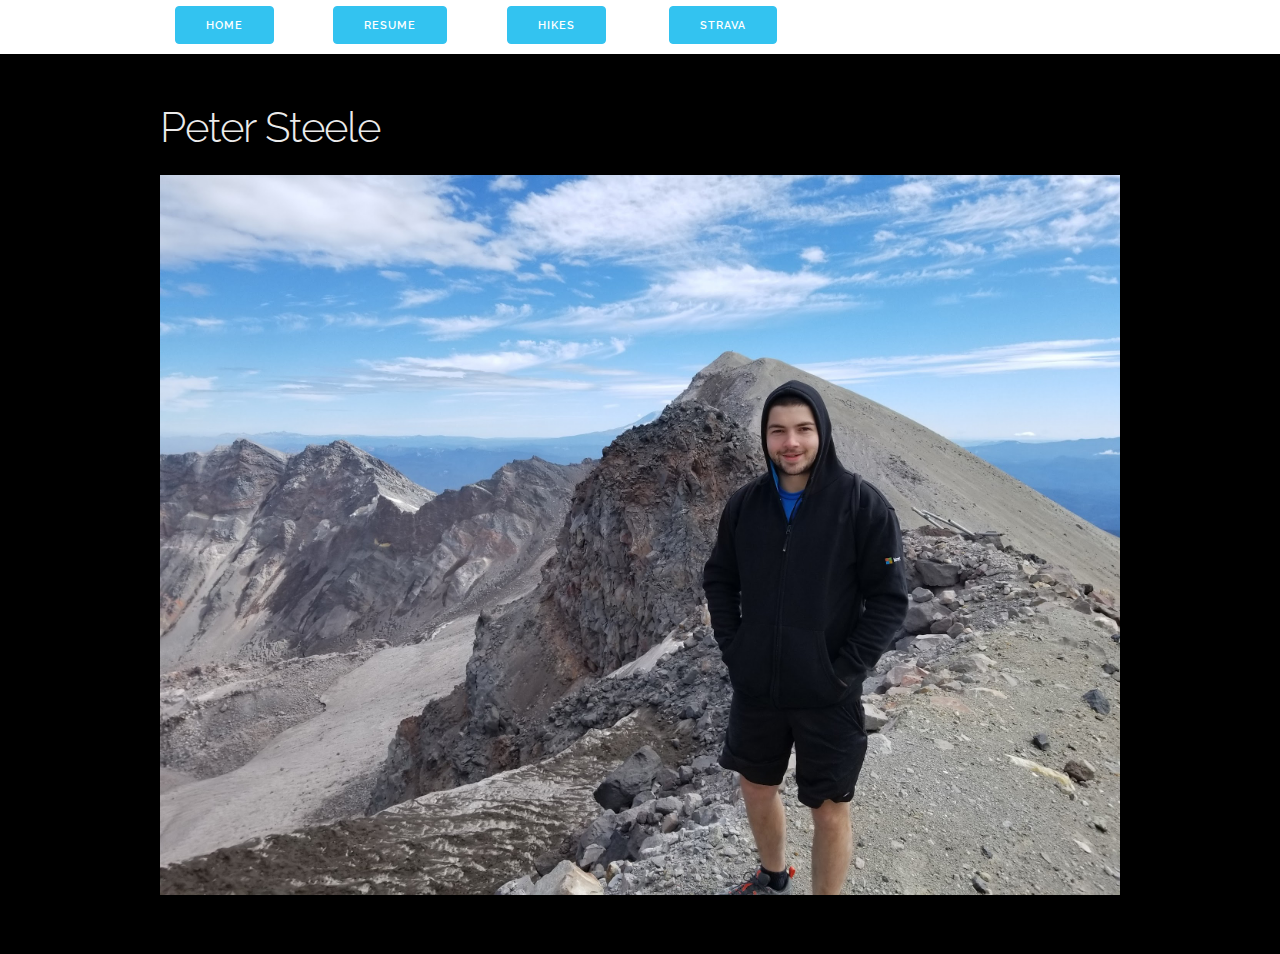
<file: index.html>
<!DOCTYPE html>
<html lang="en">
<head>

  <!-- Basic Page Needs
  –––––––––––––––––––––––––––––––––––––––––––––––––– -->
  <meta charset="utf-8">
  <title>Peter Steele Personal Website</title>
  <meta name="description" content="">
  <meta name="author" content="">

  <!-- Mobile Specific Metas
  –––––––––––––––––––––––––––––––––––––––––––––––––– -->
  <meta name="viewport" content="width=device-width, initial-scale=1">

  <!-- FONT
  –––––––––––––––––––––––––––––––––––––––––––––––––– -->
  <link href="//fonts.googleapis.com/css?family=Raleway:400,300,600" rel="stylesheet" type="text/css">

  <!-- CSS
  –––––––––––––––––––––––––––––––––––––––––––––––––– -->
  <link rel="stylesheet" href="css/normalize.css">
  <link rel="stylesheet" href="css/skeleton.css">
  <link rel="stylesheet" href="css/custom.css">

  <!-- Favicon
  –––––––––––––––––––––––––––––––––––––––––––––––––– -->
  <link rel="icon" type="image/png" href="images/favicon.png">
 
</head>
<body>
  <div id="SITE_HEADER">
    <div class="container">
      <div class="row">
        <div class="topbuttons two columns"><a class="button button-primary" href="./index.html">Home</a></div>
        <div class="topbuttons two columns"><a class="button button-primary" href="https://petersteele.dev/PeterSteele_Resume.pdf">Resume</a></div>
        <div class="topbuttons two columns"><a class="button button-primary" href="./trip_reports.html">Hikes</a></div>
        <div class="topbuttons two columns"><a class="button button-primary" href="https://www.strava.com/athletes/43572122">Strava</a></div>
      </div>
    </div>
  </div>
  <div id="SITE_BODY">
    <!-- Primary Page Layout
    –––––––––––––––––––––––––––––––––––––––––––––––––– -->
    <div class="container">
      <div class="row">
        <div class="bodytext six columns" style="margin-top: 5%"><h2>Peter Steele</h2></div>
      </div>
      <div class="row">
        <div class="twelve columns" style=""><img src="./images/PeterMtSaintHelens.jpg" alt="Mountain"></div> 
      </div>
    </div>
    <!-- End Document
    –––––––––––––––––––––––––––––––––––––––––––––––––– -->
  </div>
</body>
</html>
</file>
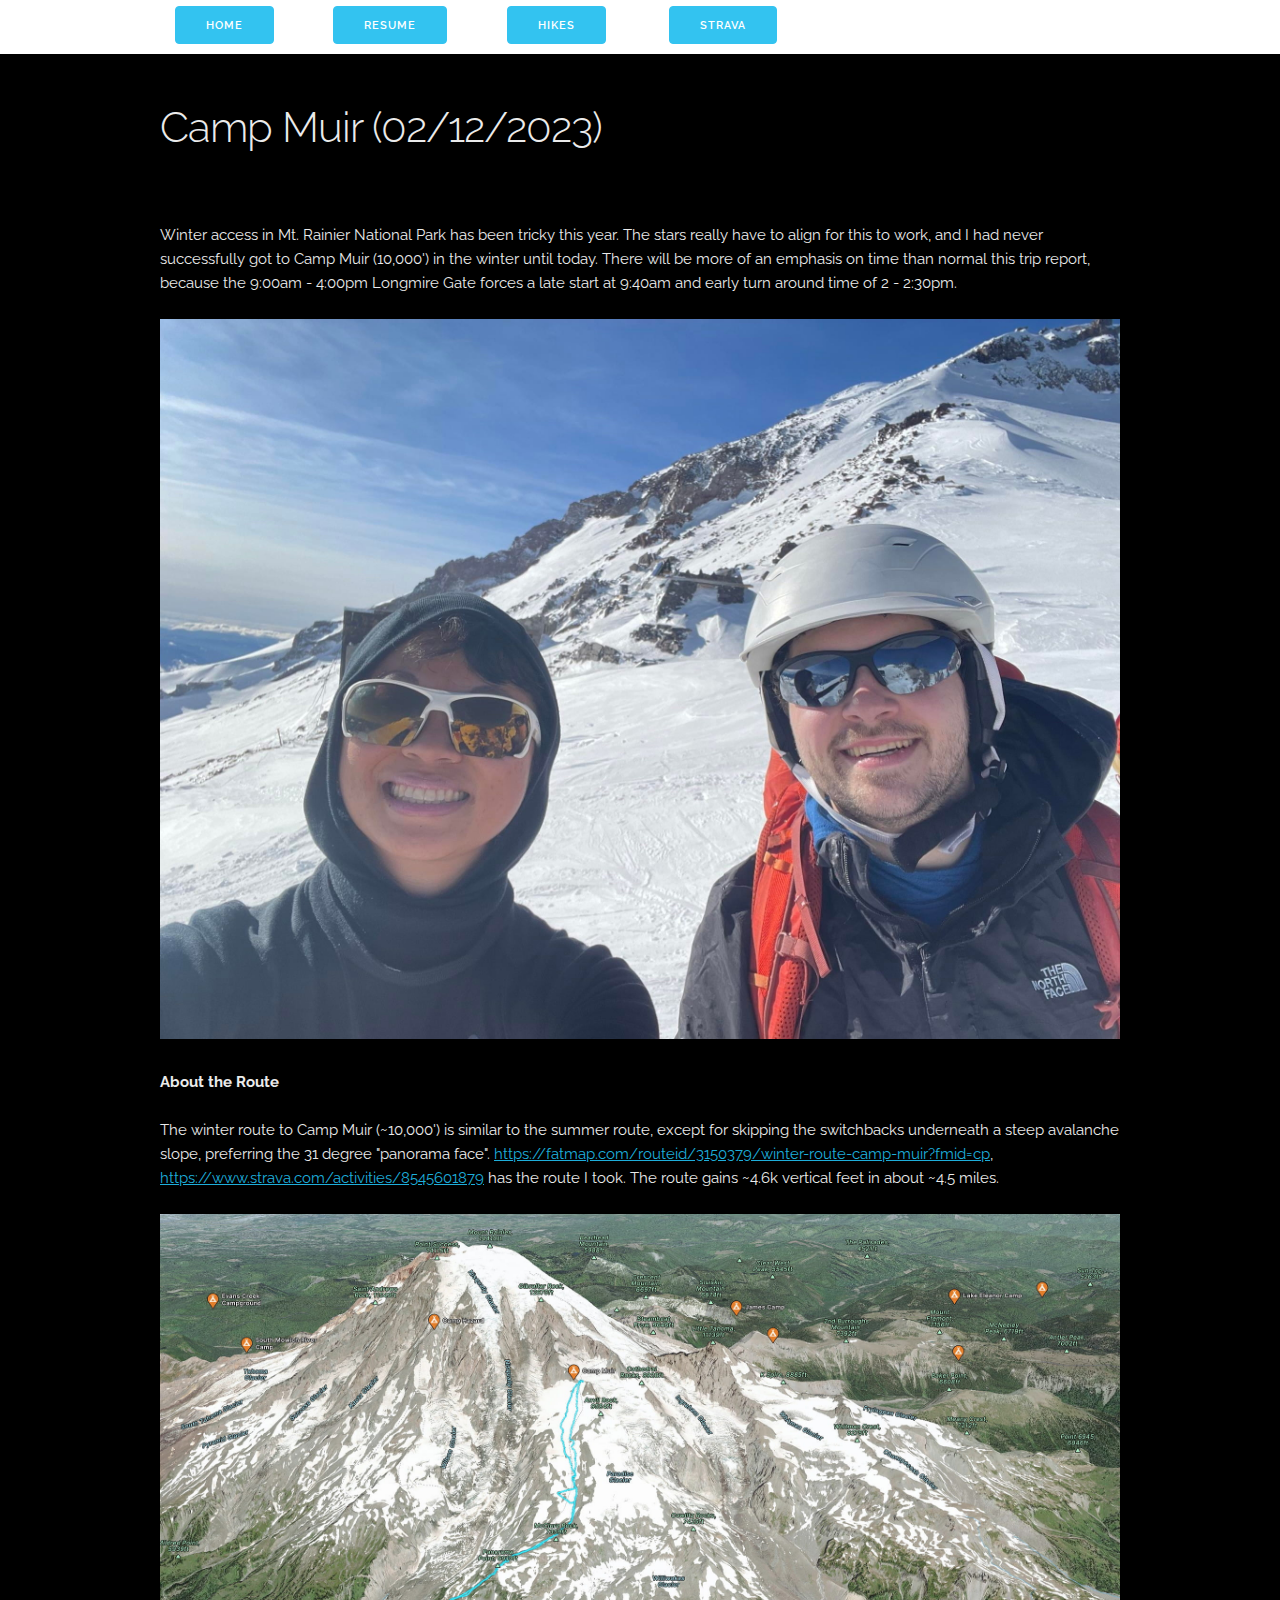
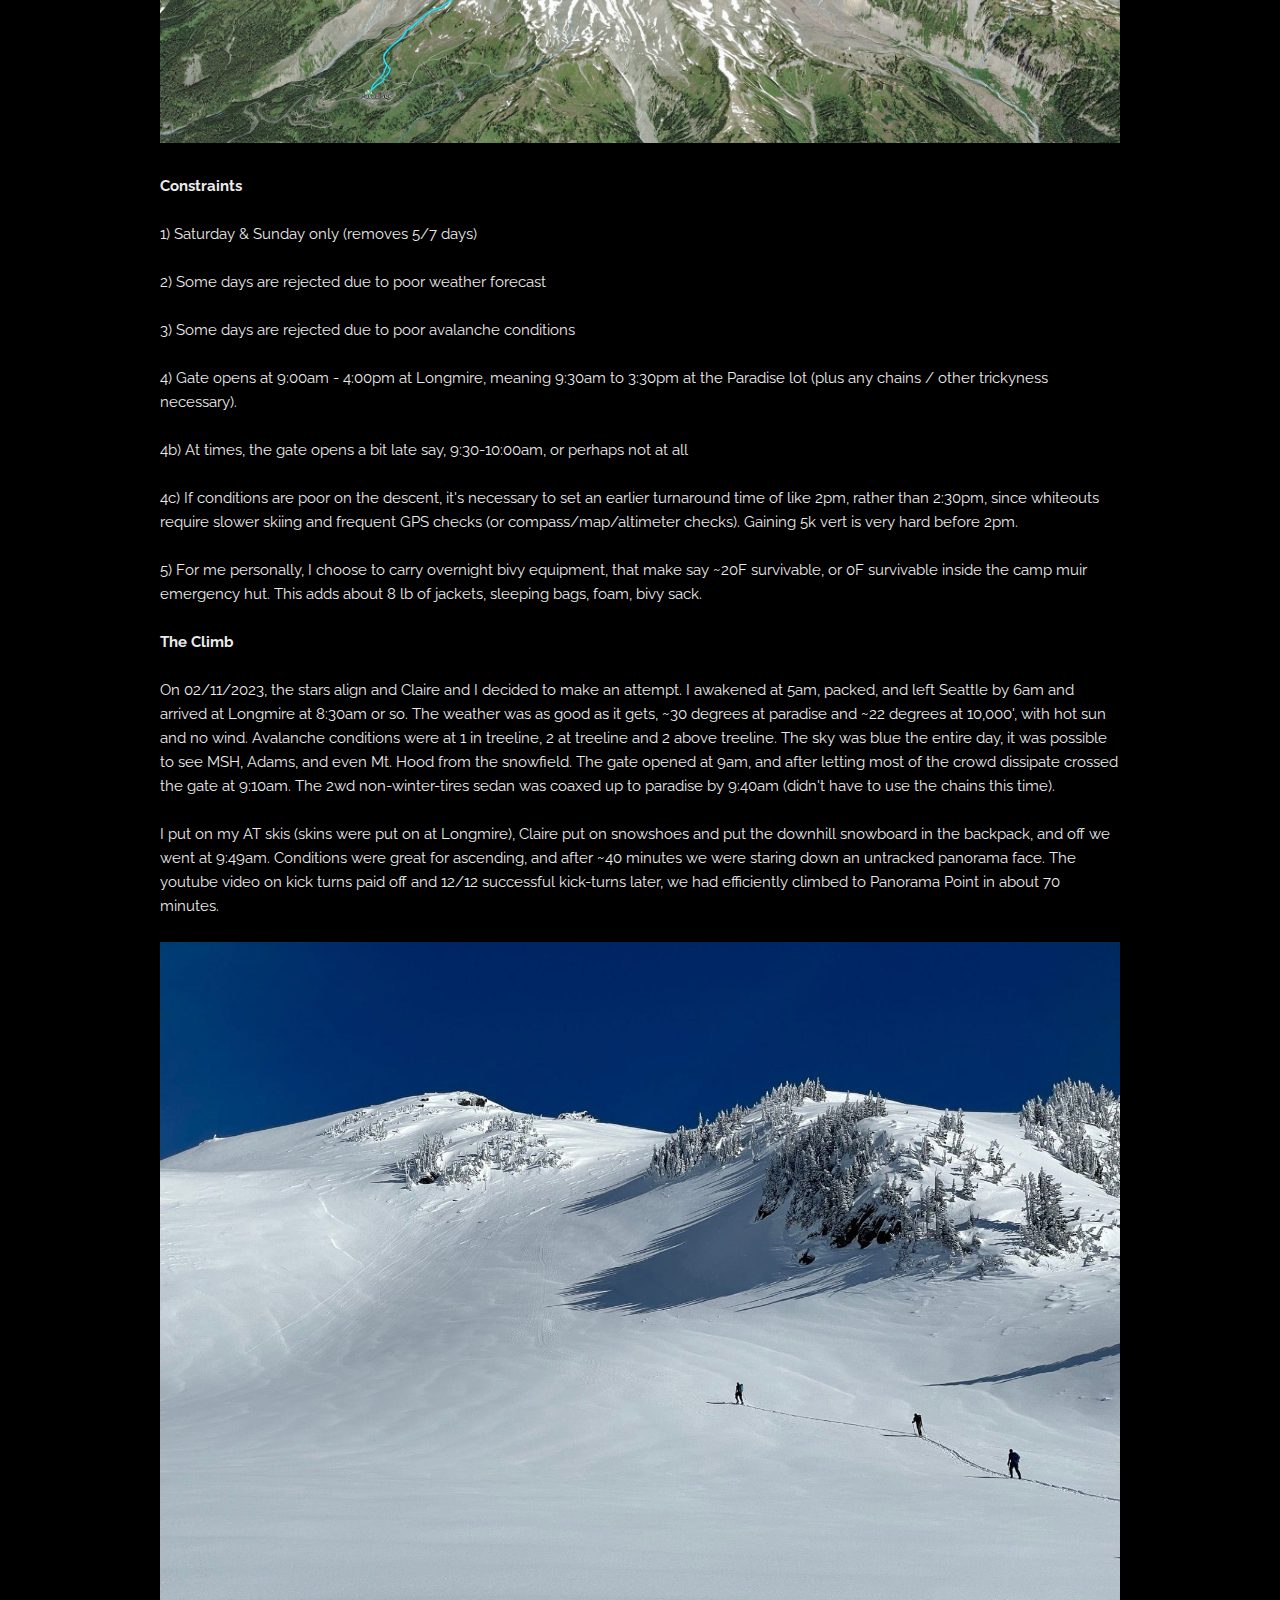
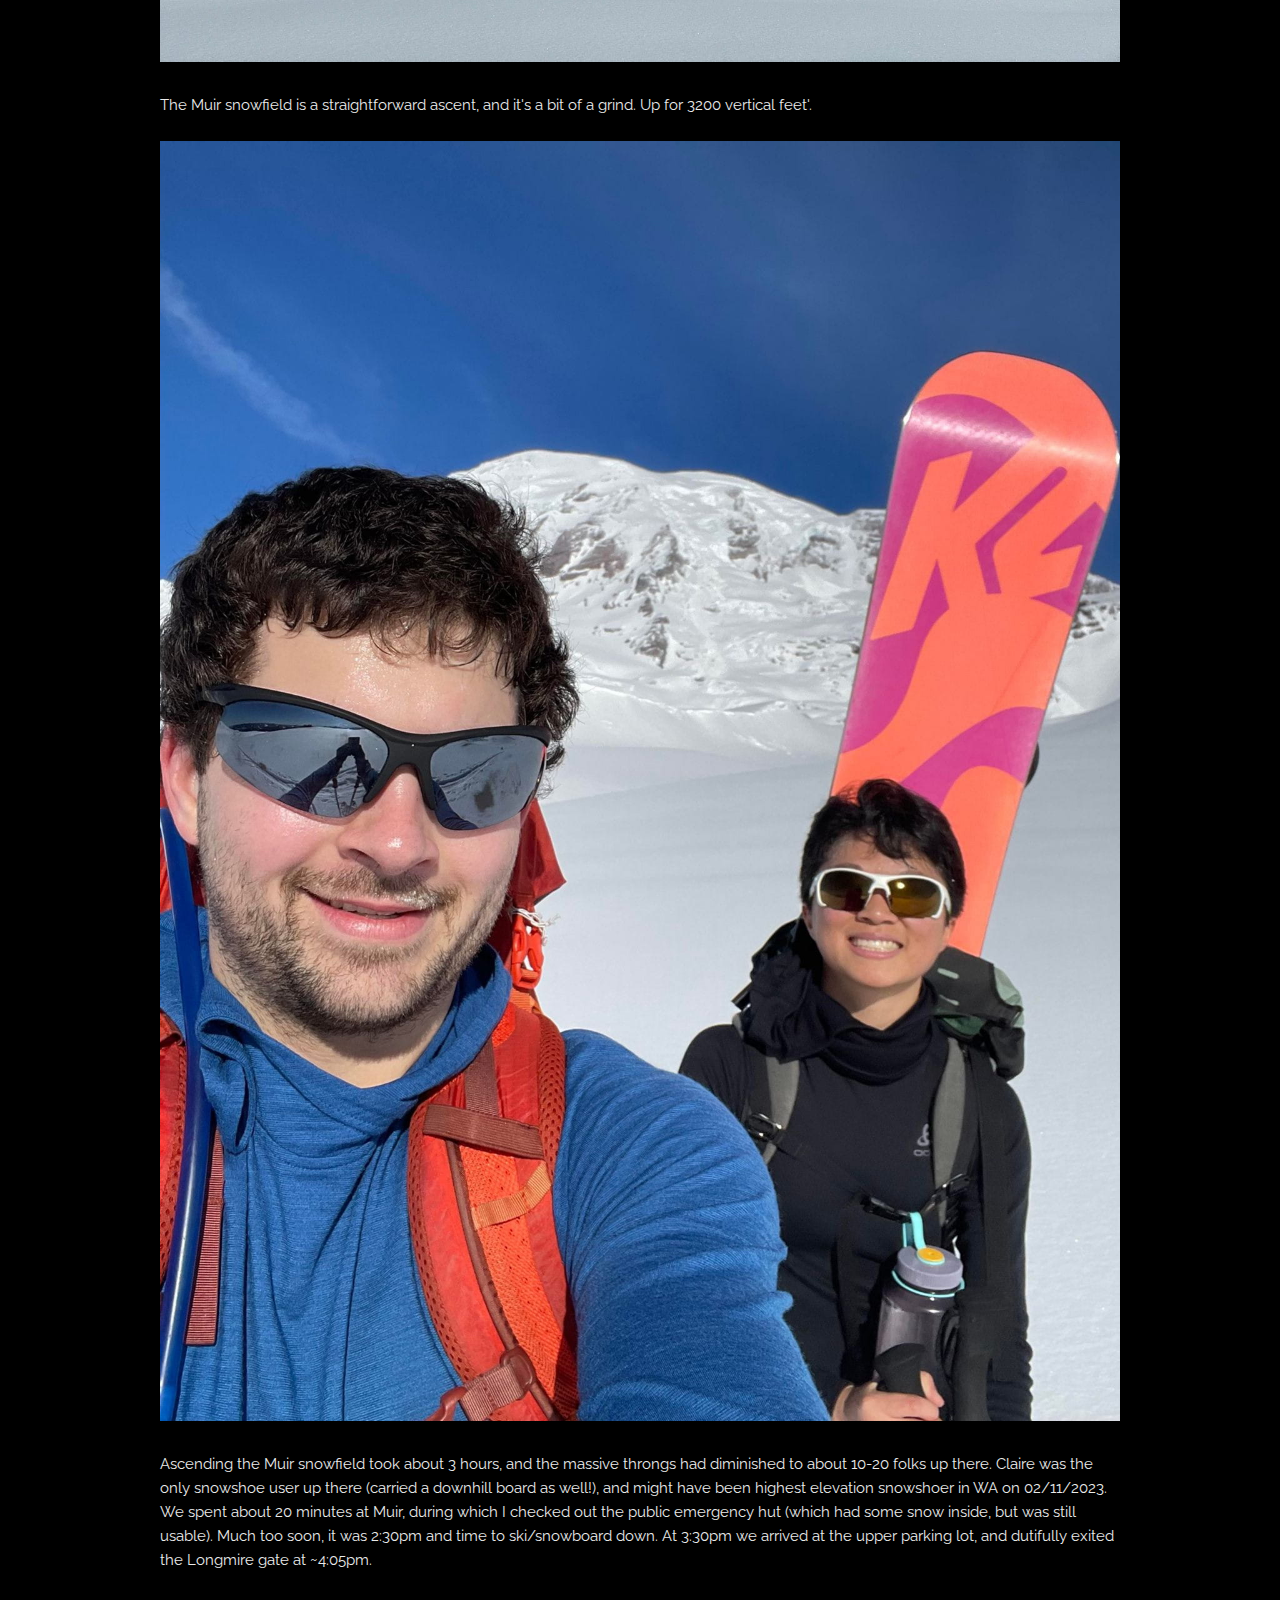
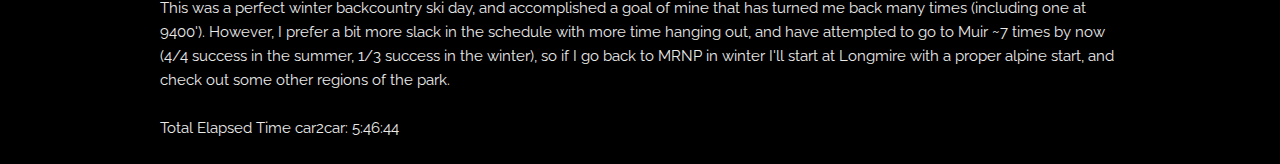
<file: CampMuir.html>
<!DOCTYPE html>
<html lang="en">
<head>

  <!-- Basic Page Needs
  –––––––––––––––––––––––––––––––––––––––––––––––––– -->
  <meta charset="utf-8">
  <title>Peter Steele Personal Website</title>
  <meta name="description" content="">
  <meta name="author" content="">

  <!-- Mobile Specific Metas
  –––––––––––––––––––––––––––––––––––––––––––––––––– -->
  <meta name="viewport" content="width=device-width, initial-scale=1">

  <!-- FONT
  –––––––––––––––––––––––––––––––––––––––––––––––––– -->
  <link href="//fonts.googleapis.com/css?family=Raleway:400,300,600" rel="stylesheet" type="text/css">

  <!-- CSS
  –––––––––––––––––––––––––––––––––––––––––––––––––– -->
  <link rel="stylesheet" href="css/normalize.css">
  <link rel="stylesheet" href="css/skeleton.css">
  <link rel="stylesheet" href="css/custom.css">

  <!-- Favicon
  –––––––––––––––––––––––––––––––––––––––––––––––––– -->
  <link rel="icon" type="image/png" href="images/favicon.png">
 
</head>
<body>
  <div id="SITE_HEADER">
    <div class="container">
      <div class="row">
        <div class="topbuttons two columns"><a class="button button-primary" href="./index.html">Home</a></div>
        <div class="topbuttons two columns"><a class="button button-primary" href="https://peterasteele.github.io/PeterSteele_Resume.pdf">Resume</a></div>
        <div class="topbuttons two columns"><a class="button button-primary" href="./trip_reports.html">Hikes</a></div>
        <div class="topbuttons two columns"><a class="button button-primary" href="https://www.strava.com/athletes/43572122">Strava</a></div>
      </div>
    </div>
  </div>
  <div id="SITE_BODY">
    <!-- Primary Page Layout
    –––––––––––––––––––––––––––––––––––––––––––––––––– -->
    <div class="container">
      <div class="row">
        <div class="bodytext six columns" style="margin-top: 5%"><h2>Camp Muir (02/12/2023)</h2></div>
      </div>
      <div class="row">
        <div class="bodytext twelve columns" style="">
            </br>
            </br>
            Winter access in Mt. Rainier National Park has been tricky this year. The stars really have to align for this to work, and I had never successfully got to Camp Muir (10,000') in the winter until today. There will be more of an emphasis on time than normal this trip report, because the 9:00am - 4:00pm Longmire Gate forces a late start at 9:40am and early turn around time of 2 - 2:30pm.
            </br>
            </br>
            <img src="CampMuir2023.jpg"></img>
            </br>
            </br>
            <b>About the Route</b>
            </br>
            </br> 
            The winter route to Camp Muir (~10,000') is similar to the summer route, except for skipping the switchbacks underneath a steep avalanche slope, preferring the 31 degree "panorama face". <a href="https://fatmap.com/routeid/3150379/winter-route-camp-muir?fmid=cp">https://fatmap.com/routeid/3150379/winter-route-camp-muir?fmid=cp</a>, <a href="https://www.strava.com/activities/8545601879">https://www.strava.com/activities/8545601879</a> has the route I took. The route gains ~4.6k vertical feet in about ~4.5 miles. 
            </br>
            </br>
            <img src="CampMuirRoute.jpg"></img>
            </br>
            </br>
            <b>Constraints</b>
            </br>
            </br>
            1) Saturday & Sunday only (removes 5/7 days) 
            </br>
            </br>
            2) Some days are rejected due to poor weather forecast 
            </br>
            </br>
            3) Some days are rejected due to poor avalanche conditions 
            </br>
            </br>
            4) Gate opens at 9:00am - 4:00pm at Longmire, meaning 9:30am to 3:30pm at the Paradise lot (plus any chains / other trickyness necessary). 
            </br>
            </br>
            4b) At times, the gate opens a bit late say, 9:30-10:00am, or perhaps not at all 
            </br>
            </br>
            4c) If conditions are poor on the descent, it's necessary to set an earlier turnaround time of like 2pm, rather than 2:30pm, since whiteouts require slower skiing and frequent GPS checks (or compass/map/altimeter checks). Gaining 5k vert is very hard before 2pm. 
            </br>
            </br>
            5) For me personally, I choose to carry overnight bivy equipment, that make say ~20F survivable, or 0F survivable inside the camp muir emergency hut. This adds about 8 lb of jackets, sleeping bags, foam, bivy sack. 
            </br>
            </br>
            <b>The Climb</b> 
            </br>
            </br>
            On 02/11/2023, the stars align and Claire and I decided to make an attempt. I awakened at 5am, packed, and left Seattle by 6am and arrived at Longmire at 8:30am or so. The weather was as good as it gets, ~30 degrees at paradise and ~22 degrees at 10,000', with hot sun and no wind. Avalanche conditions were at 1 in treeline, 2 at treeline and 2 above treeline. The sky was blue the entire day, it was possible to see MSH, Adams, and even Mt. Hood from the snowfield. The gate opened at 9am, and after letting most of the crowd dissipate crossed the gate at 9:10am. The 2wd non-winter-tires sedan was coaxed up to paradise by 9:40am (didn't have to use the chains this time). 
            </br>
            </br>
            I put on my AT skis (skins were put on at Longmire), Claire put on snowshoes and put the downhill snowboard in the backpack, and off we went at 9:49am. Conditions were great for ascending, and after ~40 minutes we were staring down an untracked panorama face. The youtube video on kick turns paid off and 12/12 successful kick-turns later, we had efficiently climbed to Panorama Point in about 70 minutes. 
            </br>
            </br>
            <img src="PanoramaFace.jpg"></img>
            </br>
            </br>
            The Muir snowfield is a straightforward ascent, and it's a bit of a grind. Up for 3200 vertical feet'. 
            </br>
            </br>
            <img src="MuirSnowfield2023.jpg"></img>
            </br>
            </br>
            Ascending the Muir snowfield took about 3 hours, and the massive throngs had diminished to about 10-20 folks up there. Claire was the only snowshoe user up there (carried a downhill board as well!), and might have been highest elevation snowshoer in WA on 02/11/2023. We spent about 20 minutes at Muir, during which I checked out the public emergency hut (which had some snow inside, but was still usable). Much too soon, it was 2:30pm and time to ski/snowboard down. At 3:30pm we arrived at the upper parking lot, and dutifully exited the Longmire gate at ~4:05pm. 
            </br>
            </br>
            This was a perfect winter backcountry ski day, and accomplished a goal of mine that has turned me back many times (including one at 9400'). However, I prefer a bit more slack in the schedule with more time hanging out, and have attempted to go to Muir ~7 times by now (4/4 success in the summer, 1/3 success in the winter), so if I go back to MRNP in winter I'll start at Longmire with a proper alpine start, and check out some other regions of the park. 
            </br>
            </br>
            Total Elapsed Time car2car: 5:46:44
            </br>
            </br>    
        </div>
    </div>
    <!-- End Document
    –––––––––––––––––––––––––––––––––––––––––––––––––– -->
  </div>
</body>
</html>
</file>
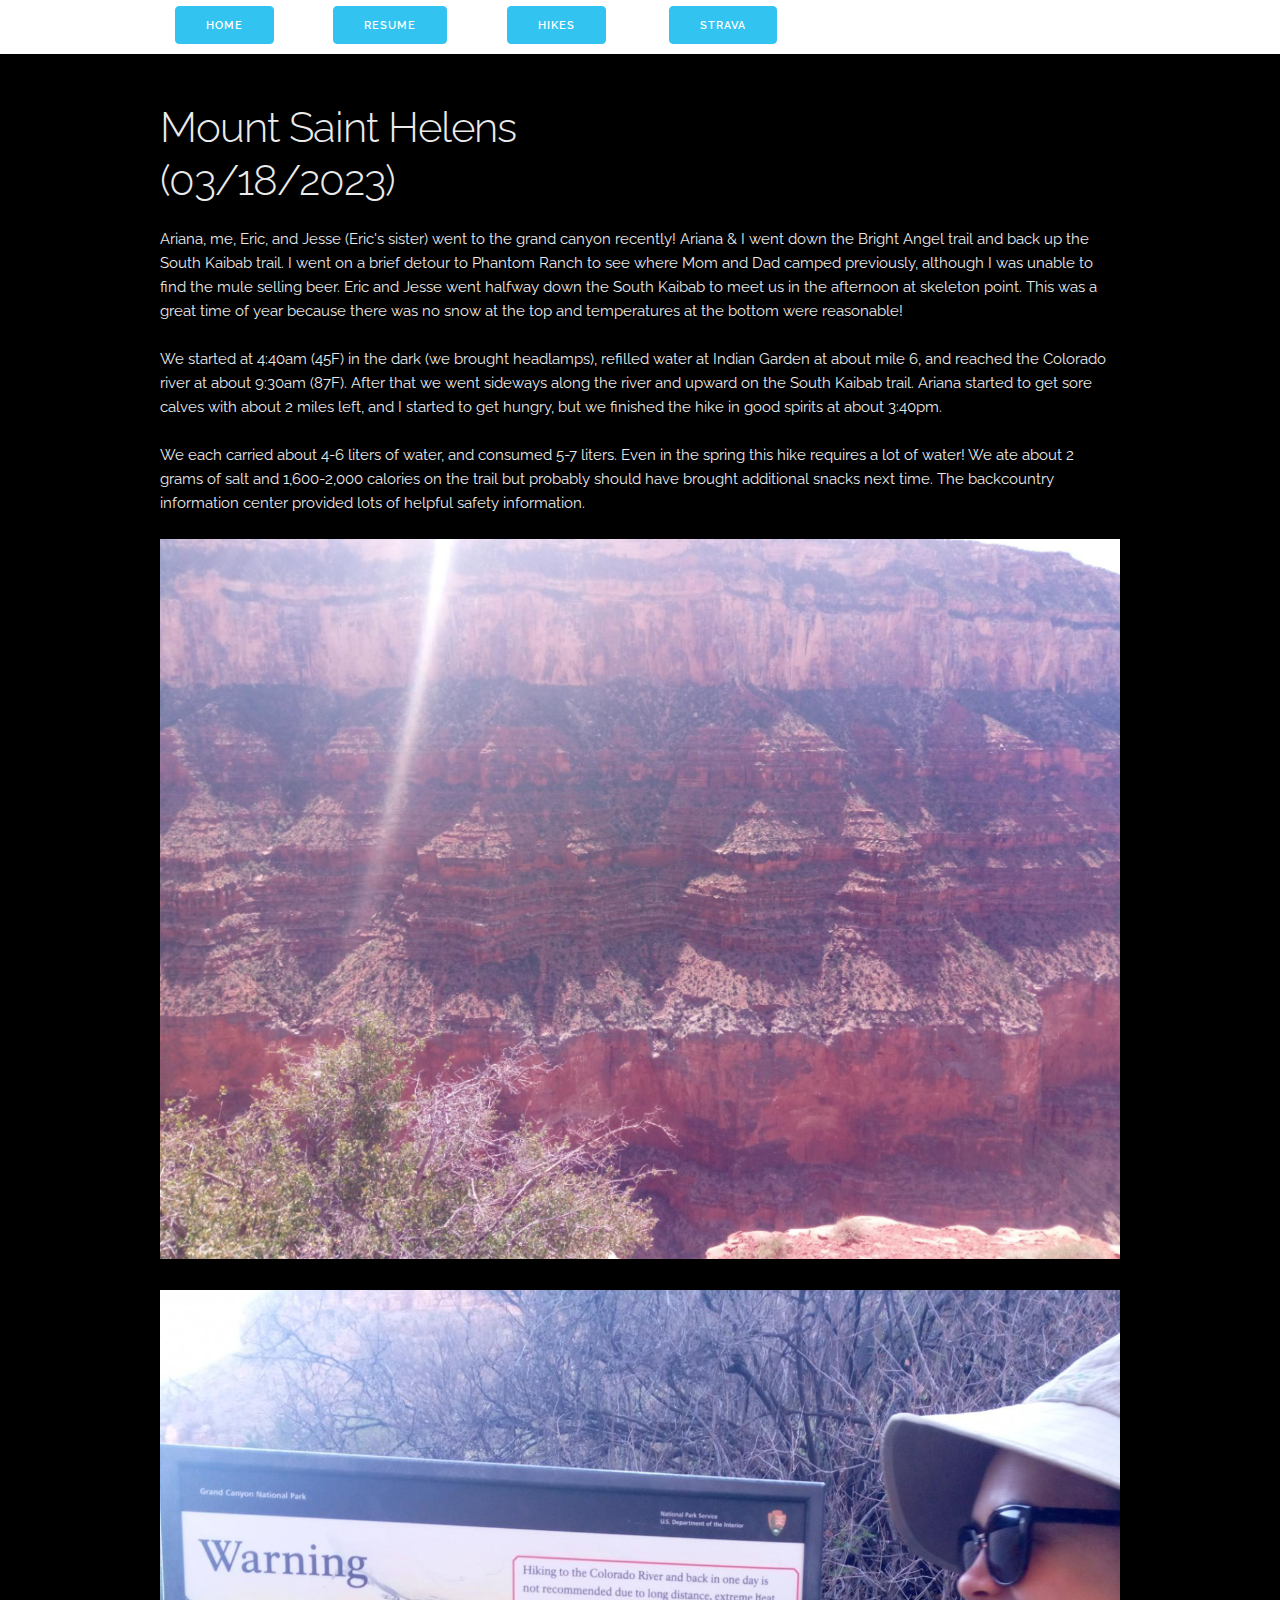
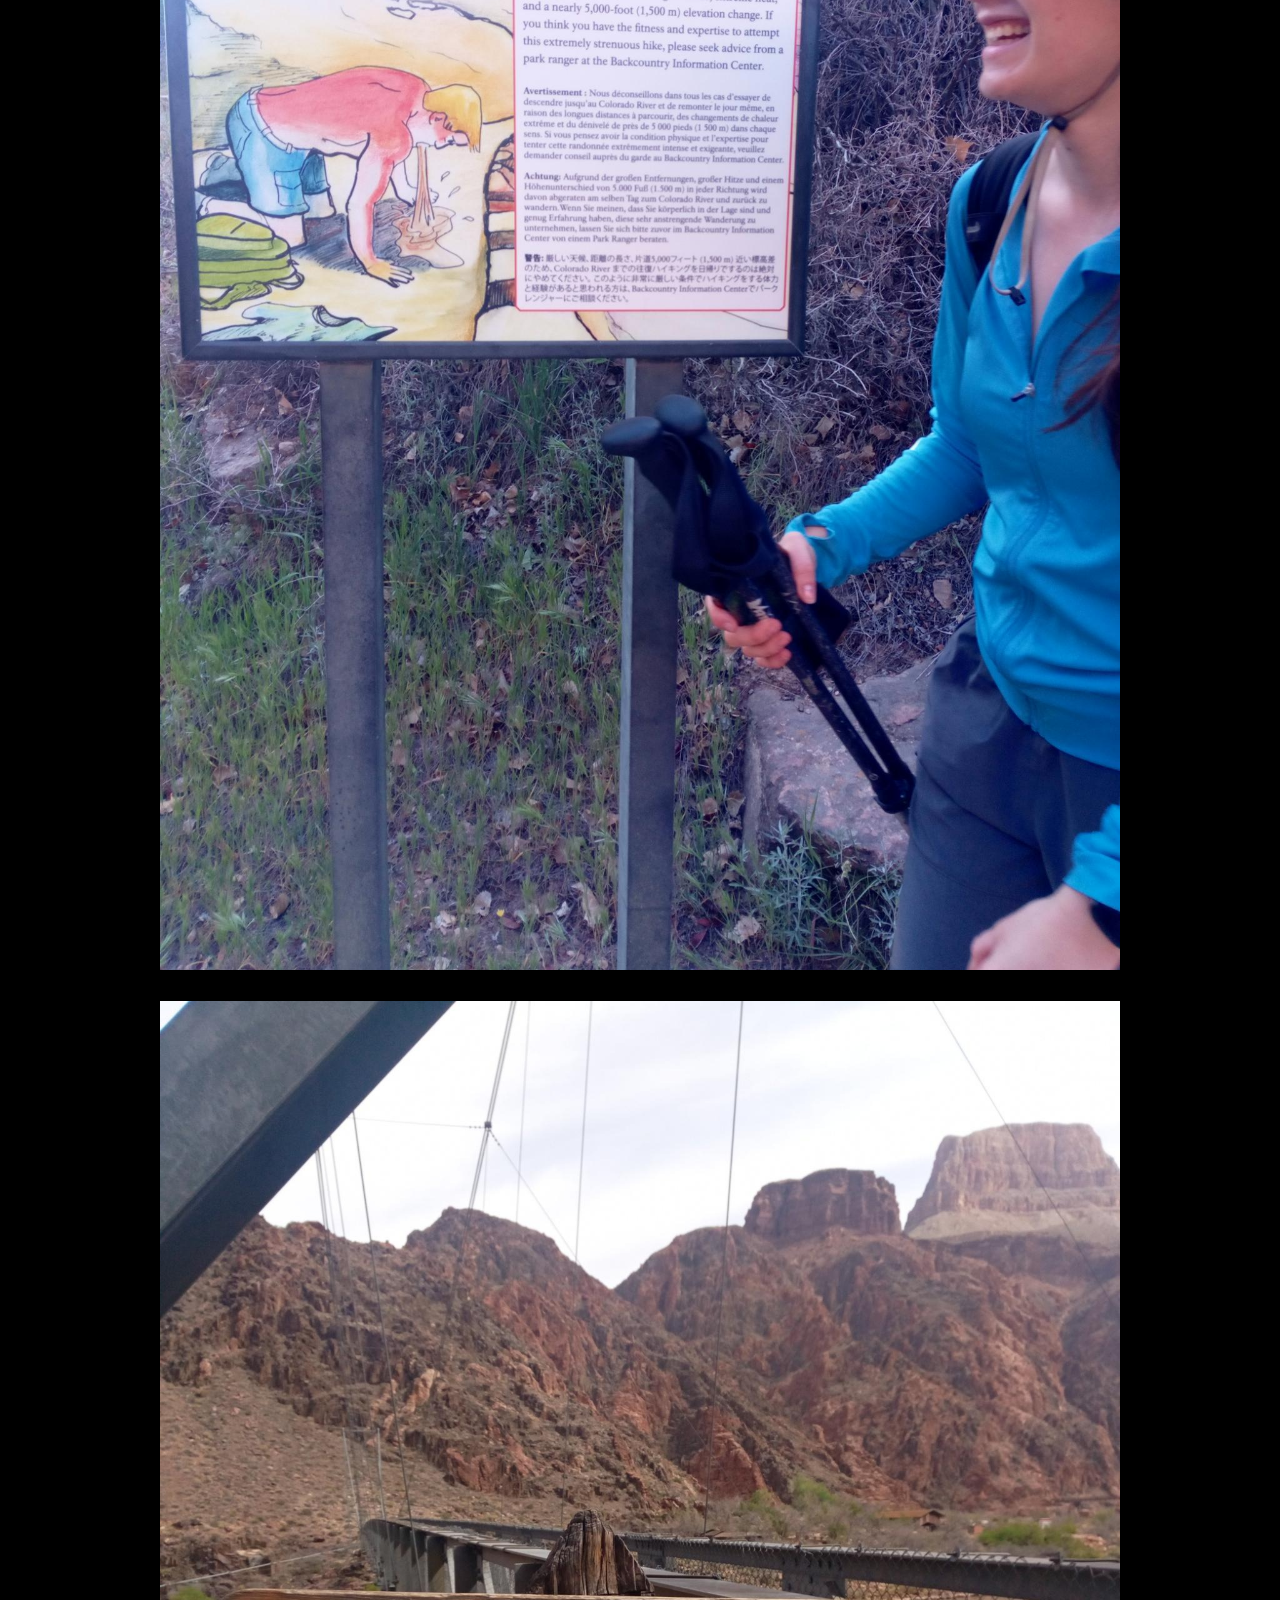
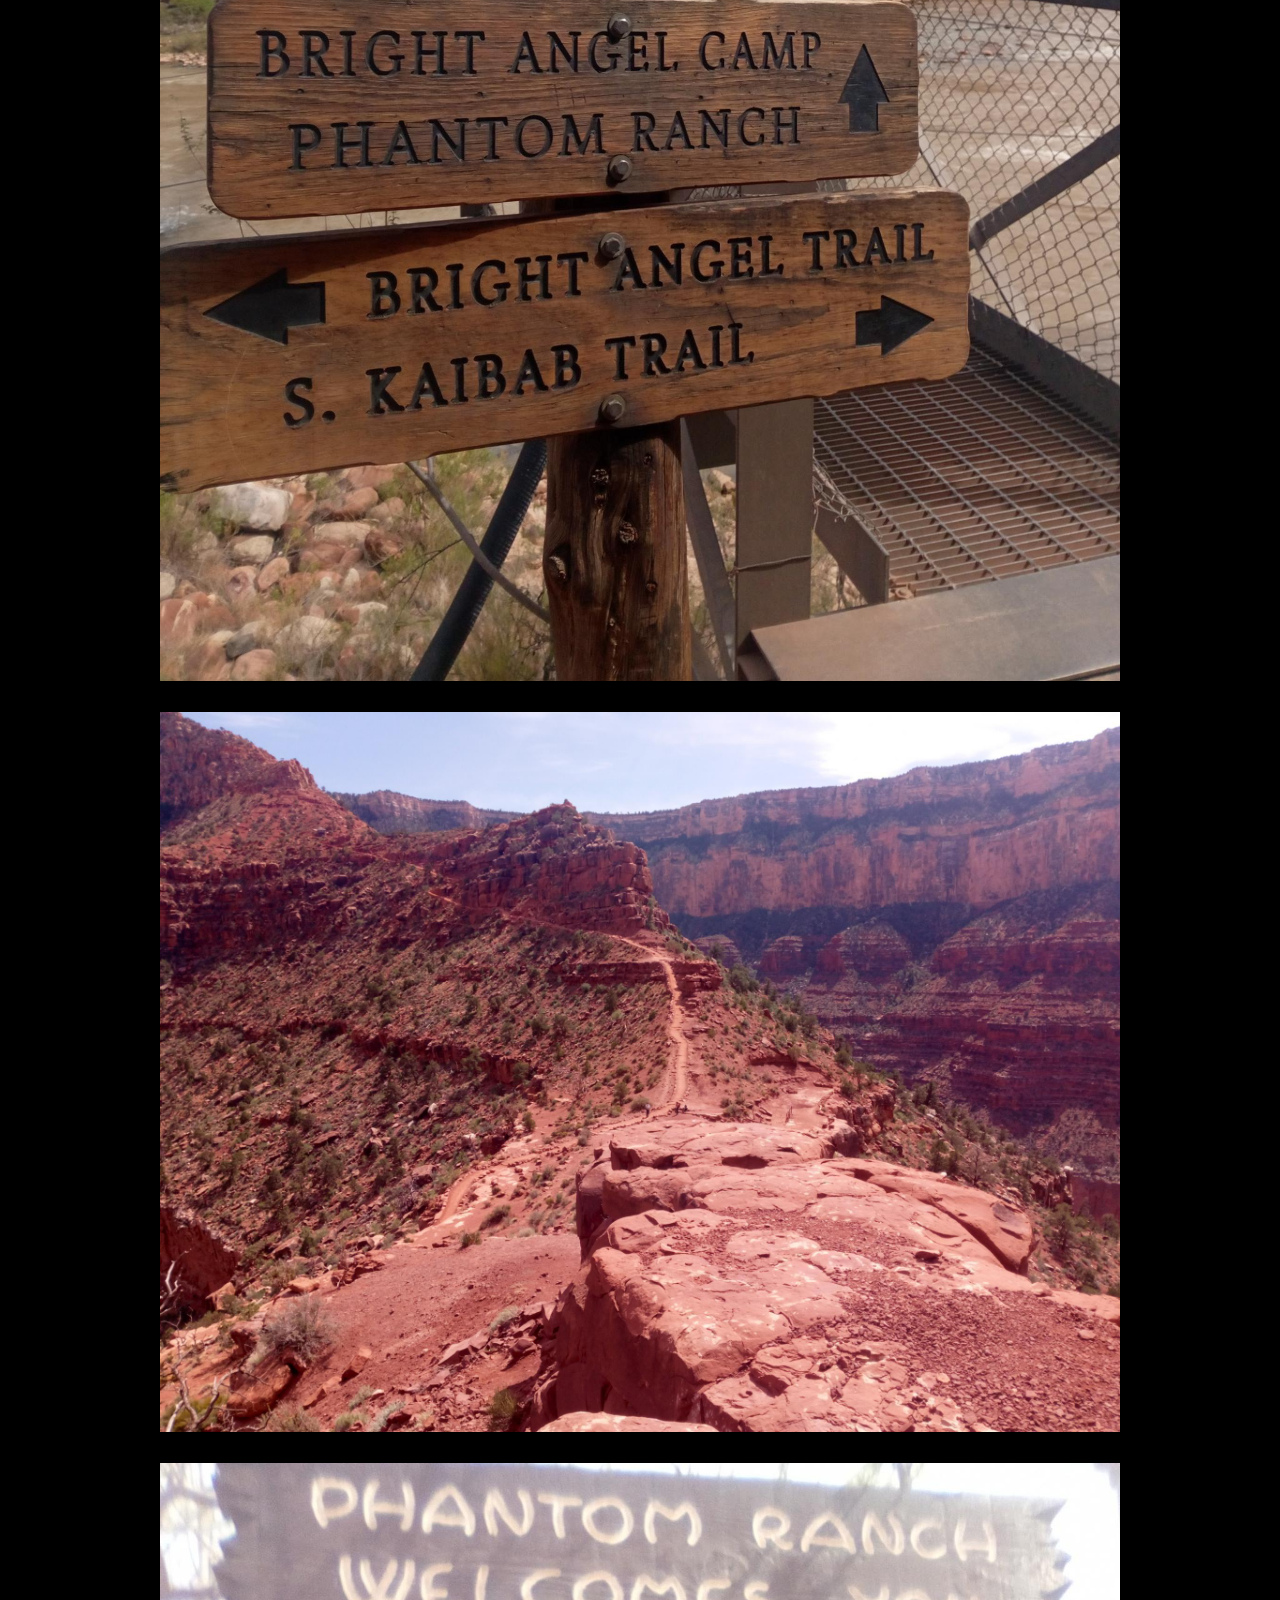
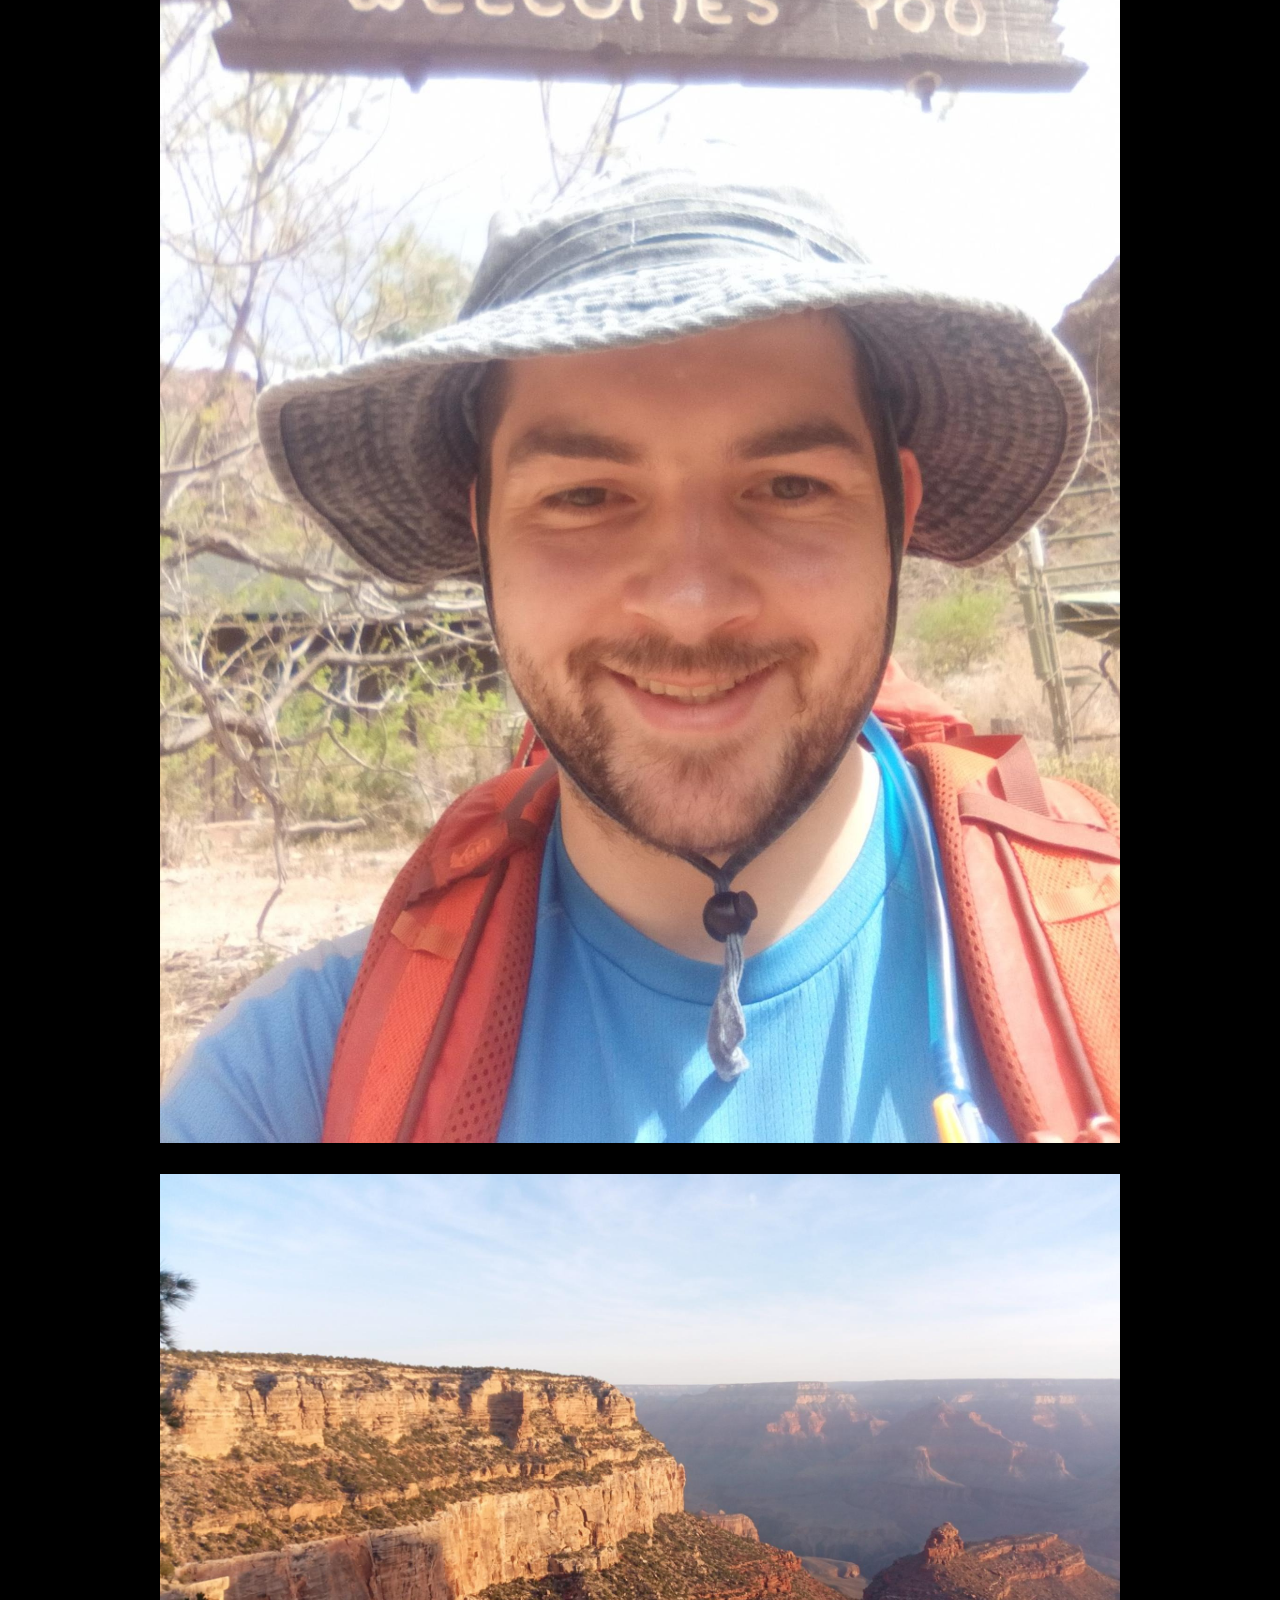
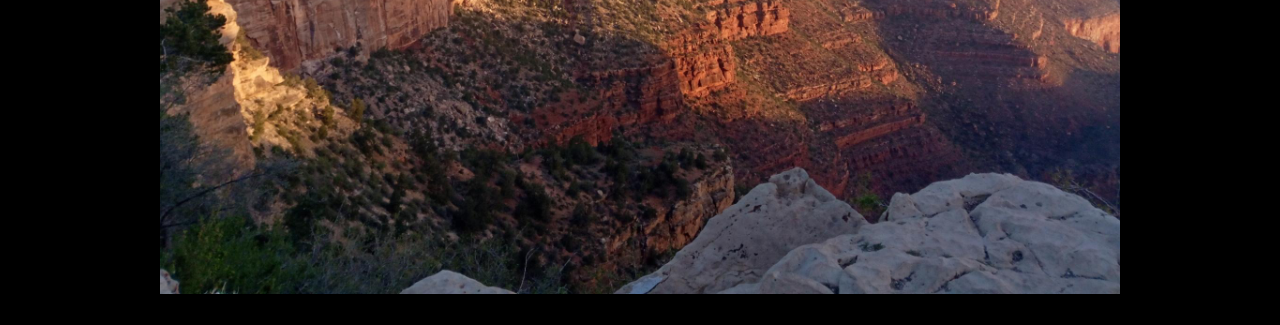
<file: GrandCanyon.html>
<!DOCTYPE html>
<html lang="en">
<head>

  <!-- Basic Page Needs
  –––––––––––––––––––––––––––––––––––––––––––––––––– -->
  <meta charset="utf-8">
  <title>Peter Steele Personal Website</title>
  <meta name="description" content="">
  <meta name="author" content="">

  <!-- Mobile Specific Metas
  –––––––––––––––––––––––––––––––––––––––––––––––––– -->
  <meta name="viewport" content="width=device-width, initial-scale=1">

  <!-- FONT
  –––––––––––––––––––––––––––––––––––––––––––––––––– -->
  <link href="//fonts.googleapis.com/css?family=Raleway:400,300,600" rel="stylesheet" type="text/css">

  <!-- CSS
  –––––––––––––––––––––––––––––––––––––––––––––––––– -->
  <link rel="stylesheet" href="css/normalize.css">
  <link rel="stylesheet" href="css/skeleton.css">
  <link rel="stylesheet" href="css/custom.css">

  <!-- Favicon
  –––––––––––––––––––––––––––––––––––––––––––––––––– -->
  <link rel="icon" type="image/png" href="images/favicon.png">
 
</head>
<body>
  <div id="SITE_HEADER">
    <div class="container">
      <div class="row">
        <div class="topbuttons two columns"><a class="button button-primary" href="./index.html">Home</a></div>
        <div class="topbuttons two columns"><a class="button button-primary" href="https://peterasteele.github.io/PeterSteele_Resume.pdf">Resume</a></div>
        <div class="topbuttons two columns"><a class="button button-primary" href="./trip_reports.html">Hikes</a></div>
        <div class="topbuttons two columns"><a class="button button-primary" href="https://www.strava.com/athletes/43572122">Strava</a></div>
      </div>
    </div>
  </div>
  <div id="SITE_BODY">
    <!-- Primary Page Layout
    –––––––––––––––––––––––––––––––––––––––––––––––––– -->
    <div class="container">
      <div class="row">
        <div class="bodytext six columns" style="margin-top: 5%"><h2>Mount Saint Helens (03/18/2023)</h2></div>
      </div>
      <div class="row">
        <div class="bodytext twelve columns" style="">
            Ariana, me, Eric, and Jesse (Eric's sister) went to the grand canyon recently! Ariana & I went down the Bright Angel trail and back up the South Kaibab trail. I went on a brief detour to Phantom Ranch to see where Mom and Dad camped previously, although I was unable to find the mule selling beer. Eric and Jesse went halfway down the South Kaibab to meet us in the afternoon at skeleton point. This was a great time of year because there was no snow at the top and temperatures at the bottom were reasonable!
            </br>
            </br>
            We started at 4:40am (45F) in the dark (we brought headlamps), refilled water at Indian Garden at about mile 6, and reached the Colorado river at about 9:30am (87F). After that we went sideways along the river and upward on the South Kaibab trail. Ariana started to get sore calves with about 2 miles left, and I started to get hungry, but we finished the hike in good spirits at about 3:40pm. 
            </br>
            </br>
            We each carried about 4-6 liters of water, and consumed 5-7 liters. Even in the spring this hike requires a lot of water! We ate about 2 grams of salt and 1,600-2,000 calories on the trail but probably should have brought additional snacks next time. The backcountry information center provided lots of helpful safety information.
            </br>
            </br>
            <img src="grand_canyon.jpg"></img>
            </br>
            </br>
            <img src="grand_canyon_sign.jpg"></img>
            </br>
            </br>
            <img src="grand_canyon_sign_2.jpg"></img>
            </br>
            </br>
            <img src="grand_canyon_2.jpg"></img>
            </br>
            </br>
            <img src="phantom_ranch.jpg"></img>
            </br>
            </br>
            <img src="back_at_the_rim.jpg"></img>
            </br>
            </br>
        </div>
    </div>
    <!-- End Document
    –––––––––––––––––––––––––––––––––––––––––––––––––– -->
  </div>
</body>
</html>
</file>
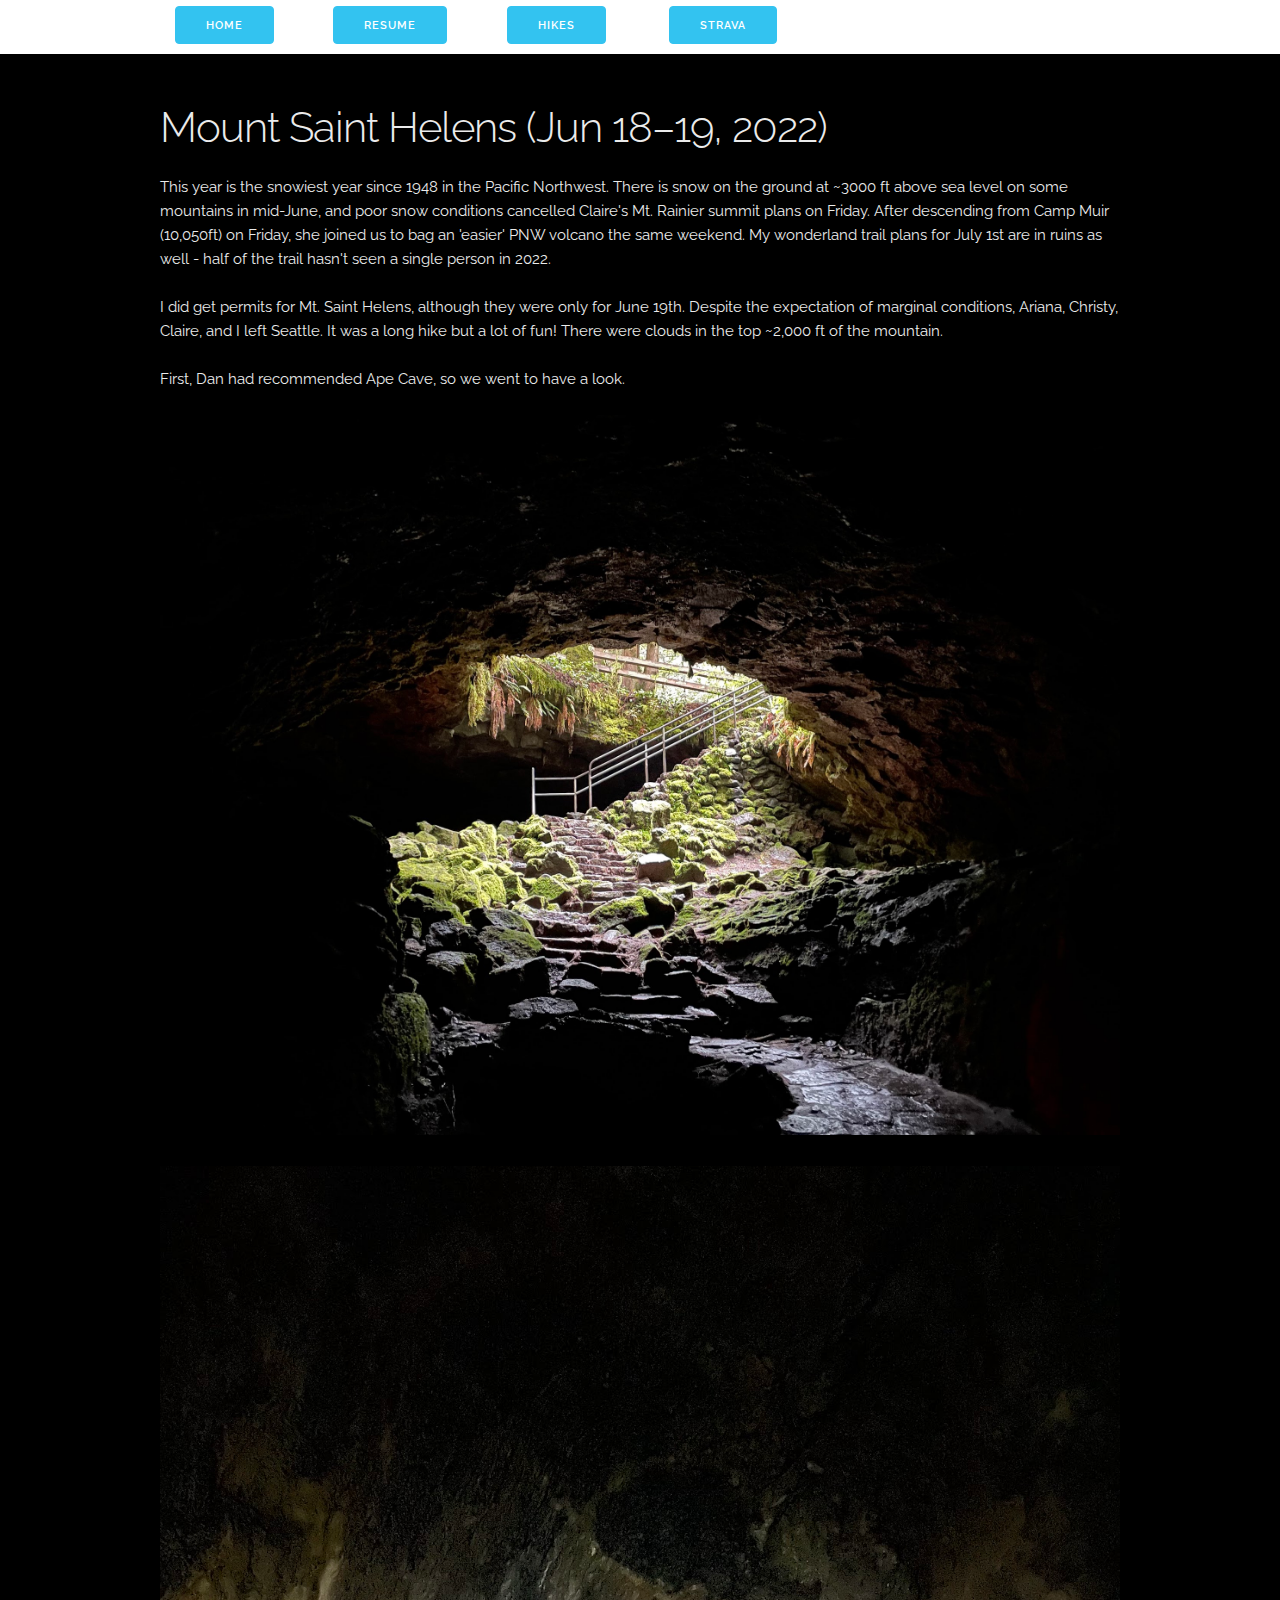
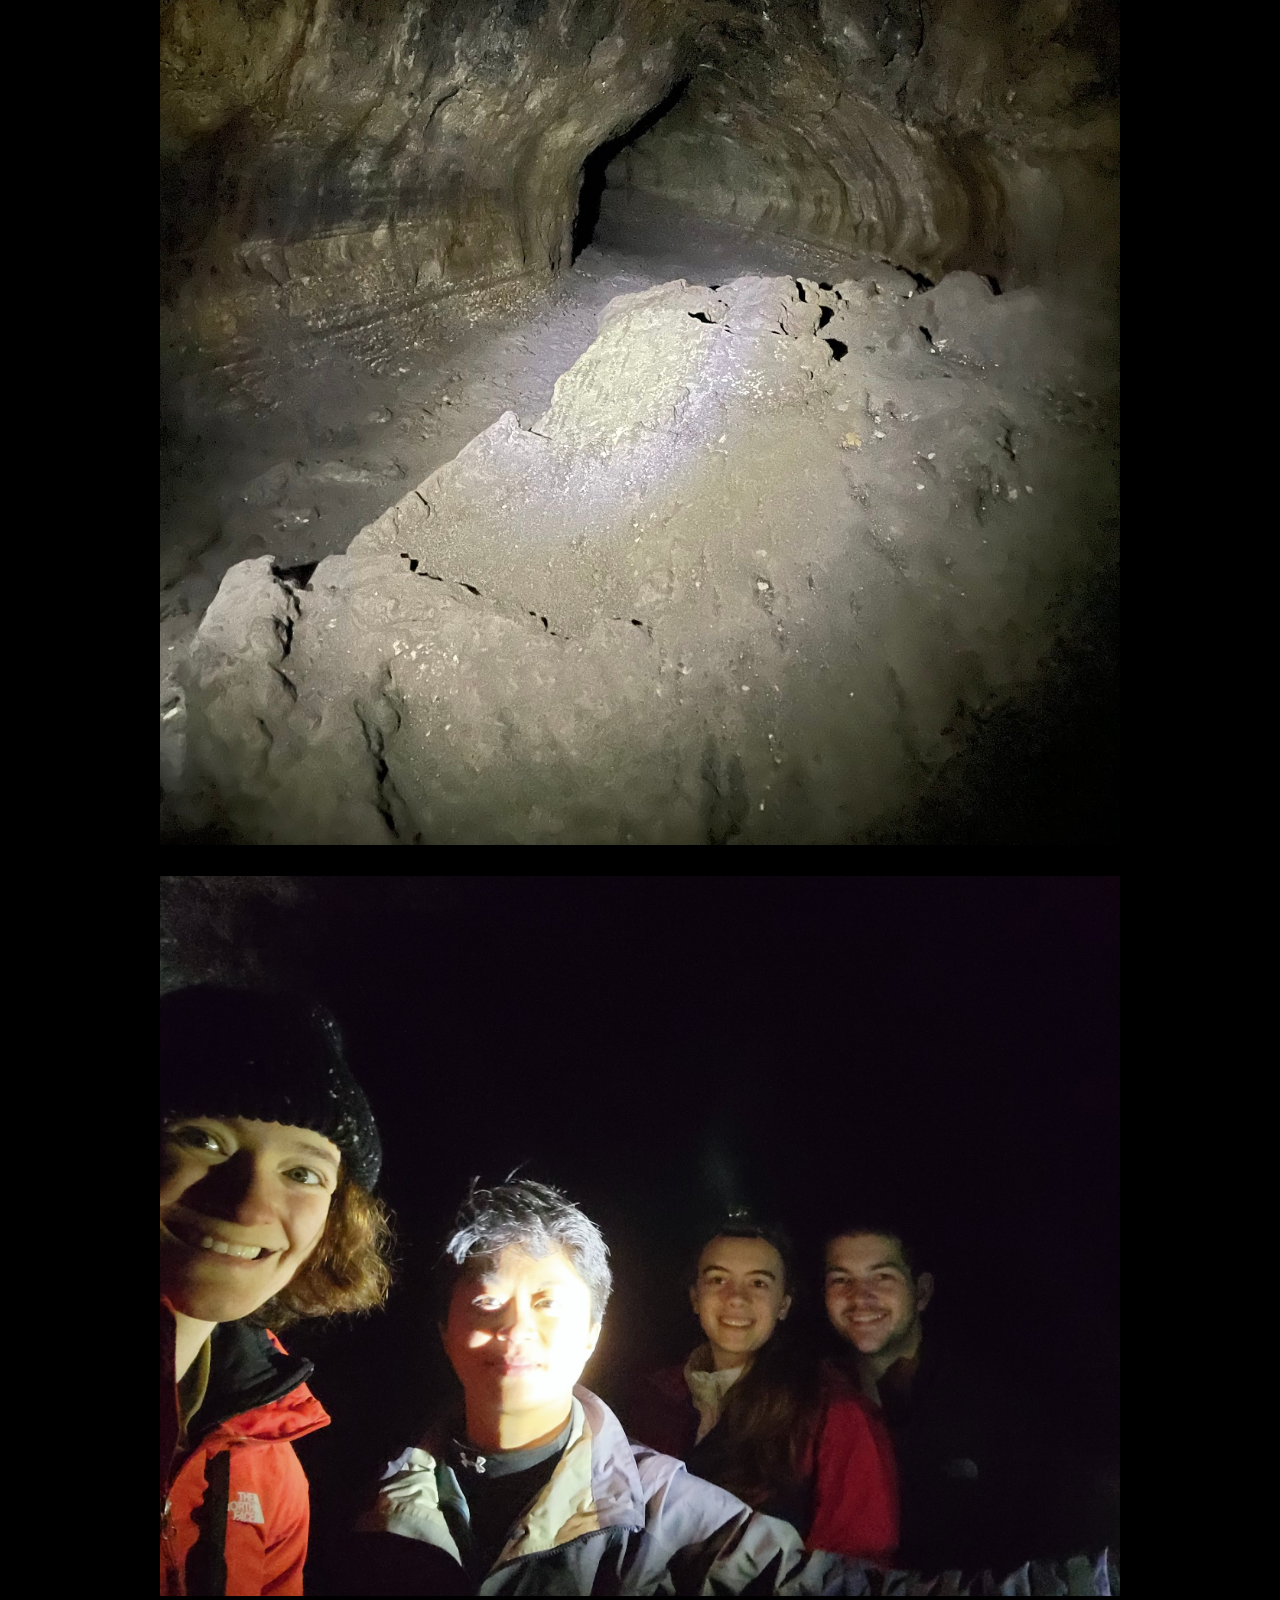
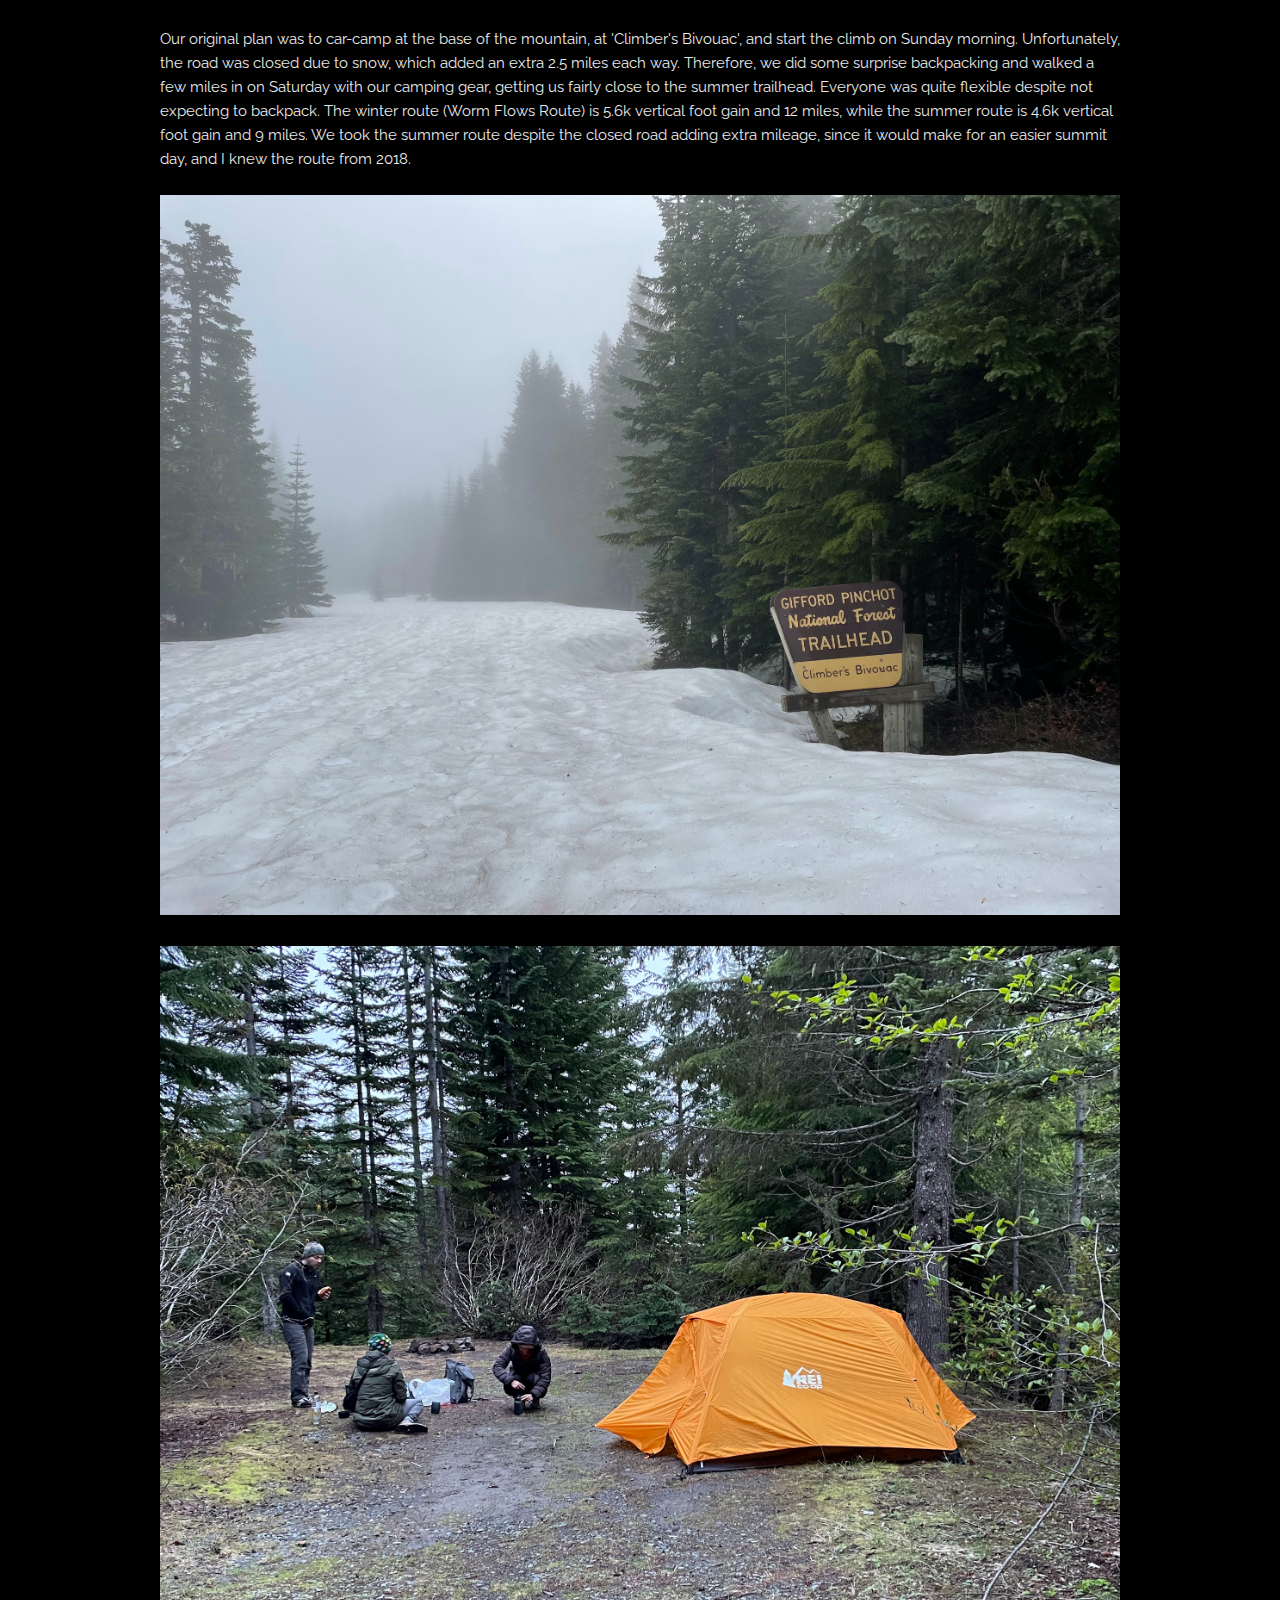
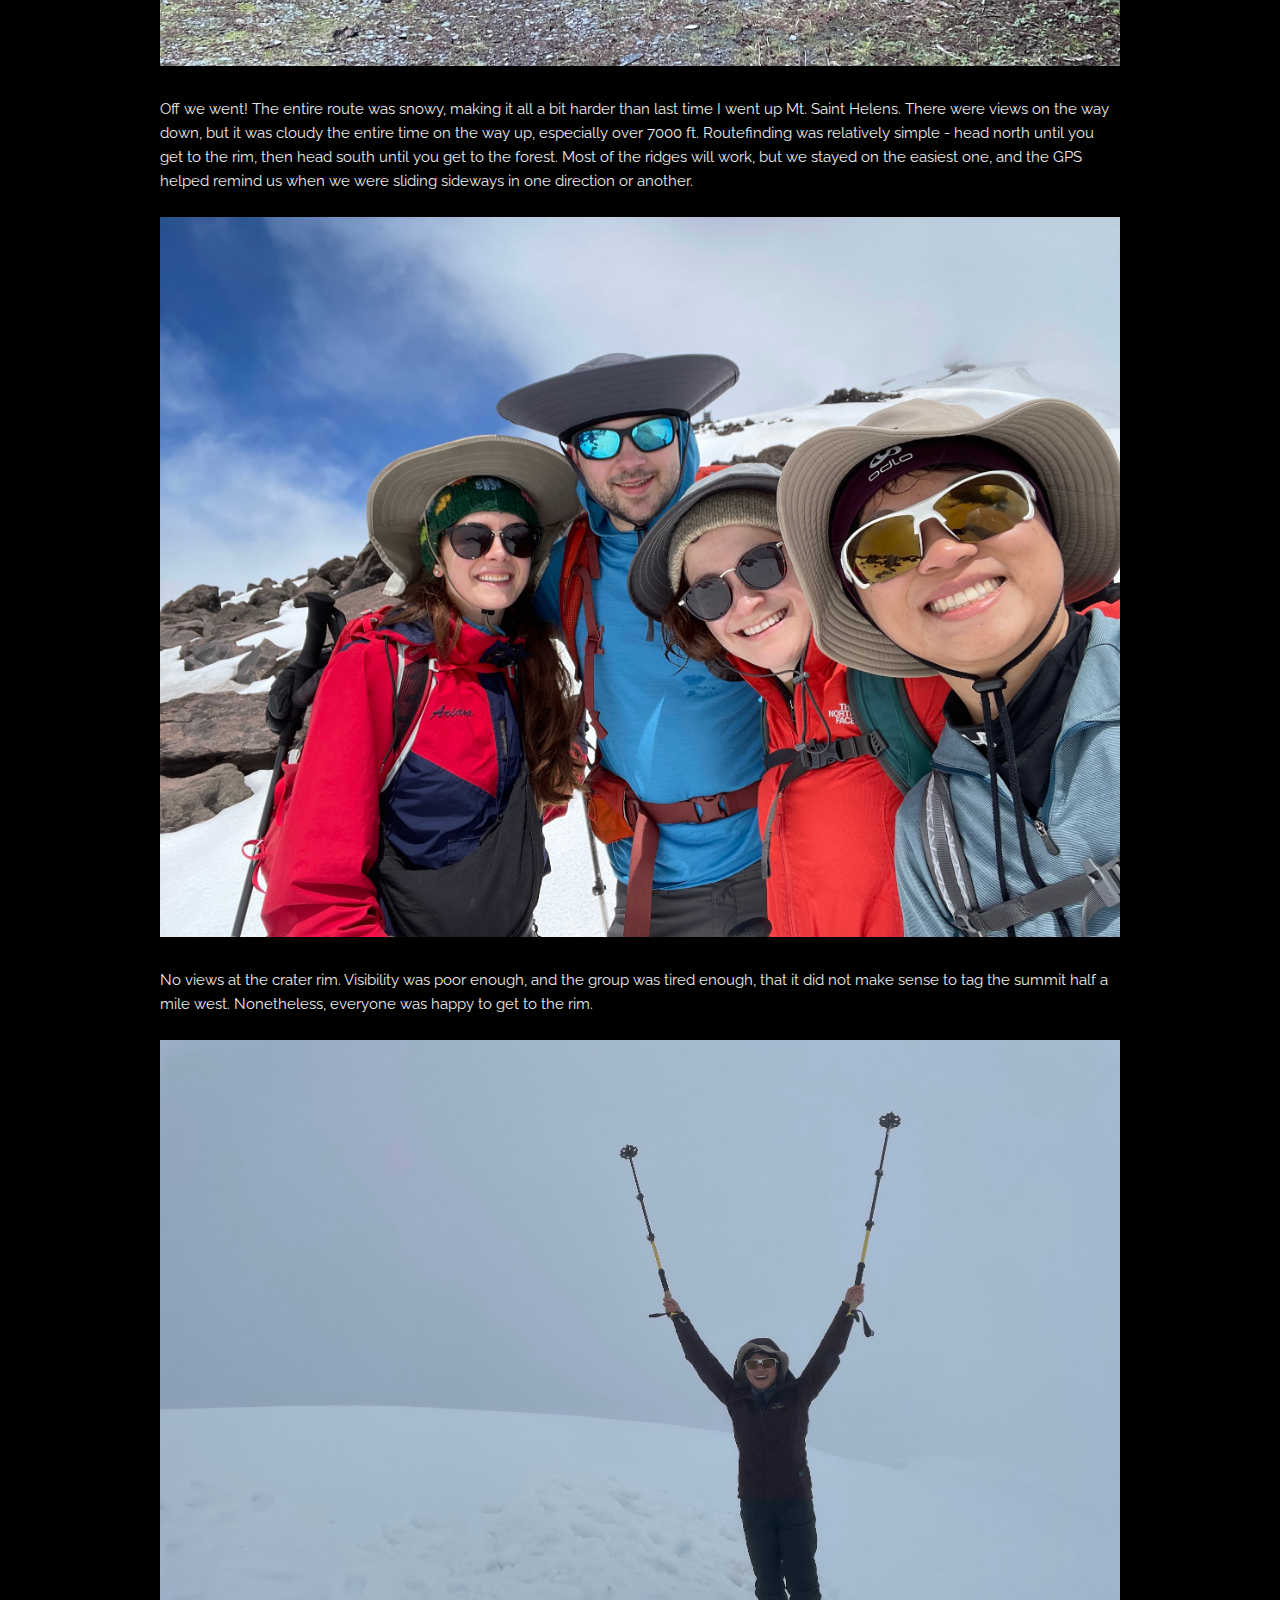
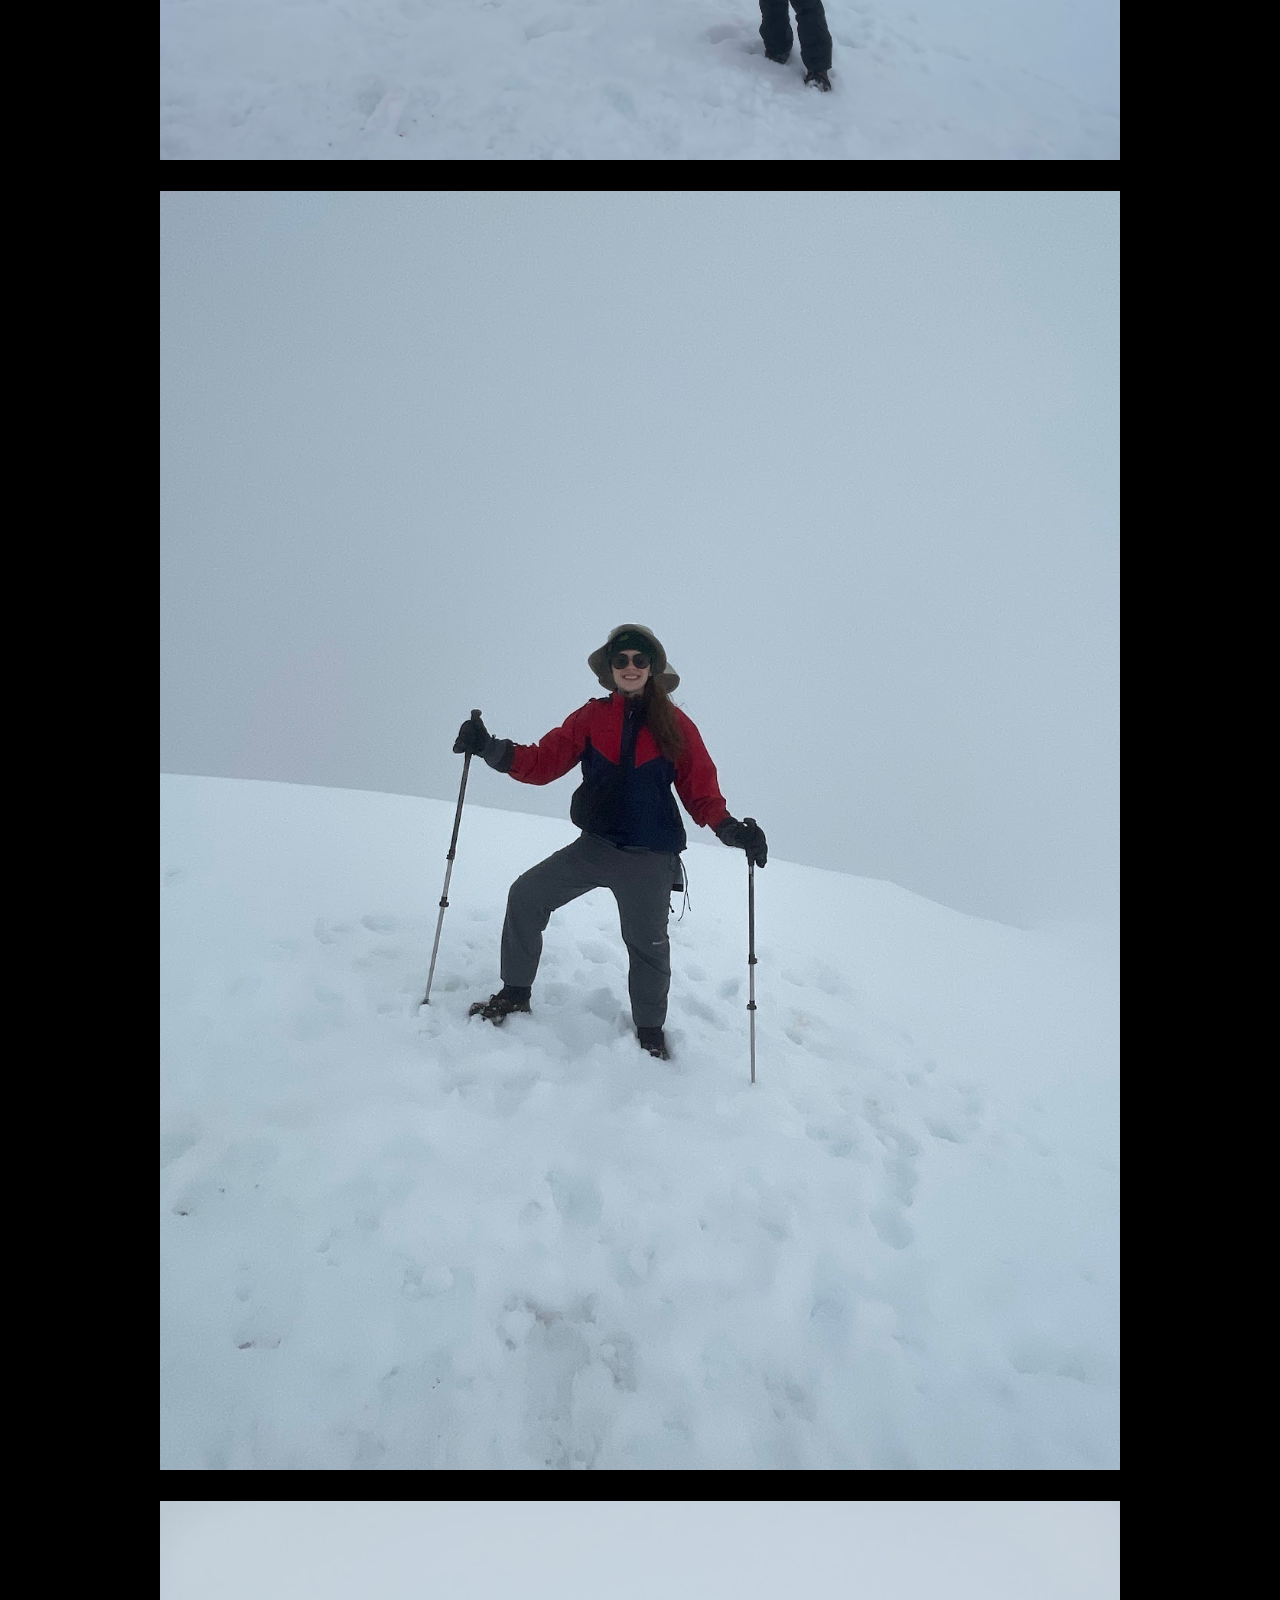
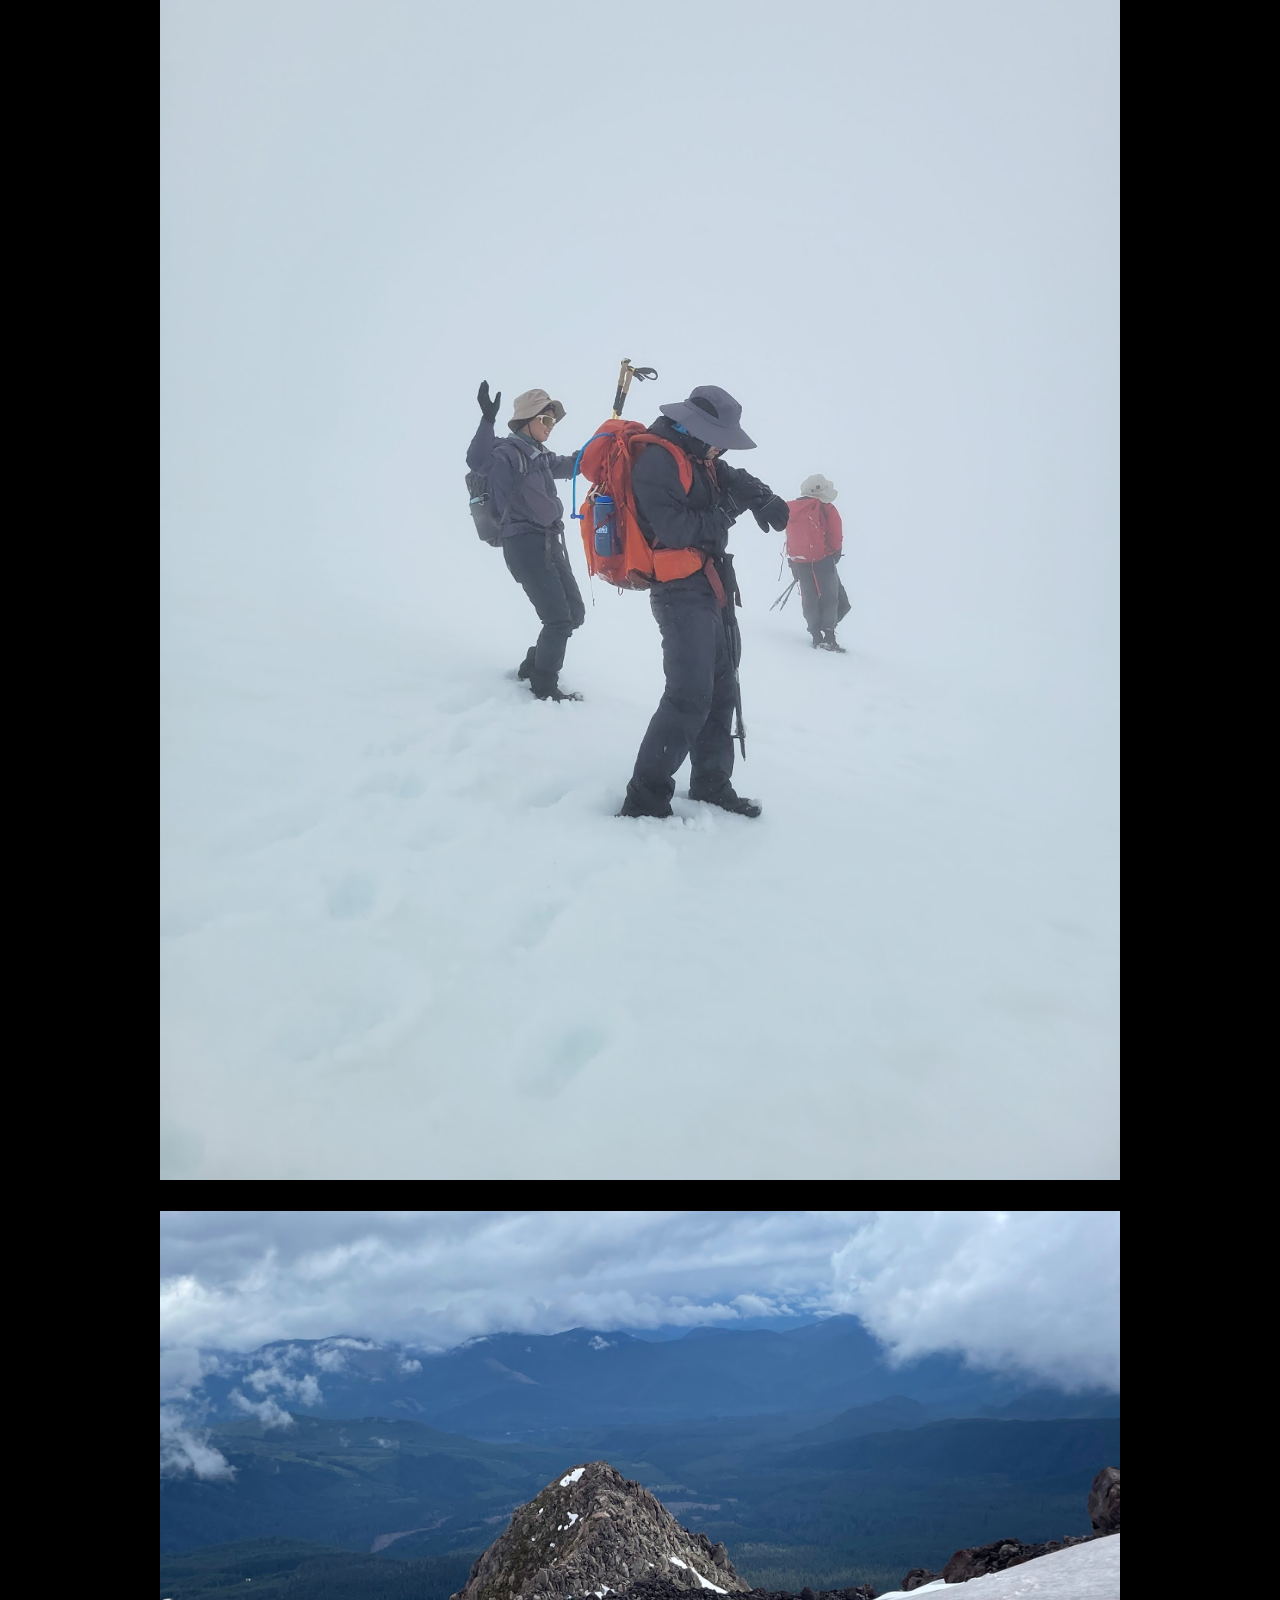
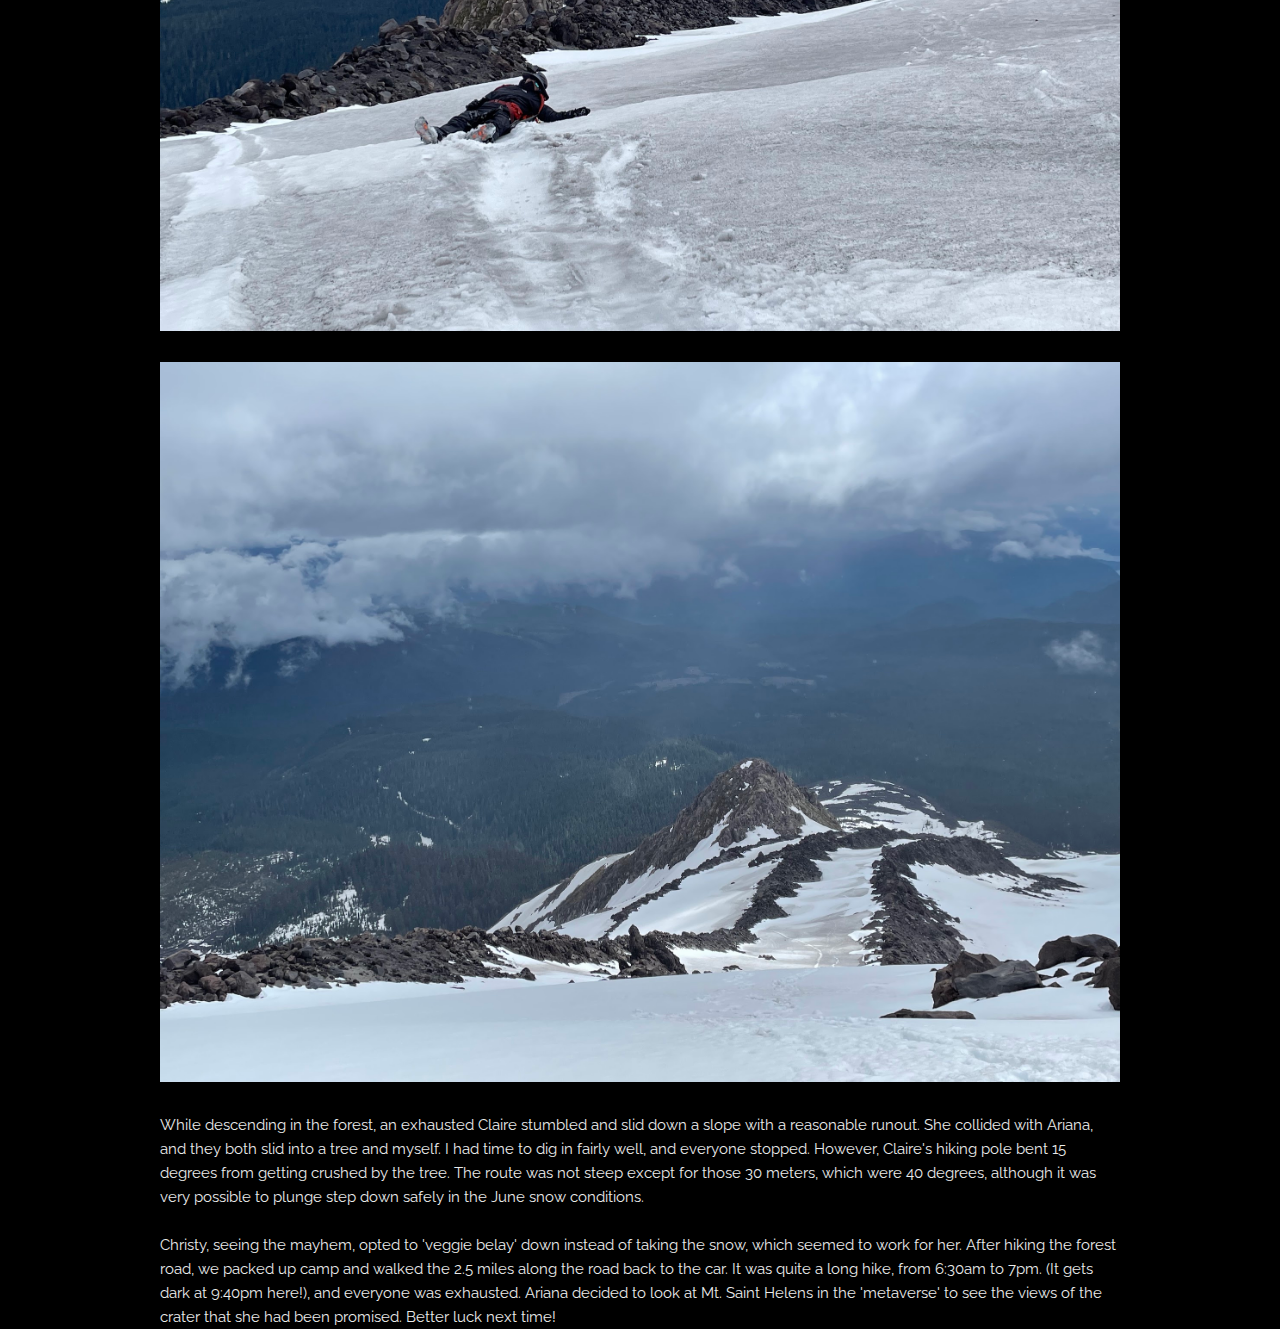
<file: MSH2022.html>
<!DOCTYPE html>
<html lang="en">
<head>

  <!-- Basic Page Needs
  –––––––––––––––––––––––––––––––––––––––––––––––––– -->
  <meta charset="utf-8">
  <title>Peter Steele Personal Website</title>
  <meta name="description" content="">
  <meta name="author" content="">

  <!-- Mobile Specific Metas
  –––––––––––––––––––––––––––––––––––––––––––––––––– -->
  <meta name="viewport" content="width=device-width, initial-scale=1">

  <!-- FONT
  –––––––––––––––––––––––––––––––––––––––––––––––––– -->
  <link href="//fonts.googleapis.com/css?family=Raleway:400,300,600" rel="stylesheet" type="text/css">

  <!-- CSS
  –––––––––––––––––––––––––––––––––––––––––––––––––– -->
  <link rel="stylesheet" href="css/normalize.css">
  <link rel="stylesheet" href="css/skeleton.css">
  <link rel="stylesheet" href="css/custom.css">

  <!-- Favicon
  –––––––––––––––––––––––––––––––––––––––––––––––––– -->
  <link rel="icon" type="image/png" href="images/favicon.png">
 
</head>
<body>
  <div id="SITE_HEADER">
    <div class="container">
      <div class="row">
        <div class="topbuttons two columns"><a class="button button-primary" href="./index.html">Home</a></div>
        <div class="topbuttons two columns"><a class="button button-primary" href="https://peterasteele.github.io/PeterSteele_Resume.pdf">Resume</a></div>
        <div class="topbuttons two columns"><a class="button button-primary" href="./trip_reports.html">Hikes</a></div>
        <div class="topbuttons two columns"><a class="button button-primary" href="https://www.strava.com/athletes/43572122">Strava</a></div>
      </div>
    </div>
  </div>
  <div id="SITE_BODY">
    <!-- Primary Page Layout
    –––––––––––––––––––––––––––––––––––––––––––––––––– -->
    <div class="container">
      <div class="row">
        <div class="bodytext twelve columns" style="margin-top: 5%"><h2>Mount Saint Helens (Jun 18–19, 2022)</h2></div>
      </div>
      <div class="row">
        <div class="bodytext twelve columns" style="">
            This year is the snowiest year since 1948 in the Pacific Northwest. 
            There is snow on the ground at ~3000 ft above sea level on some mountains in mid-June, and poor snow conditions cancelled Claire's Mt. Rainier summit plans on Friday. 
            After descending from Camp Muir (10,050ft) on Friday, she joined us to bag an 'easier' PNW volcano the same weekend. 
            My wonderland trail plans for July 1st are in ruins as well - half of the trail hasn't seen a single person in 2022.
            </br>
            </br>
            I did get permits for Mt. Saint Helens, although they were only for June 19th. 
            Despite the expectation of marginal conditions, Ariana, Christy, Claire, and I left Seattle. 
            It was a long hike but a lot of fun! There were clouds in the top ~2,000 ft of the mountain.
            </br>
            </br>
            First, Dan had recommended Ape Cave, so we went to have a look.
            </br>
            </br>
            <img src="ApeCave.jpg"></img>
            </br>
            </br>
            <img src="ApeCave2.jpg"></img>
            </br>
            </br>
            <img src="ApeCaveGroupPhoto.jpg"></img>
            </br>
            </br>
            Our original plan was to car-camp at the base of the mountain, at 'Climber's Bivouac', and start the climb on Sunday morning. 
            Unfortunately, the road was closed due to snow, which added an extra 2.5 miles each way. 
            Therefore, we did some surprise backpacking and walked a few miles in on Saturday with our camping gear, getting us fairly close to the summer trailhead. 
            Everyone was quite flexible despite not expecting to backpack. 
            The winter route (Worm Flows Route) is 5.6k vertical foot gain and 12 miles, while the summer route is 4.6k vertical foot gain and 9 miles. 
            We took the summer route despite the closed road adding extra mileage, since it would make for an easier summit day, and I knew the route from 2018.
            </br>
            </br>
            <img src="ClosedRoad.jpg"></img>
            </br>
            </br>
            <img src="CampingAtMonitorRidgeTrailhead.jpg"></img>
            </br>
            </br>
            Off we went! 
            The entire route was snowy, making it all a bit harder than last time I went up Mt. Saint Helens. 
            There were views on the way down, but it was cloudy the entire time on the way up, especially over 7000 ft. 
            Routefinding was relatively simple - head north until you get to the rim, then head south until you get to the forest. 
            Most of the ridges will work, but we stayed on the easiest one, and the GPS helped remind us when we were sliding sideways in one direction or another. 
            </br>
            </br>
            <img src="MountSaintHelens2022.jpg"></img>
            </br>
            </br>
            No views at the crater rim. Visibility was poor enough, and the group was tired enough, that it did not make sense to tag the summit half a mile west. 
            Nonetheless, everyone was happy to get to the rim. 
            </br>
            </br>
            <img src="MtSaintHelens2022_NoViews.jpg"></img>
            </br>
            </br>
            <img src="MountSaintHelensCraterRim2022.jpg"></img>
            </br>
            </br>
            <img src="CheckingTheGps.jpg"></img>
            </br>
            </br>
            <img src="Exhausted.jpg"></img>
            </br>
            </br>
            <img src="MountSaintHelensView.jpg"></img>
            </br>
            </br>
            While descending in the forest, an exhausted Claire stumbled and slid down a slope with a reasonable runout. 
            She collided with Ariana, and they both slid into a tree and myself. I had time to dig in fairly well, and everyone stopped. 
            However, Claire's hiking pole bent 15 degrees from getting crushed by the tree. 
            The route was not steep except for those 30 meters, which were 40 degrees, although it was very possible to plunge step down safely in the June snow conditions. 
            </br>
            </br>
            Christy, seeing the mayhem, opted to 'veggie belay' down instead of taking the snow, which seemed to work for her.
            After hiking the forest road, we packed up camp and walked the 2.5 miles along the road back to the car. 
            It was quite a long hike, from 6:30am to 7pm. (It gets dark at 9:40pm here!), and everyone was exhausted.
            Ariana decided to look at Mt. Saint Helens in the 'metaverse' to see the views of the crater that she had been promised.
            Better luck next time!
        </div>
    </div>
    <!-- End Document
    –––––––––––––––––––––––––––––––––––––––––––––––––– -->
  </div>
</body>
</html>
</file>
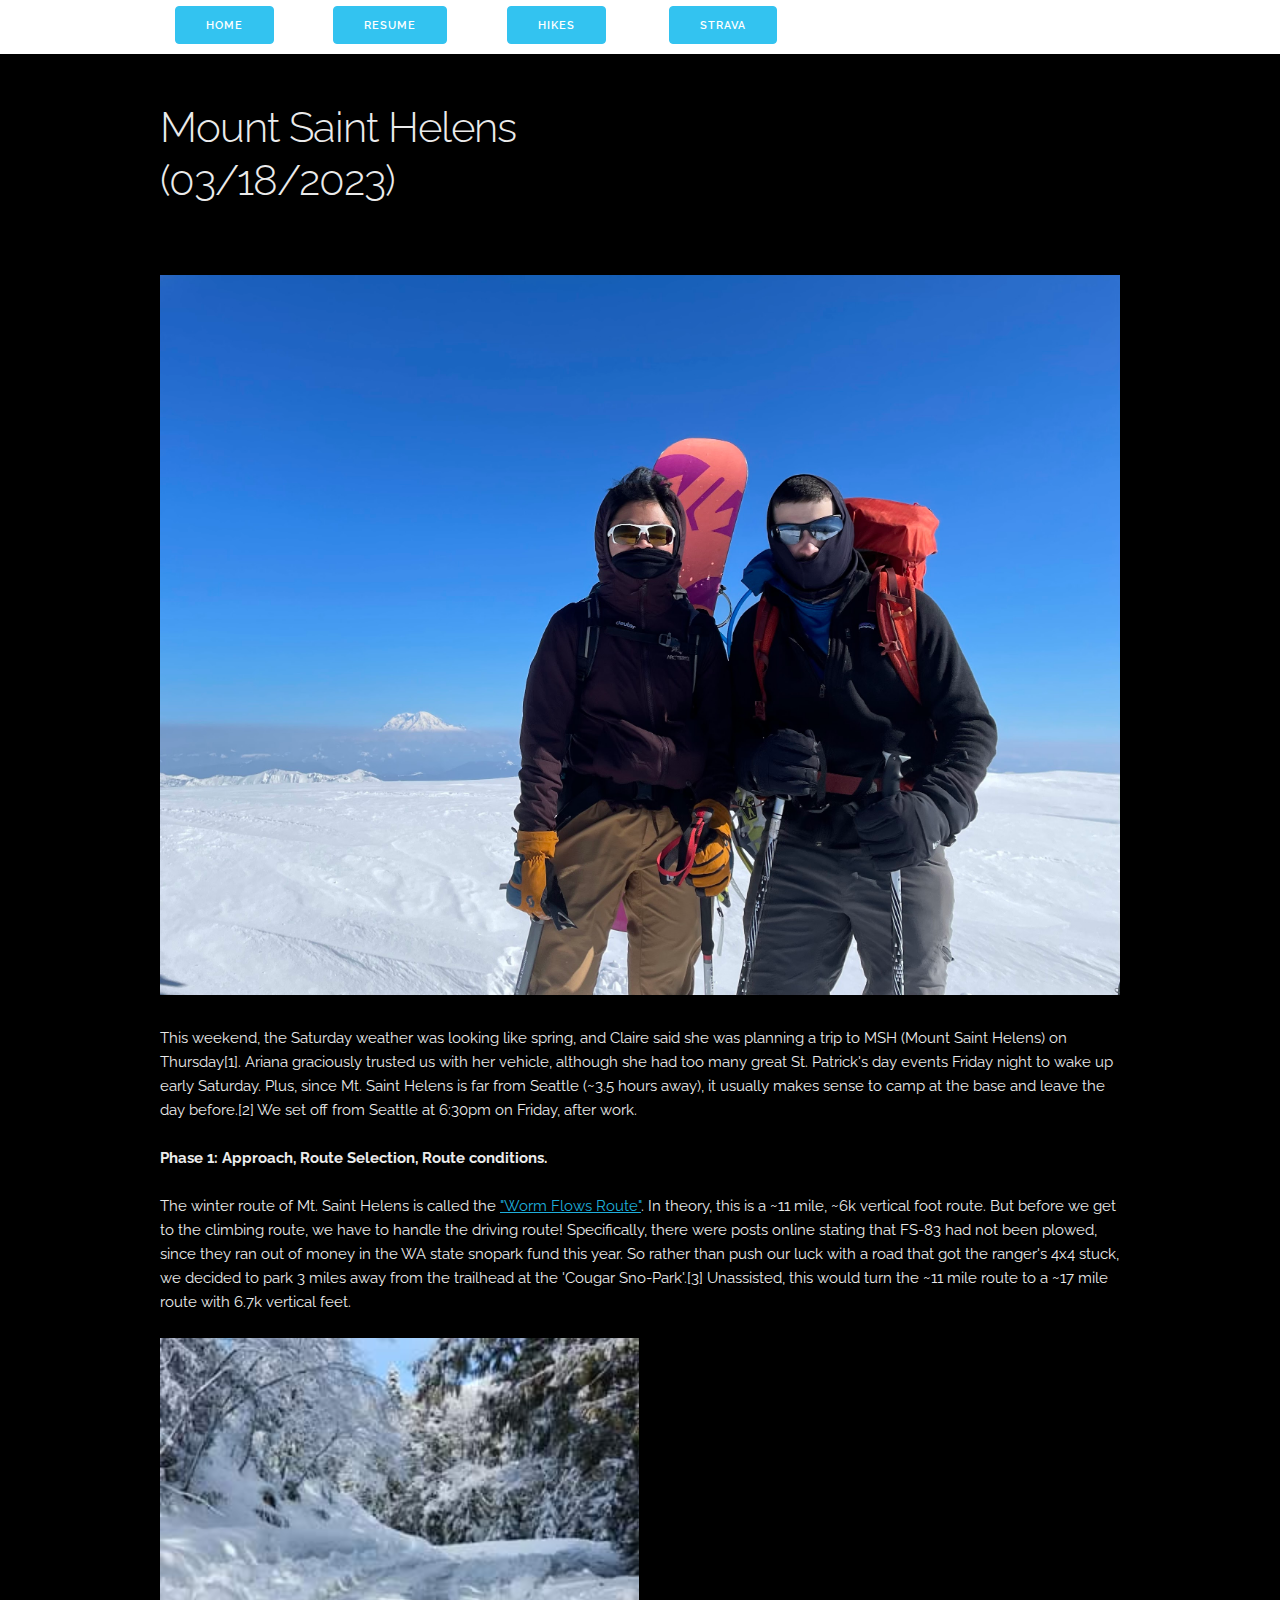
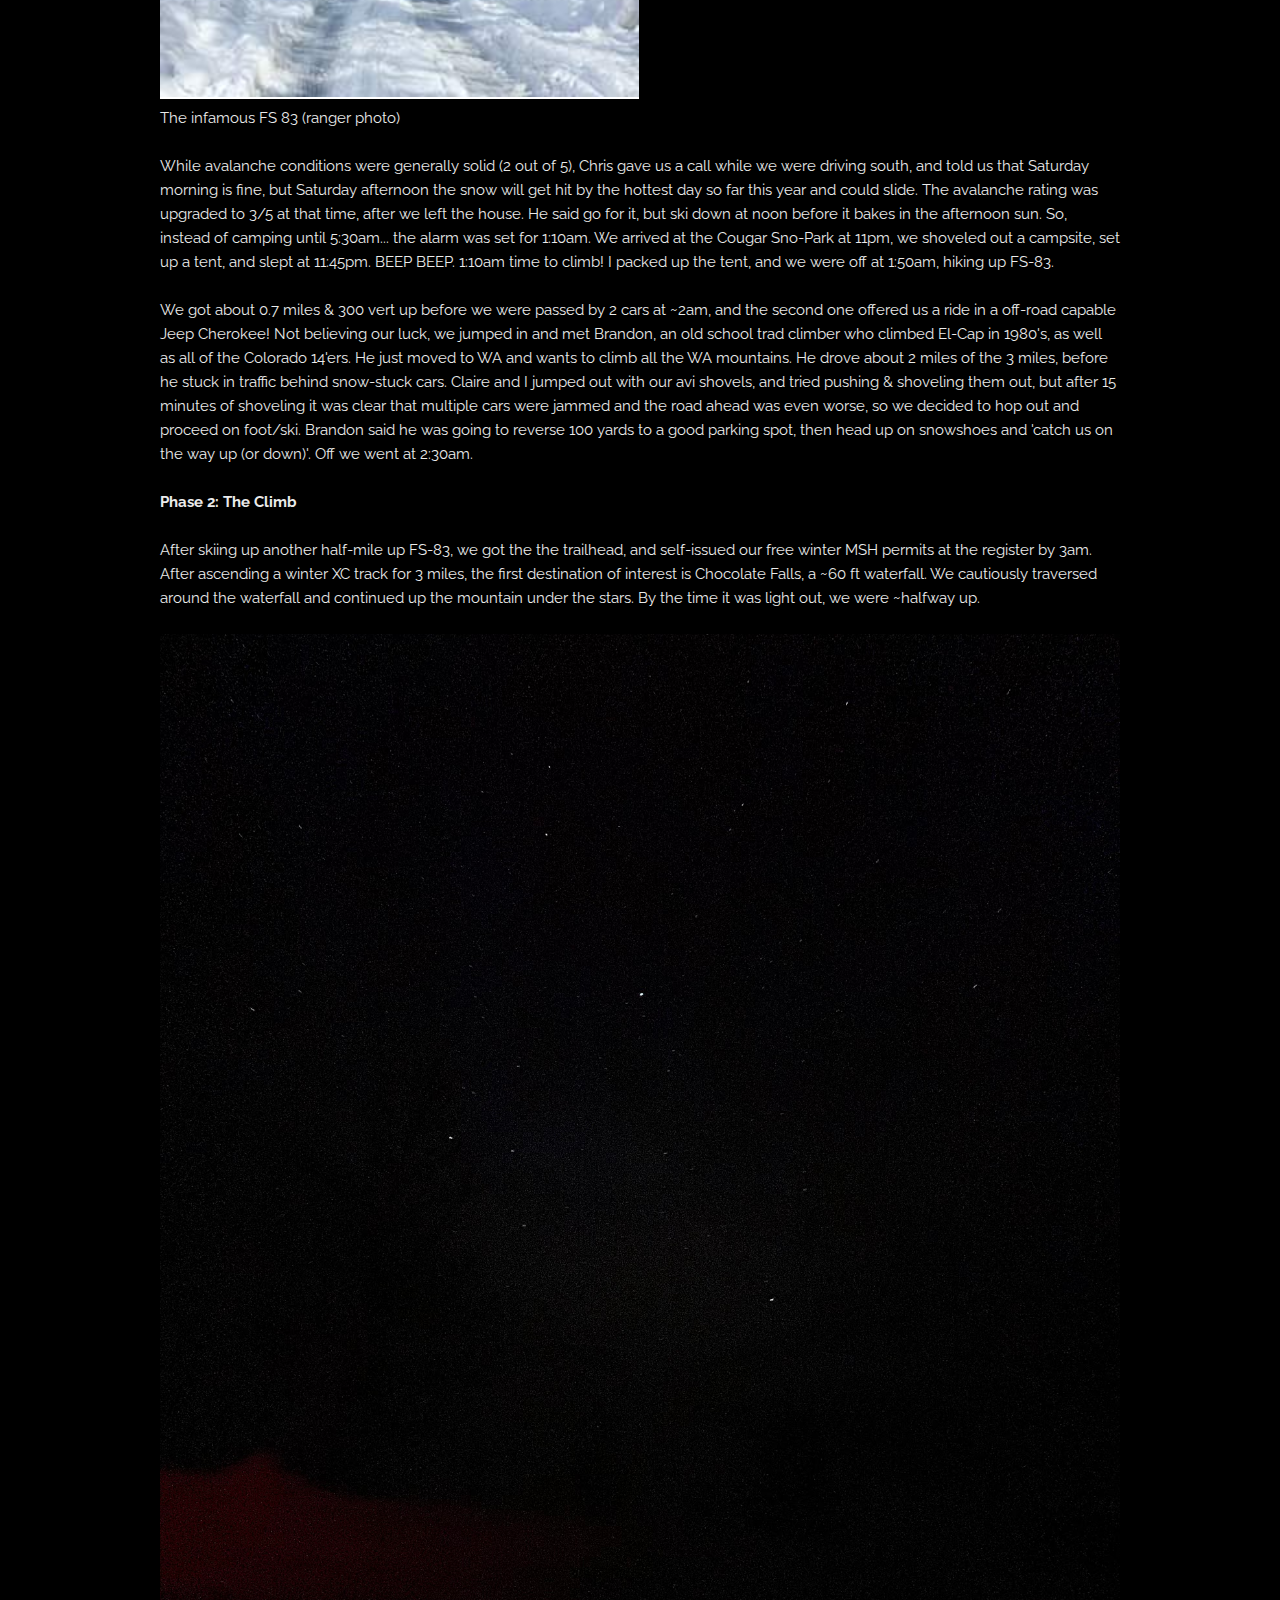
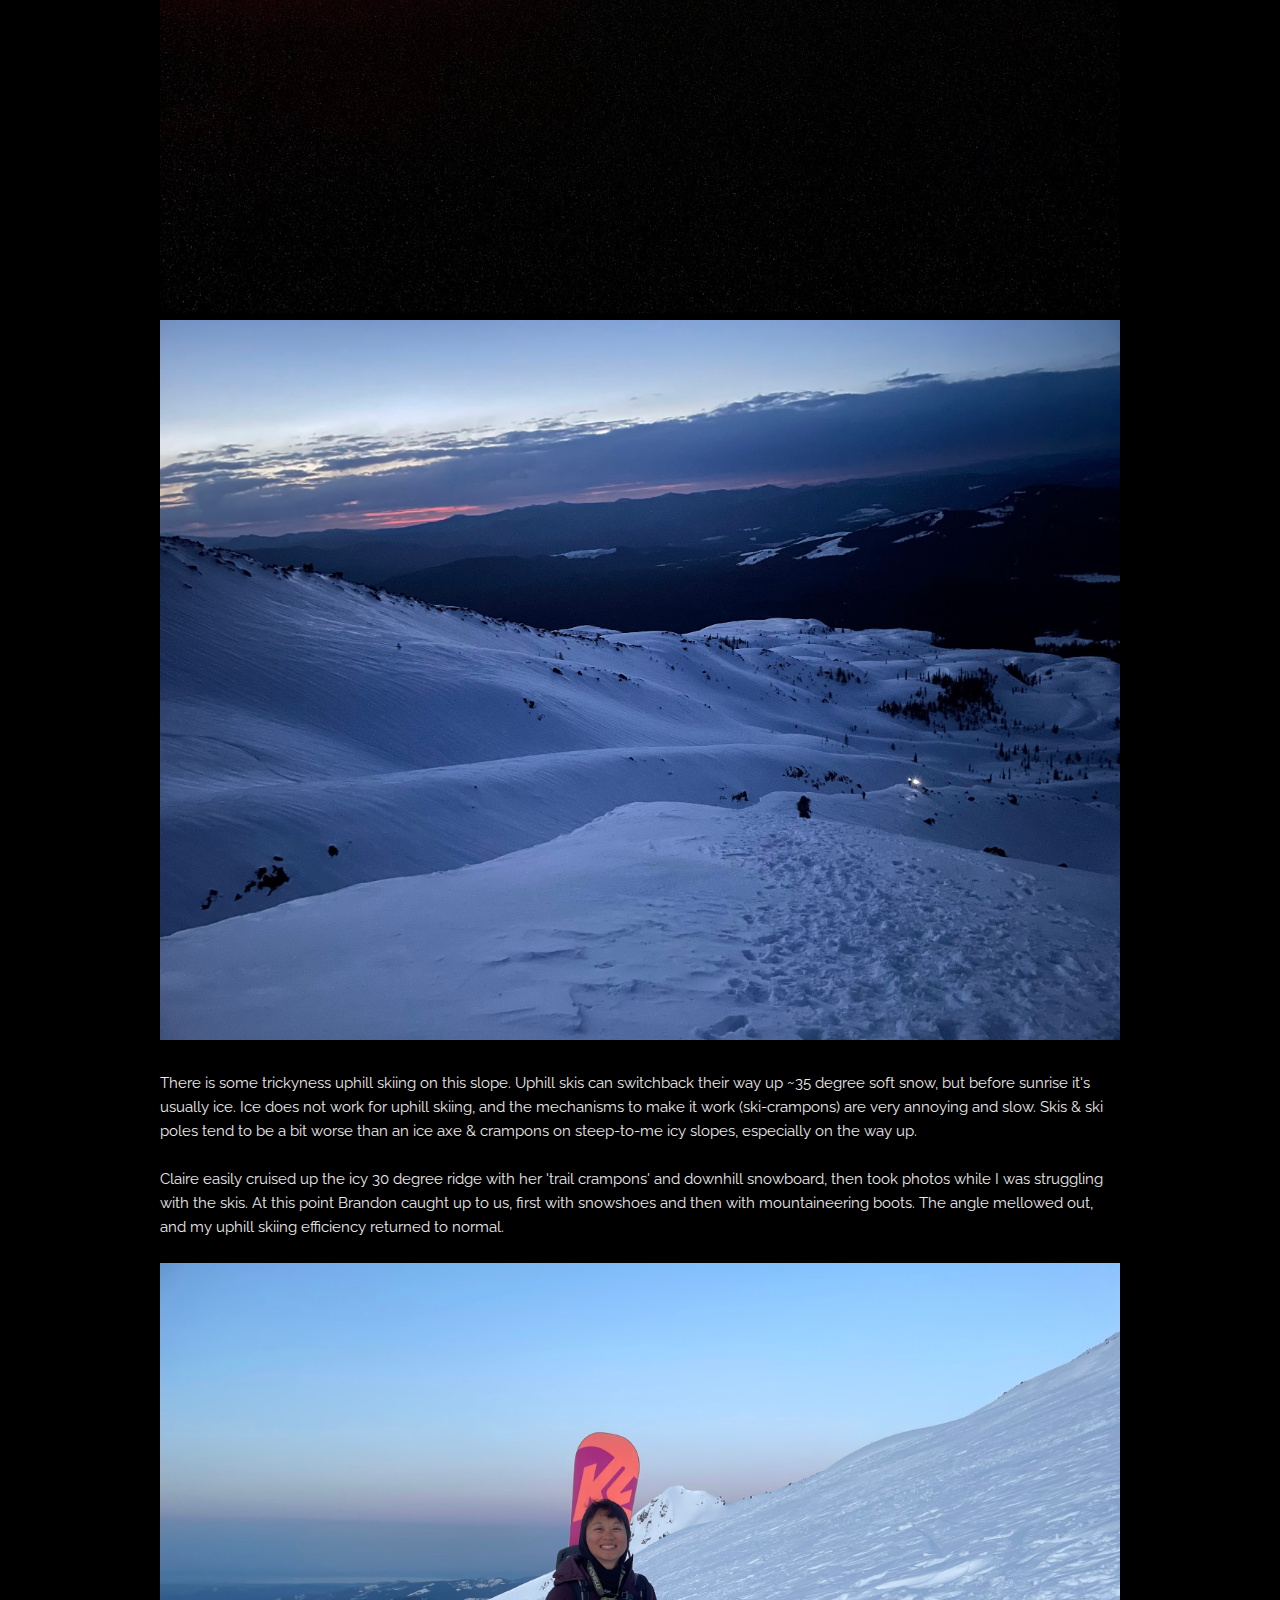
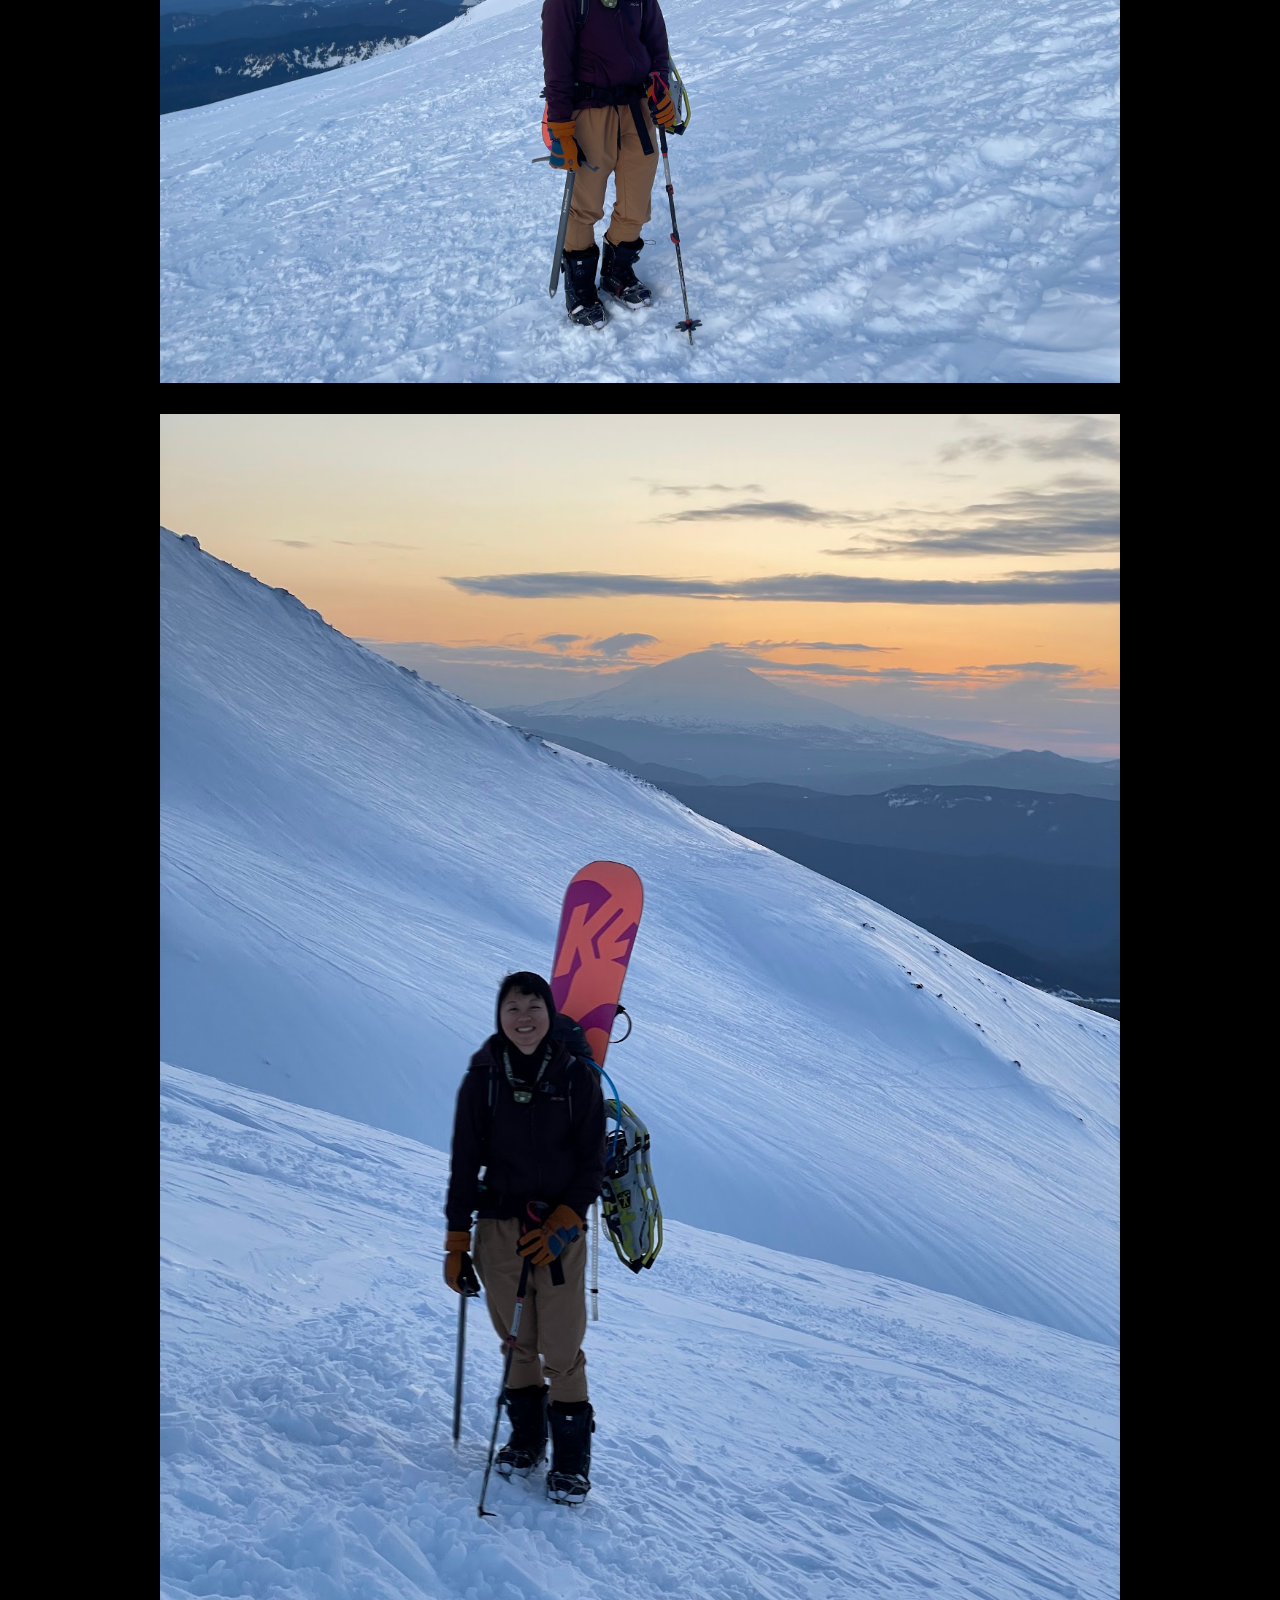
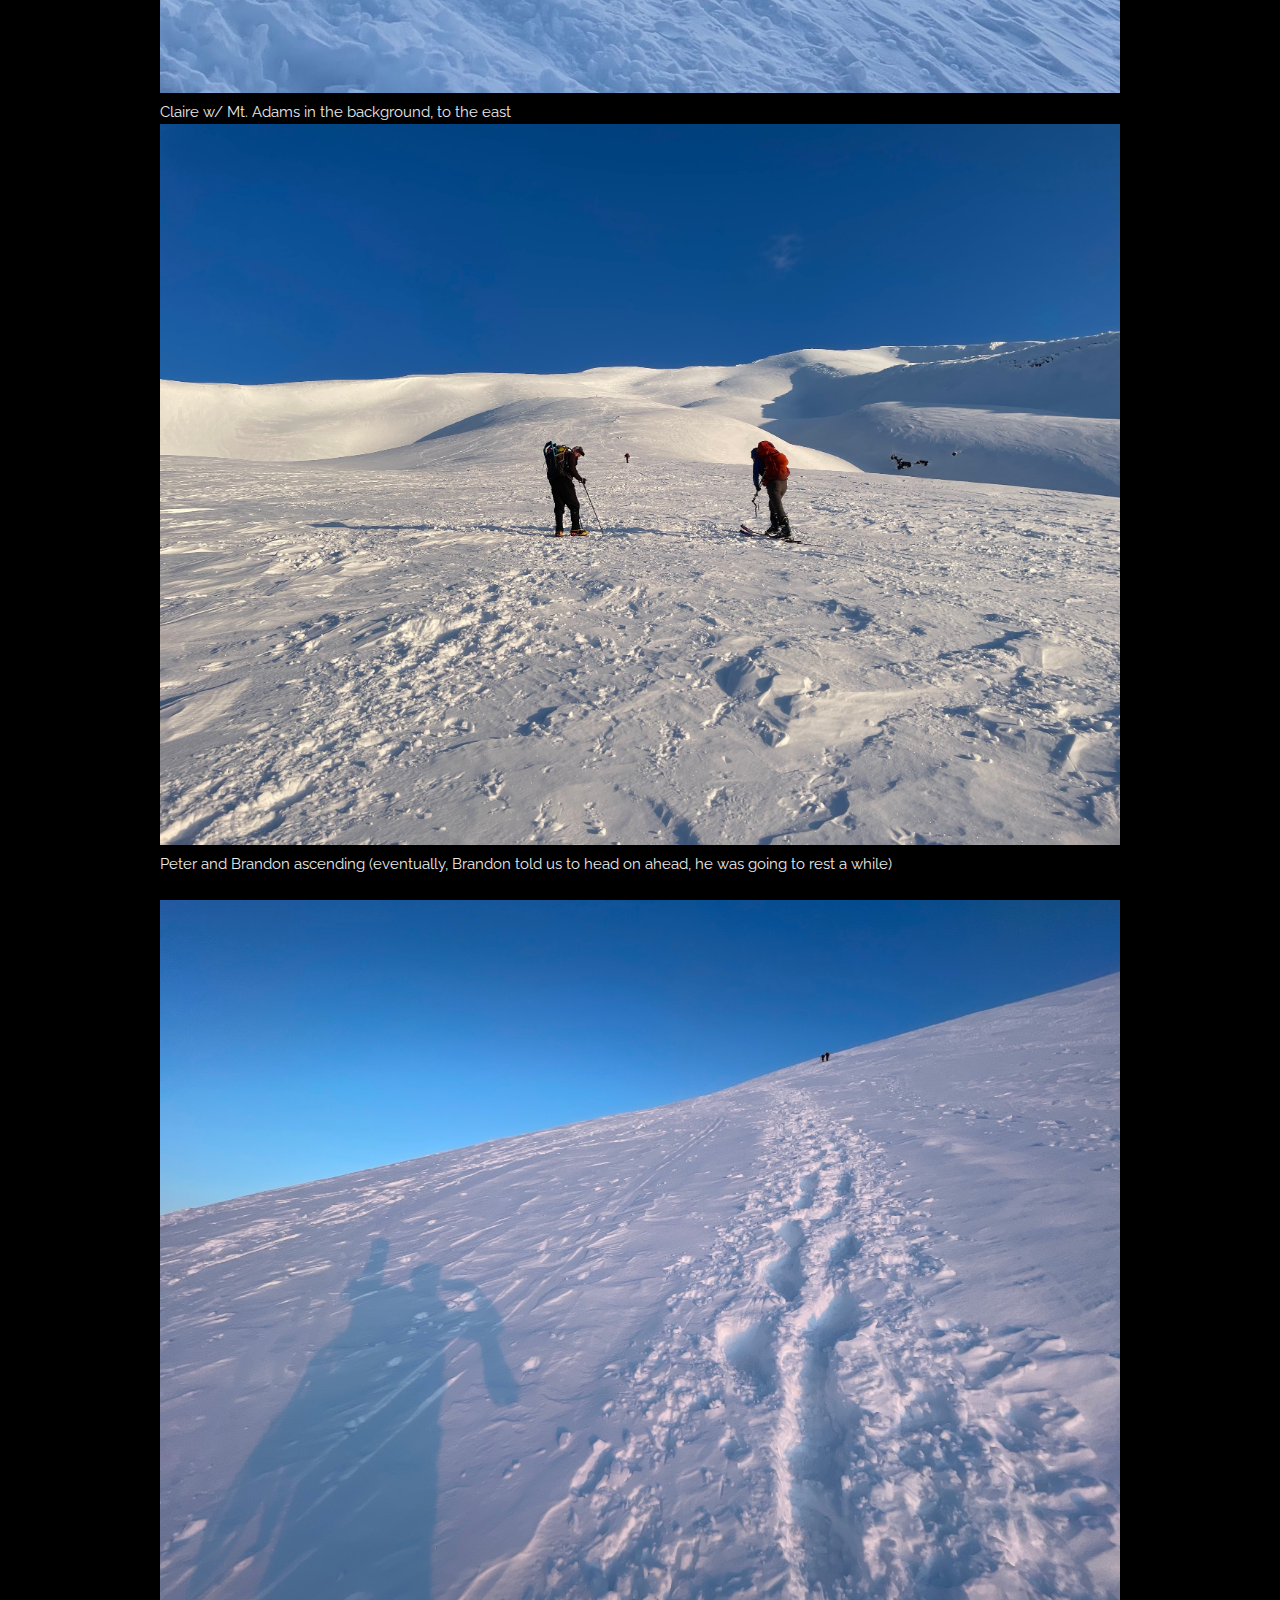
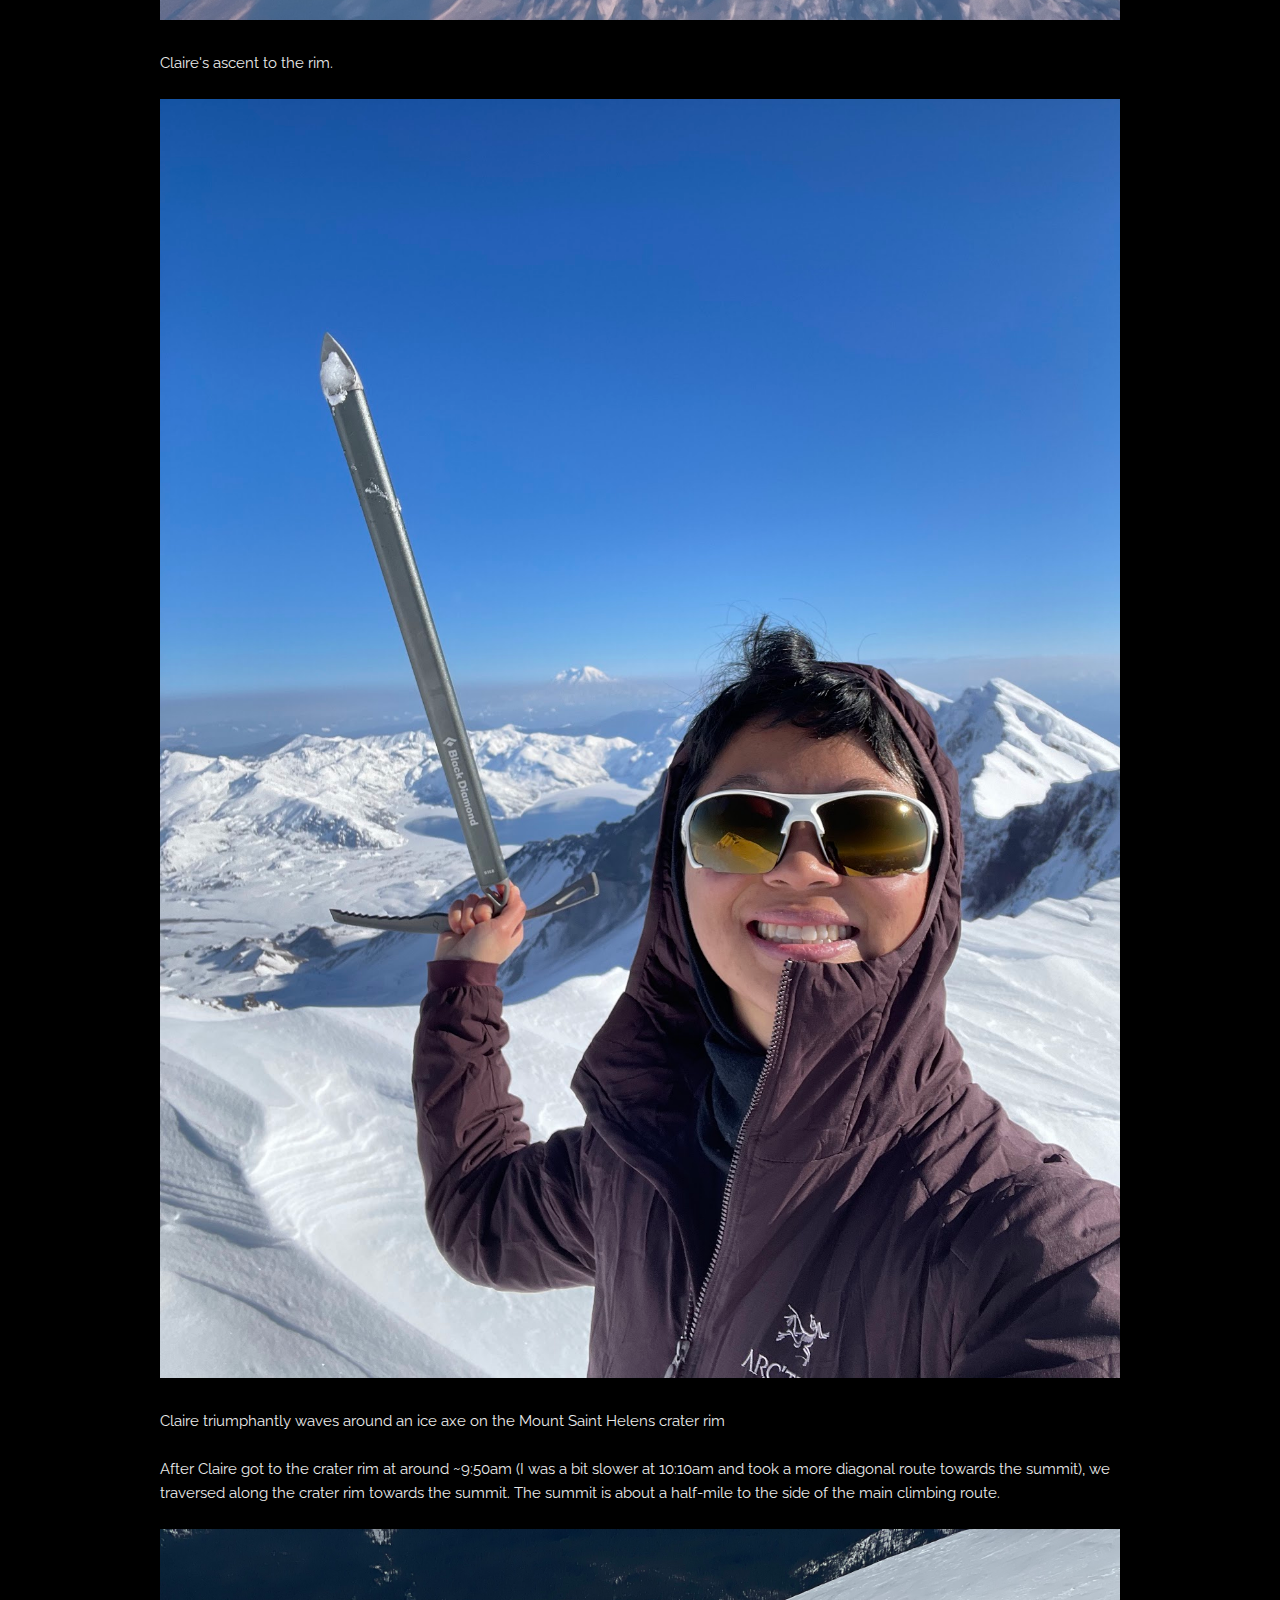
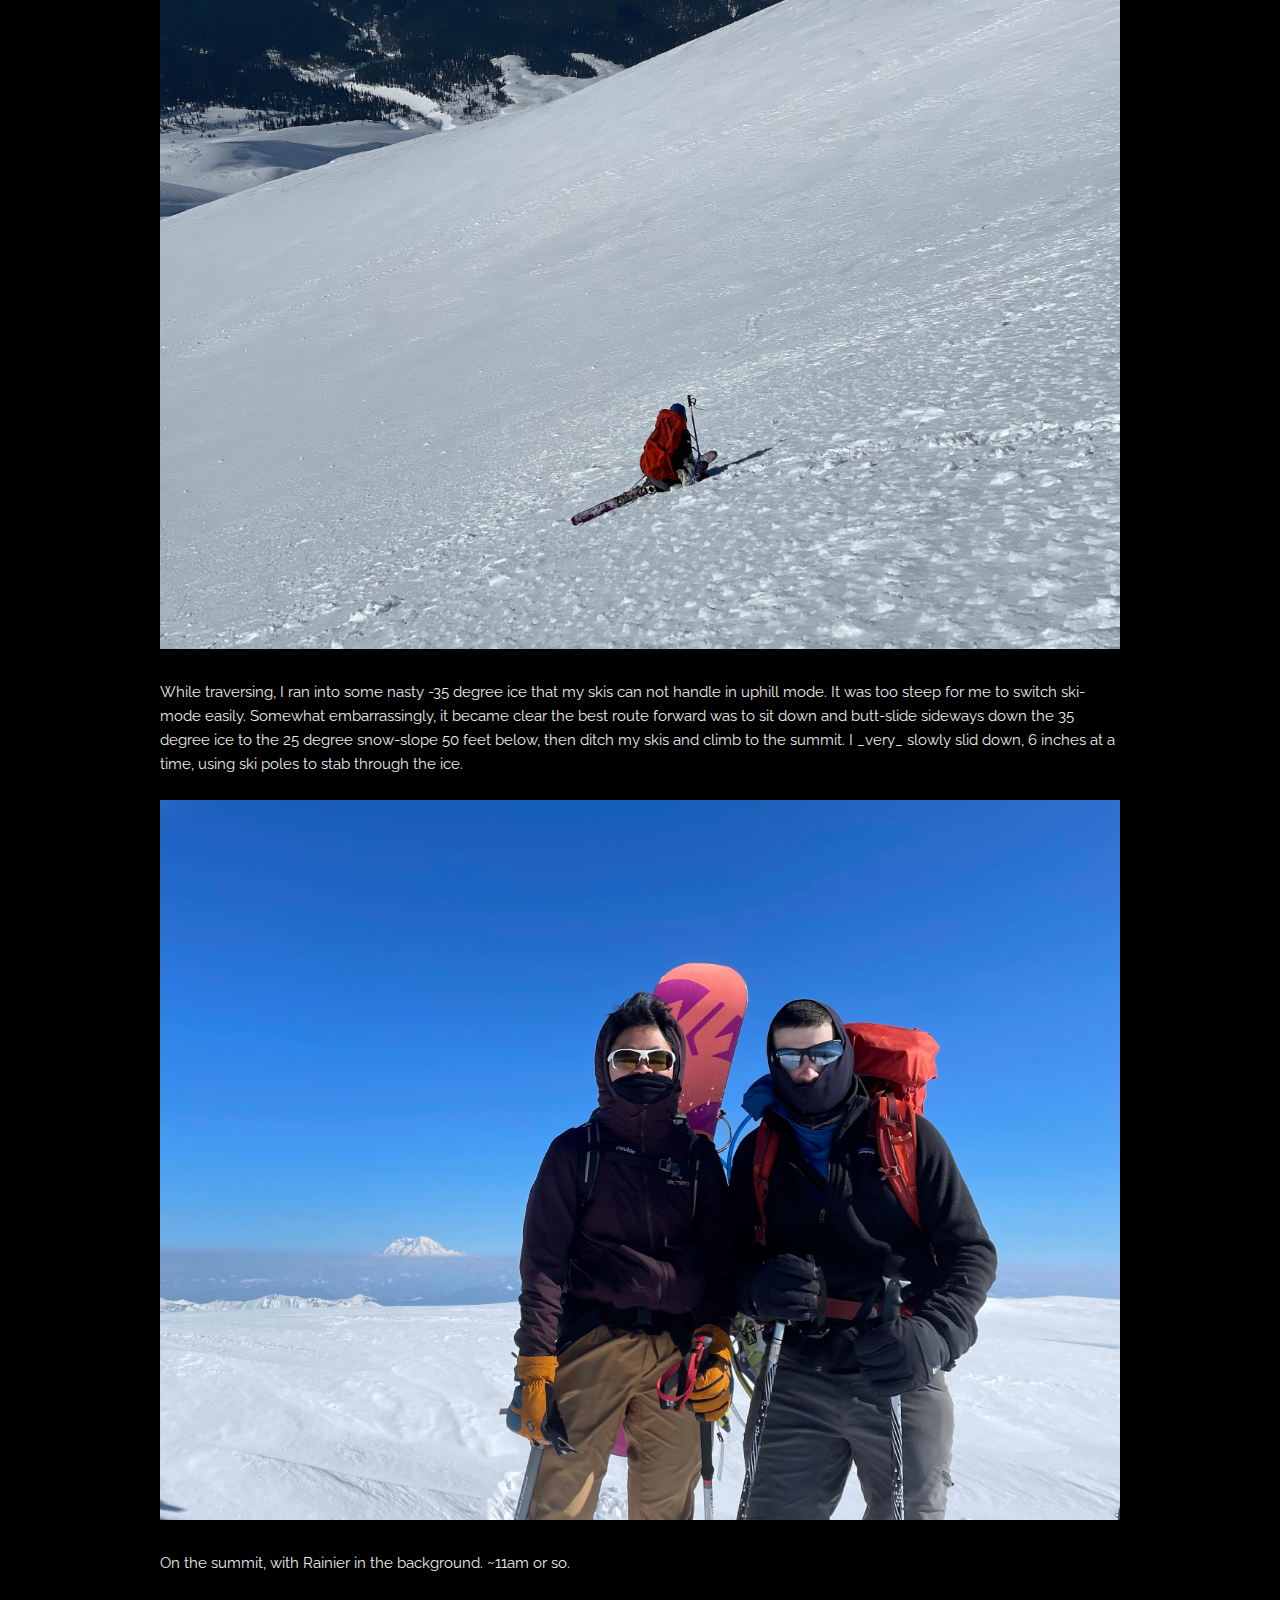
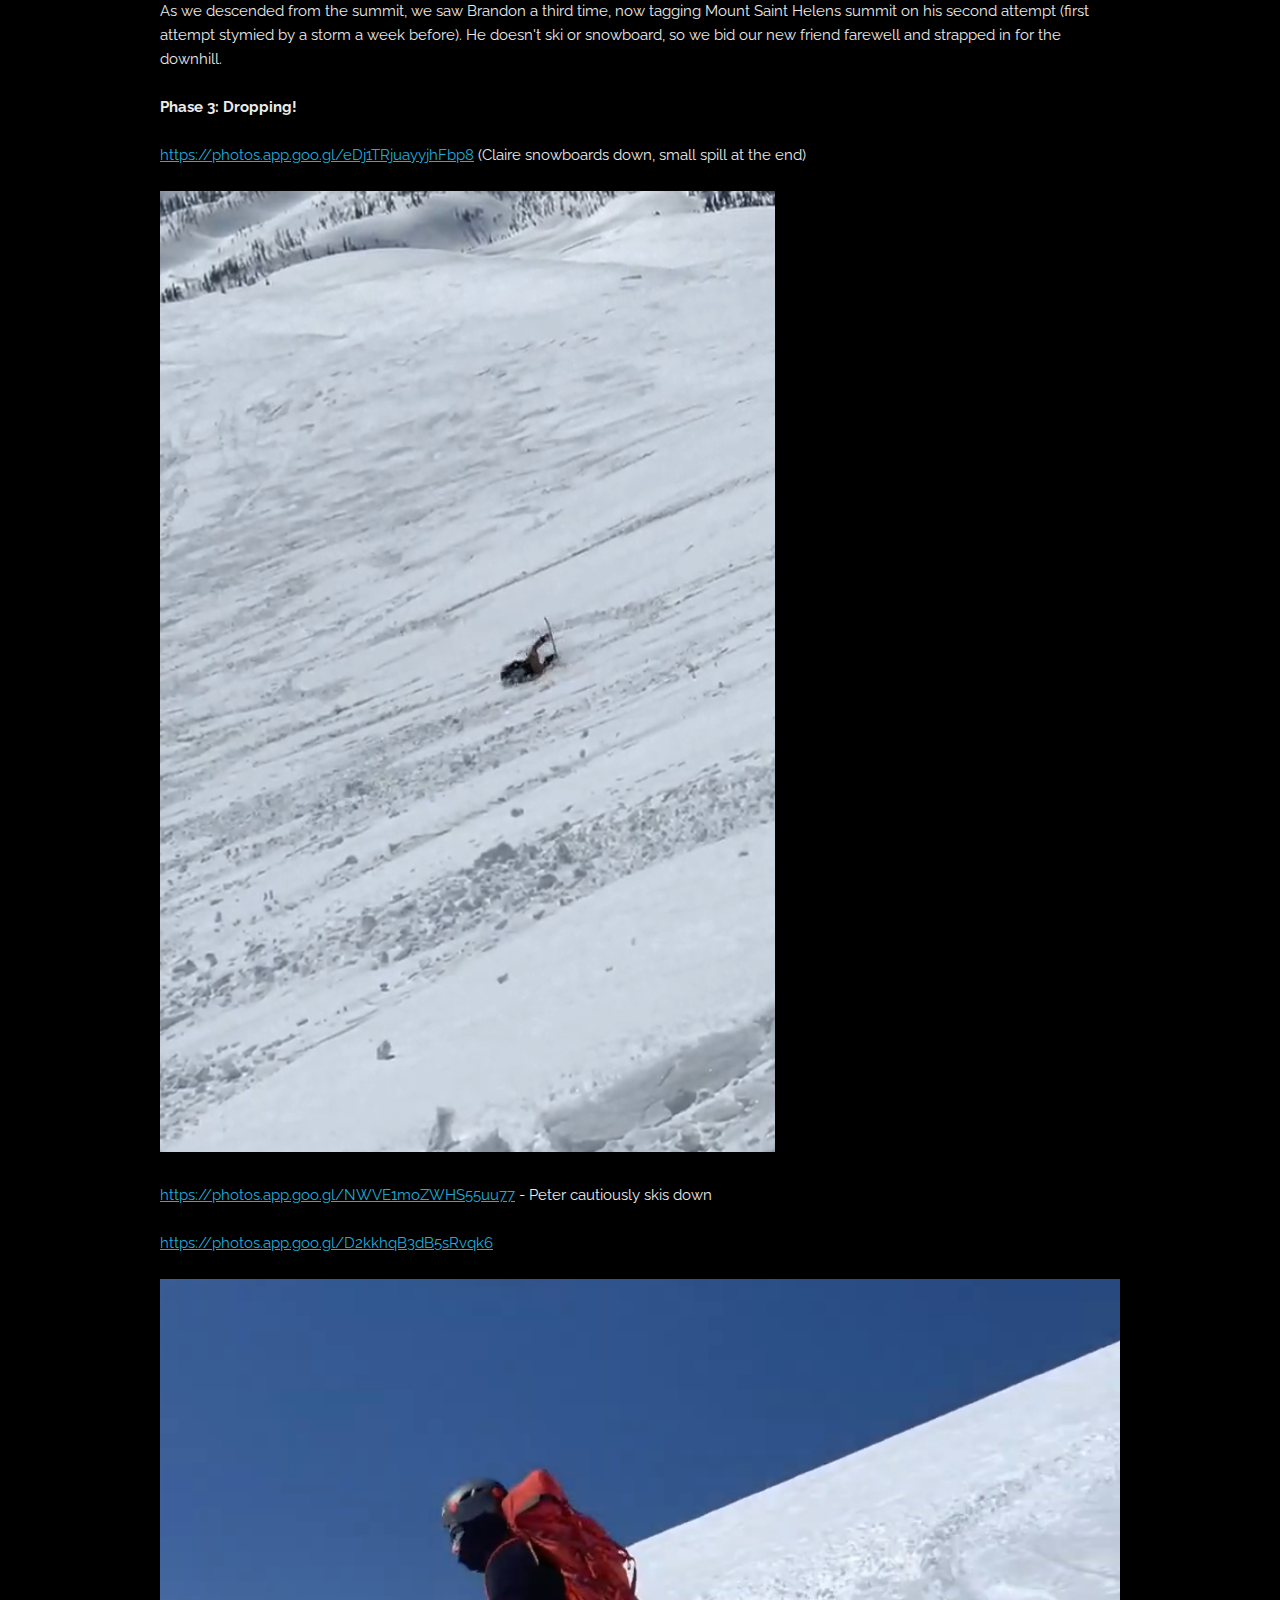
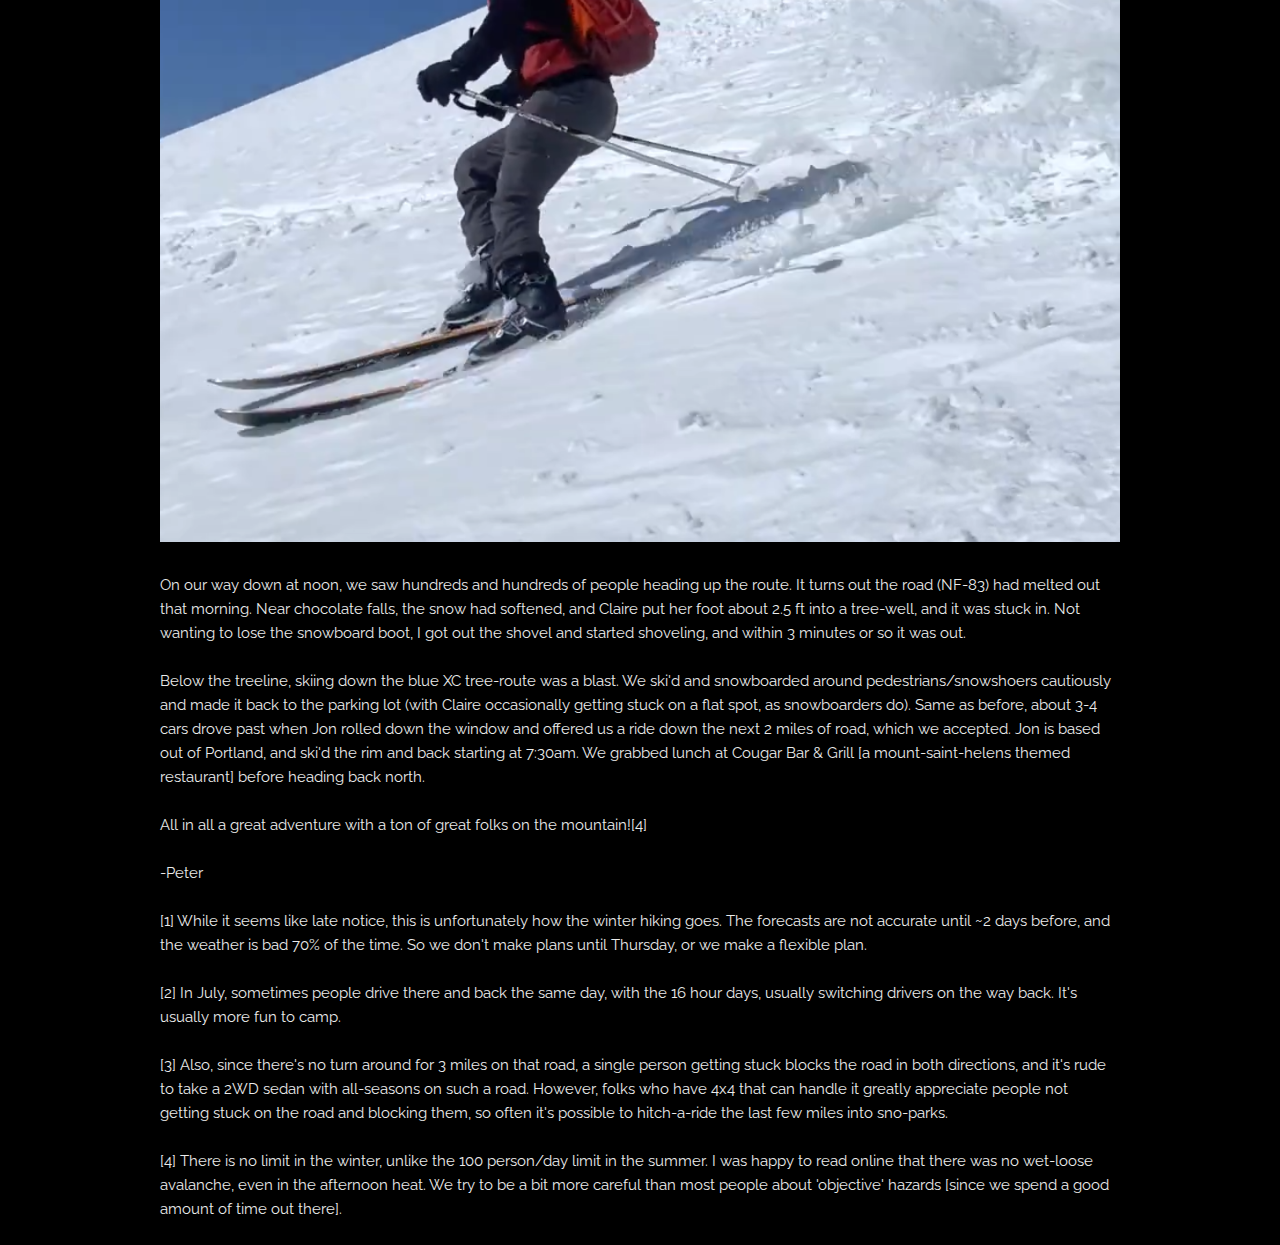
<file: MSH2023.html>
<!DOCTYPE html>
<html lang="en">
<head>

  <!-- Basic Page Needs
  –––––––––––––––––––––––––––––––––––––––––––––––––– -->
  <meta charset="utf-8">
  <title>Peter Steele Personal Website</title>
  <meta name="description" content="">
  <meta name="author" content="">

  <!-- Mobile Specific Metas
  –––––––––––––––––––––––––––––––––––––––––––––––––– -->
  <meta name="viewport" content="width=device-width, initial-scale=1">

  <!-- FONT
  –––––––––––––––––––––––––––––––––––––––––––––––––– -->
  <link href="//fonts.googleapis.com/css?family=Raleway:400,300,600" rel="stylesheet" type="text/css">

  <!-- CSS
  –––––––––––––––––––––––––––––––––––––––––––––––––– -->
  <link rel="stylesheet" href="css/normalize.css">
  <link rel="stylesheet" href="css/skeleton.css">
  <link rel="stylesheet" href="css/custom.css">

  <!-- Favicon
  –––––––––––––––––––––––––––––––––––––––––––––––––– -->
  <link rel="icon" type="image/png" href="images/favicon.png">
 
</head>
<body>
  <div id="SITE_HEADER">
    <div class="container">
      <div class="row">
        <div class="topbuttons two columns"><a class="button button-primary" href="./index.html">Home</a></div>
        <div class="topbuttons two columns"><a class="button button-primary" href="https://peterasteele.github.io/PeterSteele_Resume.pdf">Resume</a></div>
        <div class="topbuttons two columns"><a class="button button-primary" href="./trip_reports.html">Hikes</a></div>
        <div class="topbuttons two columns"><a class="button button-primary" href="https://www.strava.com/athletes/43572122">Strava</a></div>
      </div>
    </div>
  </div>
  <div id="SITE_BODY">
    <!-- Primary Page Layout
    –––––––––––––––––––––––––––––––––––––––––––––––––– -->
    <div class="container">
      <div class="row">
        <div class="bodytext six columns" style="margin-top: 5%"><h2>Mount Saint Helens (03/18/2023)</h2></div>
      </div>
      <div class="row">
        <div class="bodytext twelve columns" style="">
            </br>
            </br>
            <img src="MSH_Summit.jpg"></img>
            </br>
            </br>
            This weekend, the Saturday weather was looking like spring, and Claire said she was planning a trip to MSH (Mount Saint Helens) on Thursday[1]. Ariana graciously trusted us with her vehicle, although she had too many great St. Patrick's day events Friday night to wake up early Saturday. Plus, since Mt. Saint Helens is far from Seattle (~3.5 hours away), it usually makes sense to camp at the base and leave the day before.[2] We set off from Seattle at 6:30pm on Friday, after work.
            </br>
            </br>
            <b> Phase 1: Approach, Route Selection, Route conditions.</b>
            </br>
            </br>
            The winter route of Mt. Saint Helens is called the <a href="https://www.wta.org/go-hiking/hikes/mount-st.-helens-worm-flows-route">"Worm Flows Route"</a>. In theory, this is a ~11 mile, ~6k vertical foot route. But before we get to the climbing route, we have to handle the driving route! Specifically, there were posts online stating that FS-83 had not been plowed, since they ran out of money in the WA state snopark fund this year. So rather than push our luck with a road that got the ranger's 4x4 stuck, we decided to park 3 miles away from the trailhead at the 'Cougar Sno-Park'.[3] Unassisted, this would turn the ~11 mile route to a ~17 mile route with 6.7k vertical feet.
            </br>
            </br>
            <img src="FS83.png"> </br>The infamous FS 83 (ranger photo) </img>
            </br>
            </br>
            While avalanche conditions were generally solid (2 out of 5), Chris gave us a call while we were driving south, and told us that Saturday morning is fine, but Saturday afternoon the snow will get hit by the hottest day so far this year and could slide. The avalanche rating was upgraded to 3/5 at that time, after we left the house. He said go for it, but ski down at noon before it bakes in the afternoon sun. So, instead of camping until 5:30am... the alarm was set for 1:10am. We arrived at the Cougar Sno-Park at 11pm, we shoveled out a campsite, set up a tent, and slept at 11:45pm. BEEP BEEP. 1:10am time to climb! I packed up the tent, and we were off at 1:50am, hiking up FS-83.
            </br>
            </br>            
            We got about 0.7 miles & 300 vert up before we were passed by 2 cars at ~2am, and the second one offered us a ride in a off-road capable Jeep Cherokee! Not believing our luck, we jumped in and met Brandon, an old school trad climber who climbed El-Cap in 1980's, as well as all of the Colorado 14'ers. He just moved to WA and wants to climb all the WA mountains. He drove about 2 miles of the 3 miles, before he stuck in traffic behind snow-stuck cars. Claire and I jumped out with our avi shovels, and tried pushing & shoveling them out, but after 15 minutes of shoveling it was clear that multiple cars were jammed and the road ahead was even worse, so we decided to hop out and proceed on foot/ski. Brandon said he was going to reverse 100 yards to a good parking spot, then head up on snowshoes and 'catch us on the way up (or down)'. Off we went at 2:30am.
            </br>
            </br>
            <b> Phase 2: The Climb </b>
            </br>
            </br>
            After skiing up another half-mile up FS-83, we got the the trailhead, and self-issued our free winter MSH permits at the register by 3am. After ascending a winter XC track for 3 miles, the first destination of interest is Chocolate Falls, a ~60 ft waterfall. We cautiously traversed around the waterfall and continued up the mountain under the stars. By the time it was light out, we were ~halfway up.
            </br>
            </br>
            <img src="Stars.jpg"></img>
            <img src="MSH_2023_Sunrise.jpg"></img>
            </br>
            </br>
            There is some trickyness uphill skiing on this slope. Uphill skis can switchback their way up ~35 degree soft snow, but before sunrise it's usually ice. 
            Ice does not work for uphill skiing, and the mechanisms to make it work (ski-crampons) are very annoying and slow. 
            Skis & ski poles tend to be a bit worse than an ice axe & crampons on steep-to-me icy slopes, especially on the way up.
            </br>
            </br>
            Claire easily cruised up the icy 30 degree ridge with her 'trail crampons' and downhill snowboard, then took photos while I was struggling with the skis. 
            At this point Brandon caught up to us, first with snowshoes and then with mountaineering boots. 
            The angle mellowed out, and my uphill skiing efficiency returned to normal.
            </br>
            </br>
            <img src="Claire_MSH.jpg"></img>
            </br>
            </br>
            <img src="Claire_MSH_2.jpg"></img>
            </br>
            Claire w/ Mt. Adams in the background, to the east
            </br>
            <img src="PeterAndBrandon.jpg"></img>
            </br>
            Peter and Brandon ascending (eventually, Brandon told us to head on ahead, he was going to rest a while)
            </br>
            </br>
            <img src="ClaireAscentToRim.jpg"></img>
            </br>
            </br>
            Claire's ascent to the rim.
            </br>
            </br>
            <img src="ClaireAtCraterRim.jpg"></img>
            </br>
            </br>
            Claire triumphantly waves around an ice axe on the Mount Saint Helens crater rim
            </br>
            </br>
            After Claire got to the crater rim at around ~9:50am (I was a bit slower at 10:10am and took a more diagonal route towards the summit), we traversed along the crater rim towards the summit. The summit is about a half-mile to the side of the main climbing route.
            </br>
            </br>
            <img src="PeterStrugglesWithTraverse.jpg"></img>
            </br>
            </br>
            While traversing, I ran into some nasty -35 degree ice that my skis can not handle in uphill mode. It was too steep for me to switch ski-mode easily.
            Somewhat embarrassingly, it became clear the best route forward was to sit down and butt-slide sideways down the 35 degree ice to the 25 degree snow-slope 50 feet below, then ditch my skis and climb to the summit.
            I _very_ slowly slid down, 6 inches at a time, using ski poles to stab through the ice.
            </br>
            </br>
            <img src="MSH_Summit.jpg"></img>
            </br>
            </br>
            On the summit, with Rainier in the background. ~11am or so.
            </br>
            </br>
            As we descended from the summit, we saw Brandon a third time, now tagging Mount Saint Helens summit on his second attempt (first attempt stymied by a storm a week before). He doesn't ski or snowboard, so we bid our new friend farewell and strapped in for the downhill.
            </br>
            </br>
            <b>Phase 3: Dropping!</b>
            </br>
            </br>
            <a href="https://photos.app.goo.gl/eDj1TRjuayyjhFbp8">https://photos.app.goo.gl/eDj1TRjuayyjhFbp8</a> (Claire snowboards down, small spill at the end)
            </br>
            </br>
            <img src="Claire_Snowboard_Crash.png"></img>
            </br>
            </br>
            <a href="https://photos.app.goo.gl/NWVE1moZWHS55uu77">https://photos.app.goo.gl/NWVE1moZWHS55uu77</a> - Peter cautiously skis down
            </br>
            </br>
            <a href="https://photos.app.goo.gl/D2kkhqB3dB5sRvqk6">https://photos.app.goo.gl/D2kkhqB3dB5sRvqk6</a>
            </br>
            </br>
            <img src="Peter_Ski_Descent.png"></img>
            </br>
            </br>
            On our way down at noon, we saw hundreds and hundreds of people heading up the route. It turns out the road (NF-83) had melted out that morning. Near chocolate falls, the snow had softened, and Claire put her foot about 2.5 ft into a tree-well, and it was stuck in. Not wanting to lose the snowboard boot, I got out the shovel and started shoveling, and within 3 minutes or so it was out.
            </br>
            </br>
            Below the treeline, skiing down the blue XC tree-route was a blast. We ski'd and snowboarded around pedestrians/snowshoers cautiously and made it back to the parking lot (with Claire occasionally getting stuck on a flat spot, as snowboarders do). Same as before, about 3-4 cars drove past when Jon rolled down the window and offered us a ride down the next 2 miles of road, which we accepted. Jon is based out of Portland, and ski'd the rim and back starting at 7:30am. We grabbed lunch at Cougar Bar & Grill [a mount-saint-helens themed restaurant] before heading back north.
            </br>
            </br>
            All in all a great adventure with a ton of great folks on the mountain![4]
            </br>
            </br>
            -Peter
            </br>
            </br>
            [1] While it seems like late notice, this is unfortunately how the winter hiking goes. The forecasts are not accurate until ~2 days before, and the weather is bad 70% of the time. So we don't make plans until Thursday, or we make a flexible plan.
            </br>
            </br>
            [2] In July, sometimes people drive there and back the same day, with the 16 hour days, usually switching drivers on the way back. It's usually more fun to camp.
            </br>
            </br>
            [3] Also, since there's no turn around for 3 miles on that road, a single person getting stuck blocks the road in both directions, and it's rude to take a 2WD sedan with all-seasons on such a road. However, folks who have 4x4 that can handle it greatly appreciate people not getting stuck on the road and blocking them, so often it's possible to hitch-a-ride the last few miles into sno-parks.
            </br>
            </br>
            [4] There is no limit in the winter, unlike the 100 person/day limit in the summer. I was happy to read online that there was no wet-loose avalanche, even in the afternoon heat. We try to be a bit more careful than most people about 'objective' hazards [since we spend a good amount of time out there].
            </br>
            </br>
        </div>
    </div>
    <!-- End Document
    –––––––––––––––––––––––––––––––––––––––––––––––––– -->
  </div>
</body>
</html>
</file>
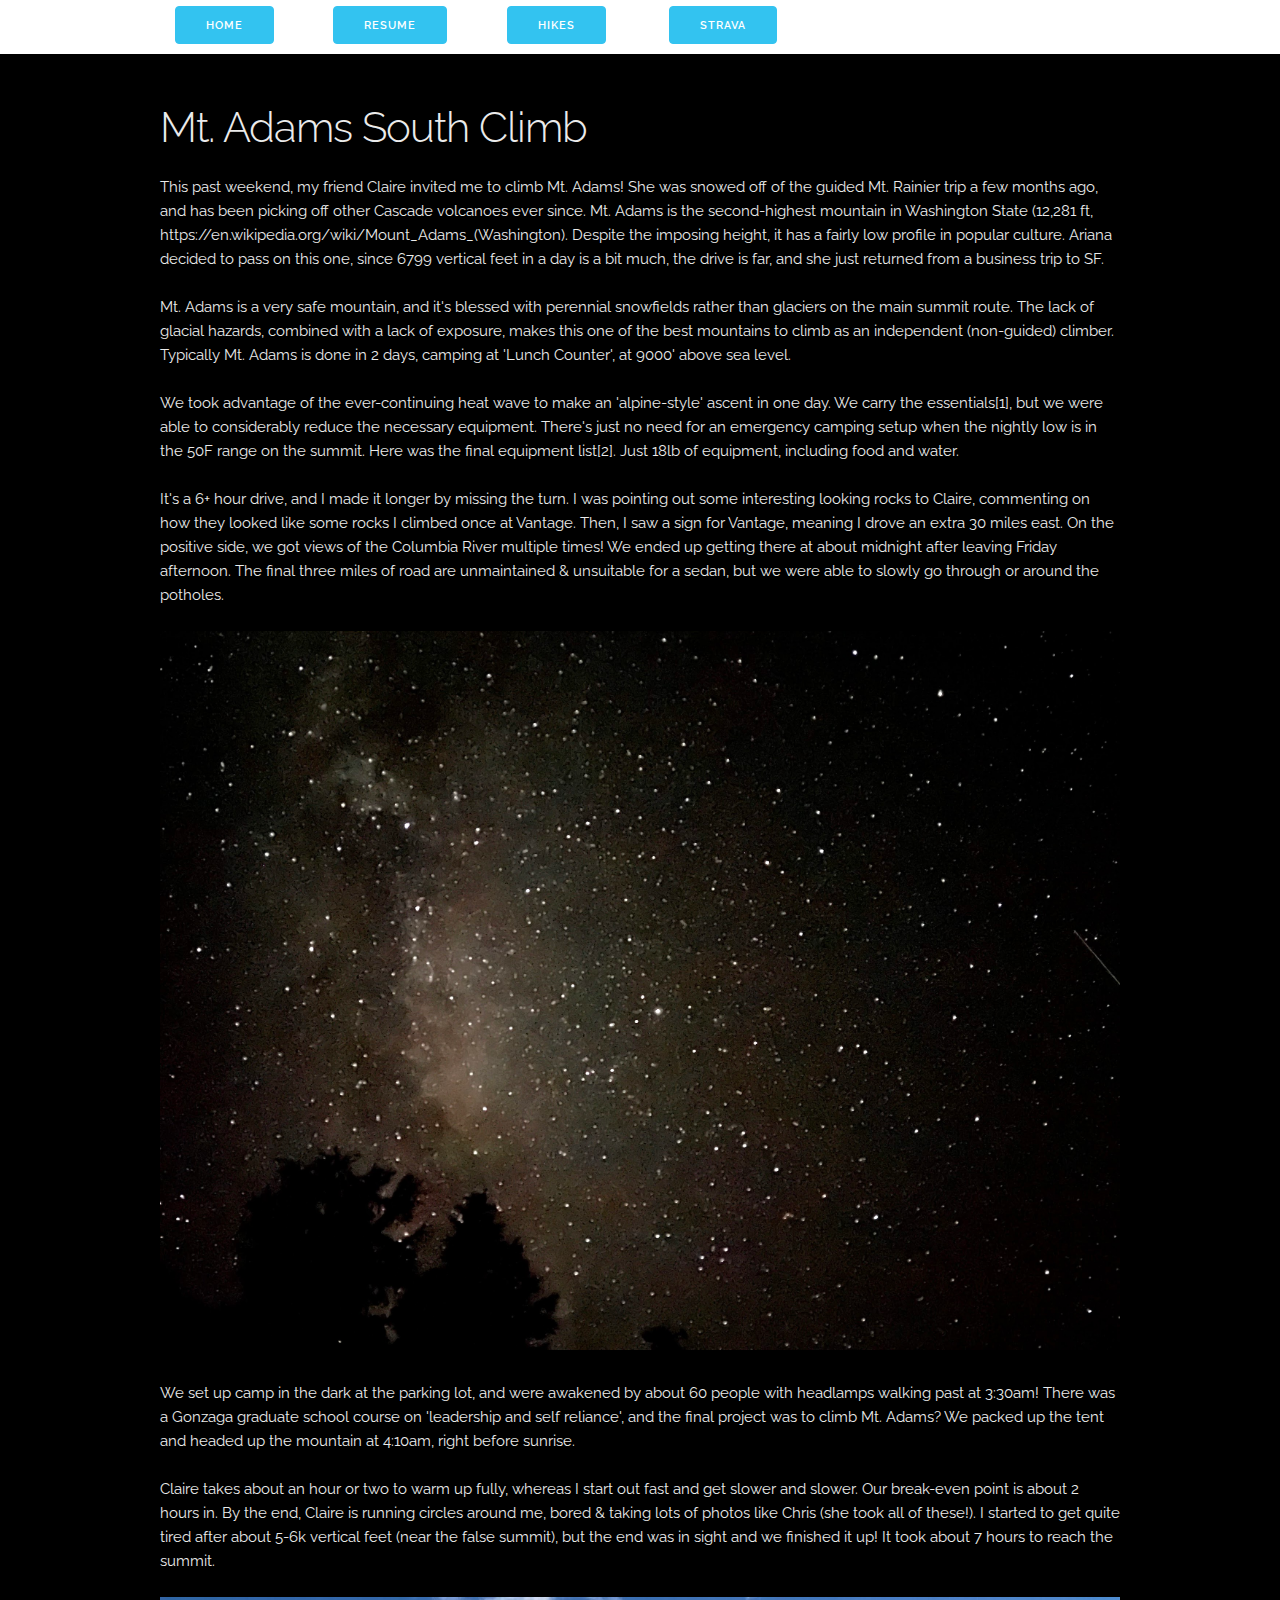
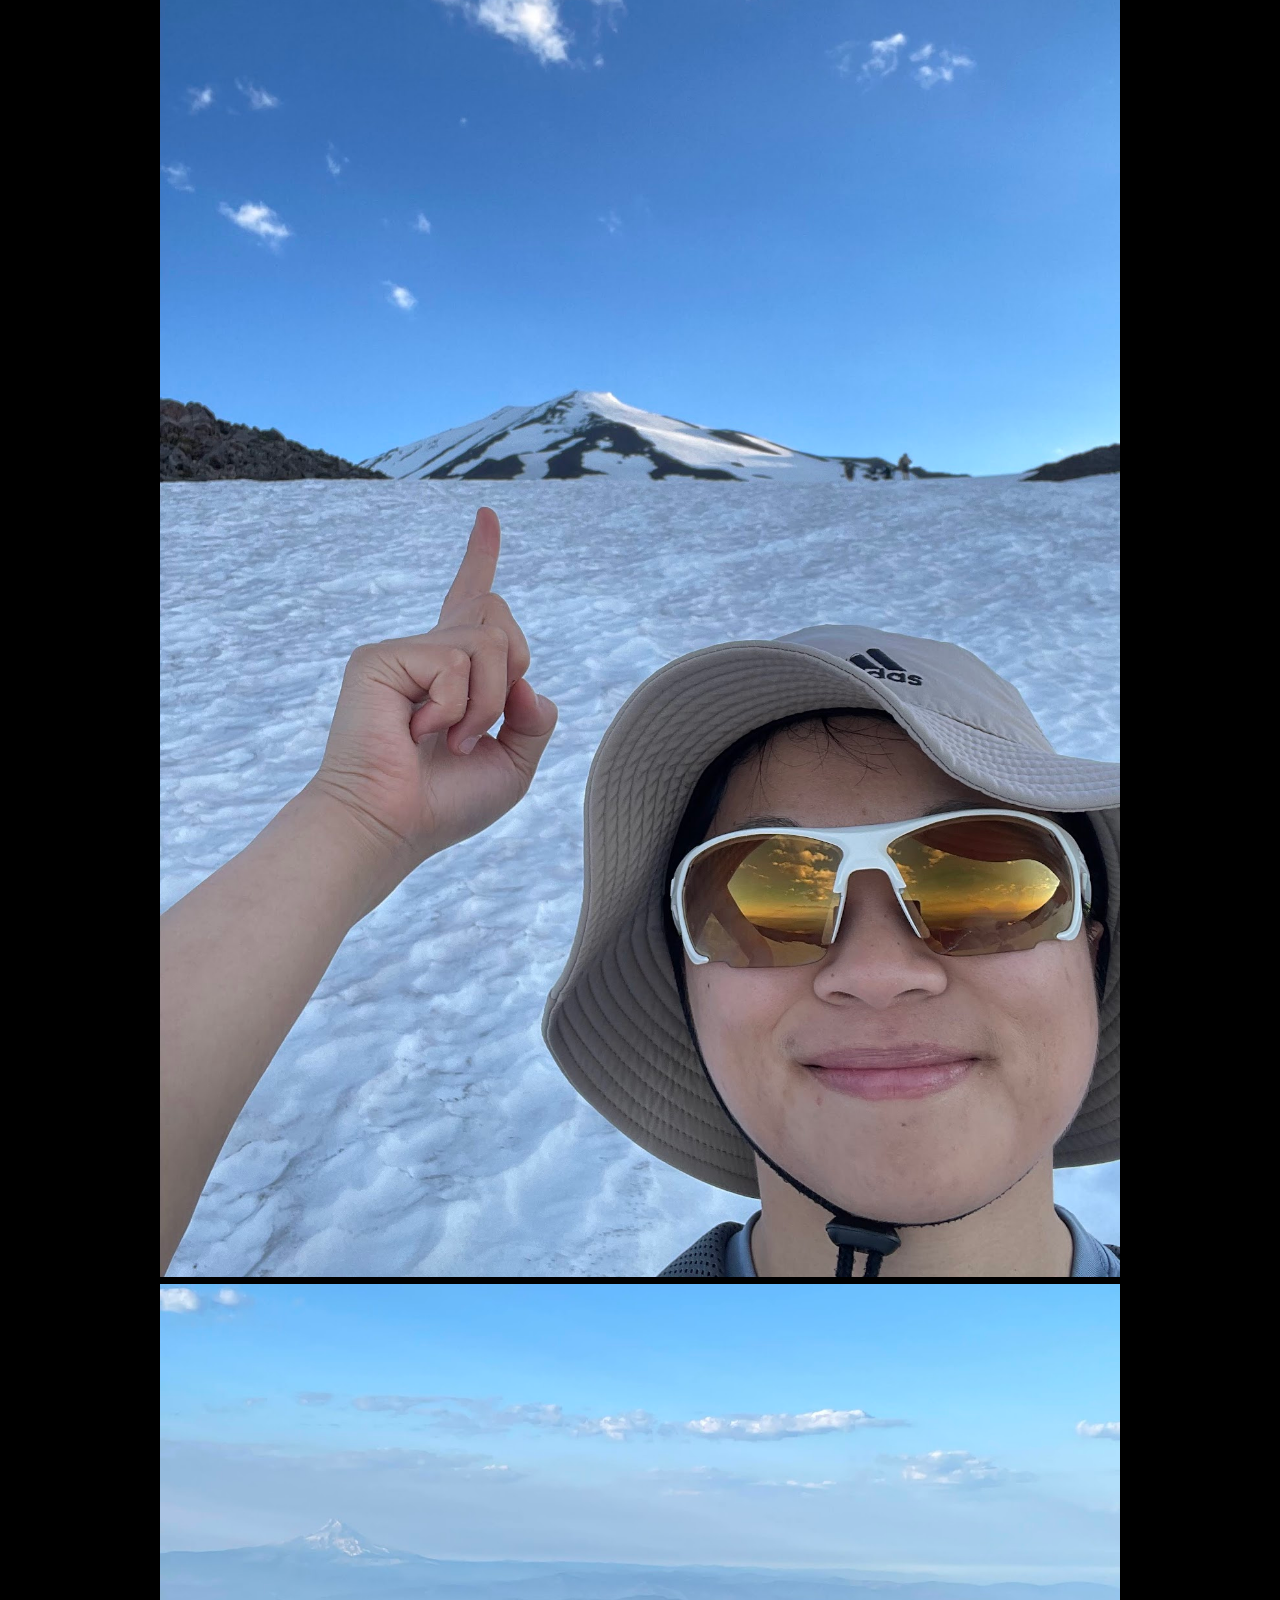
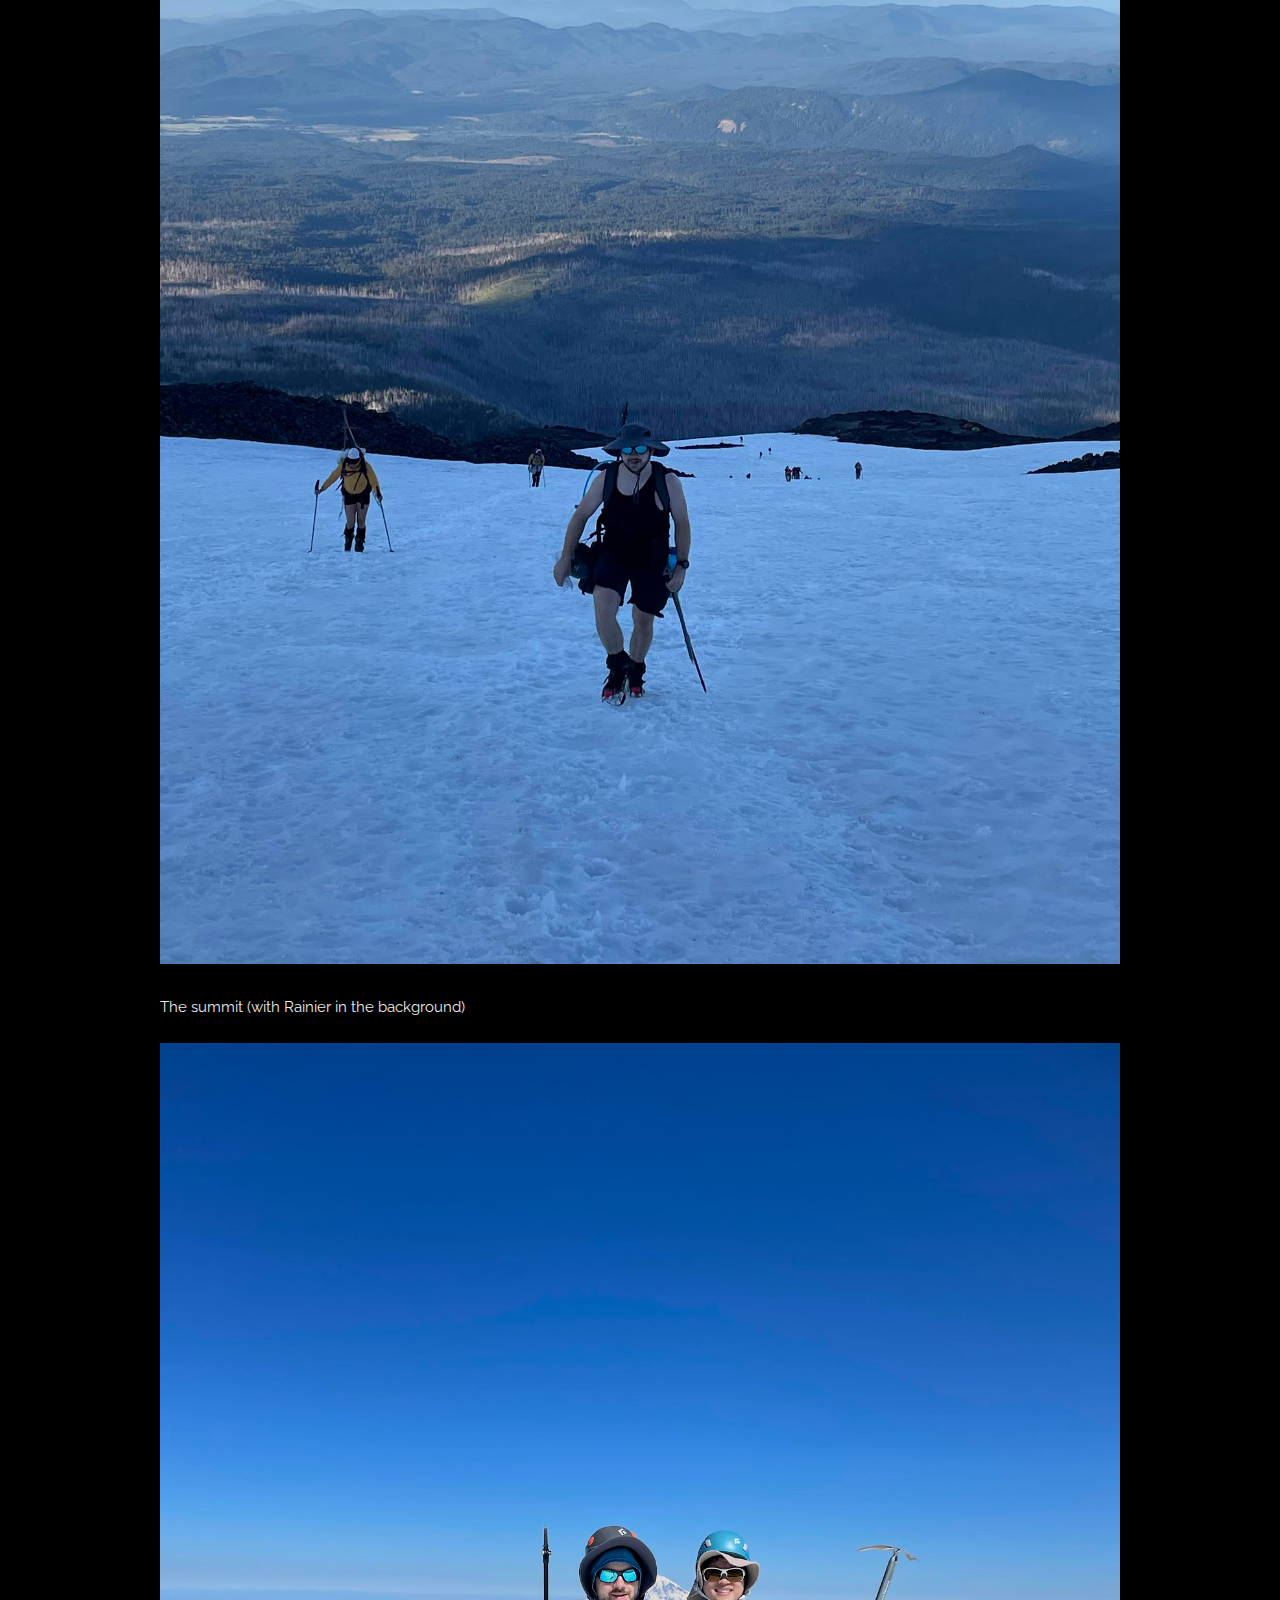
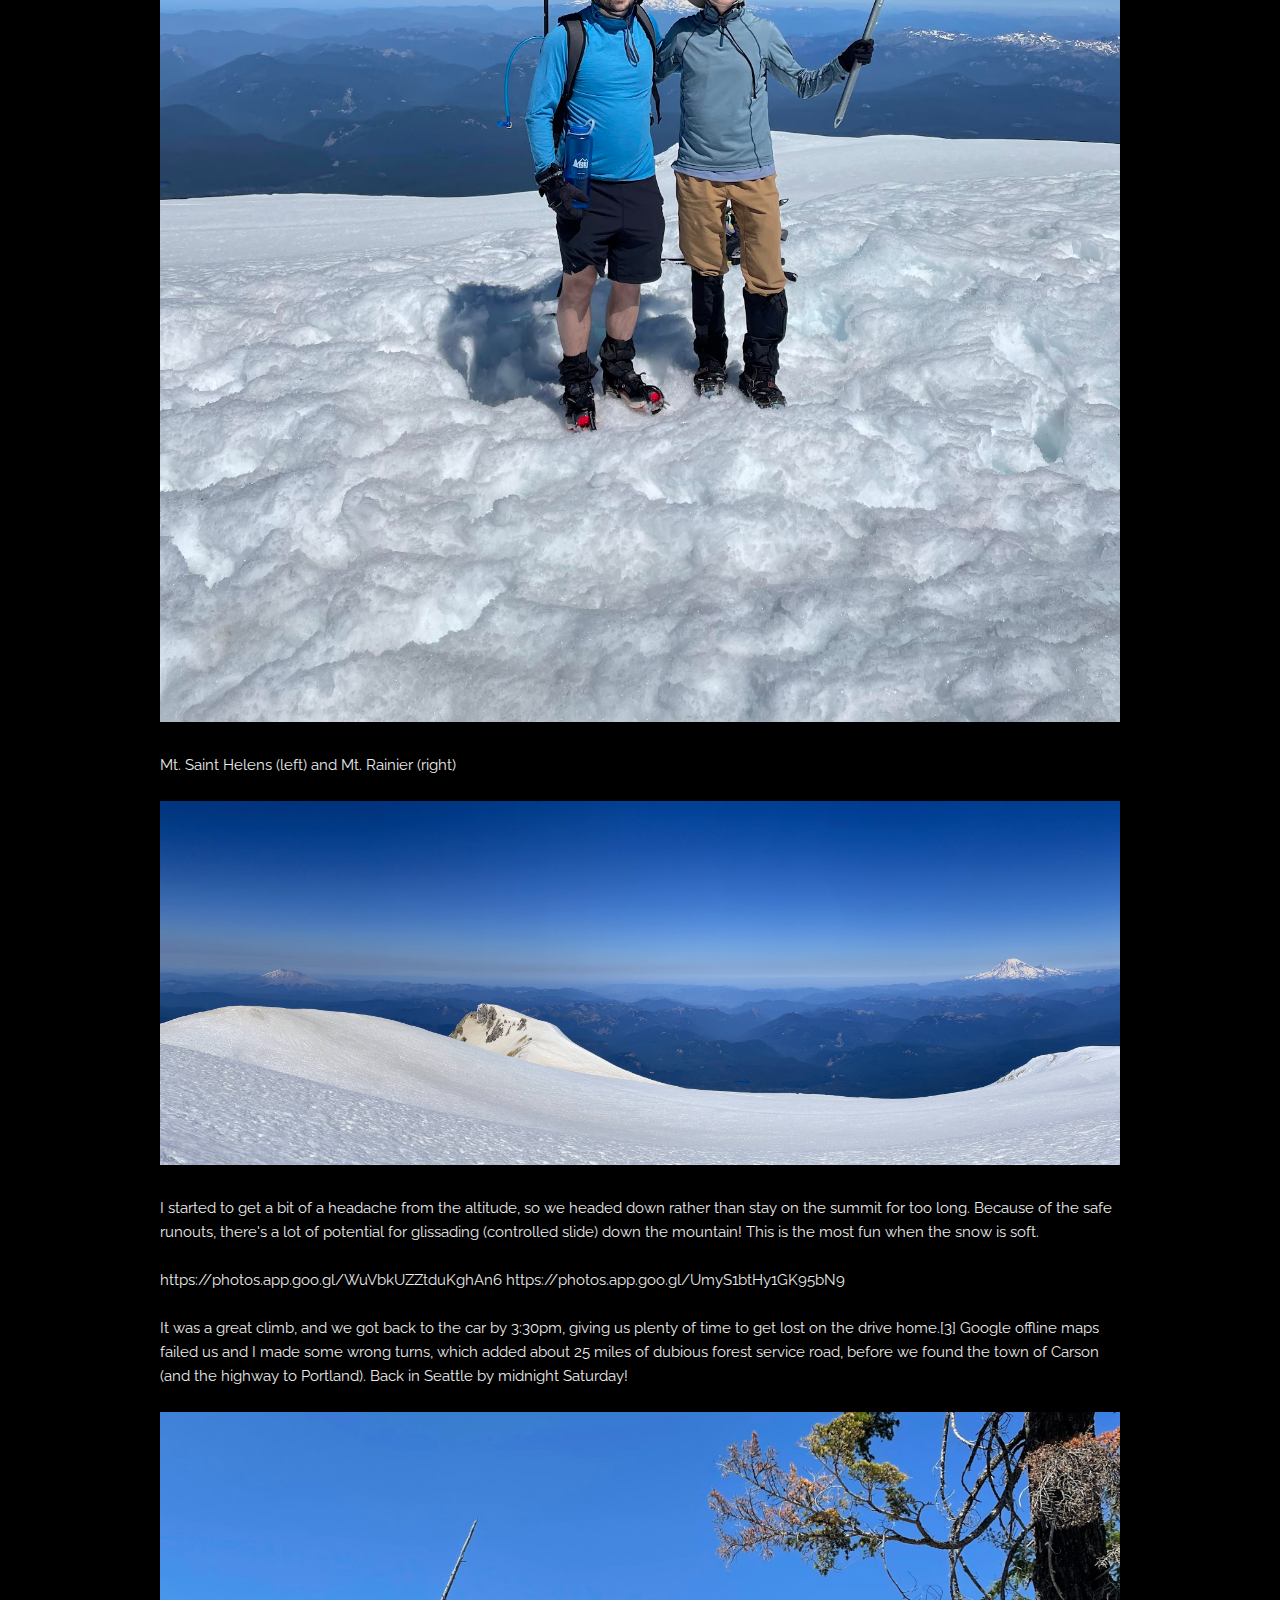
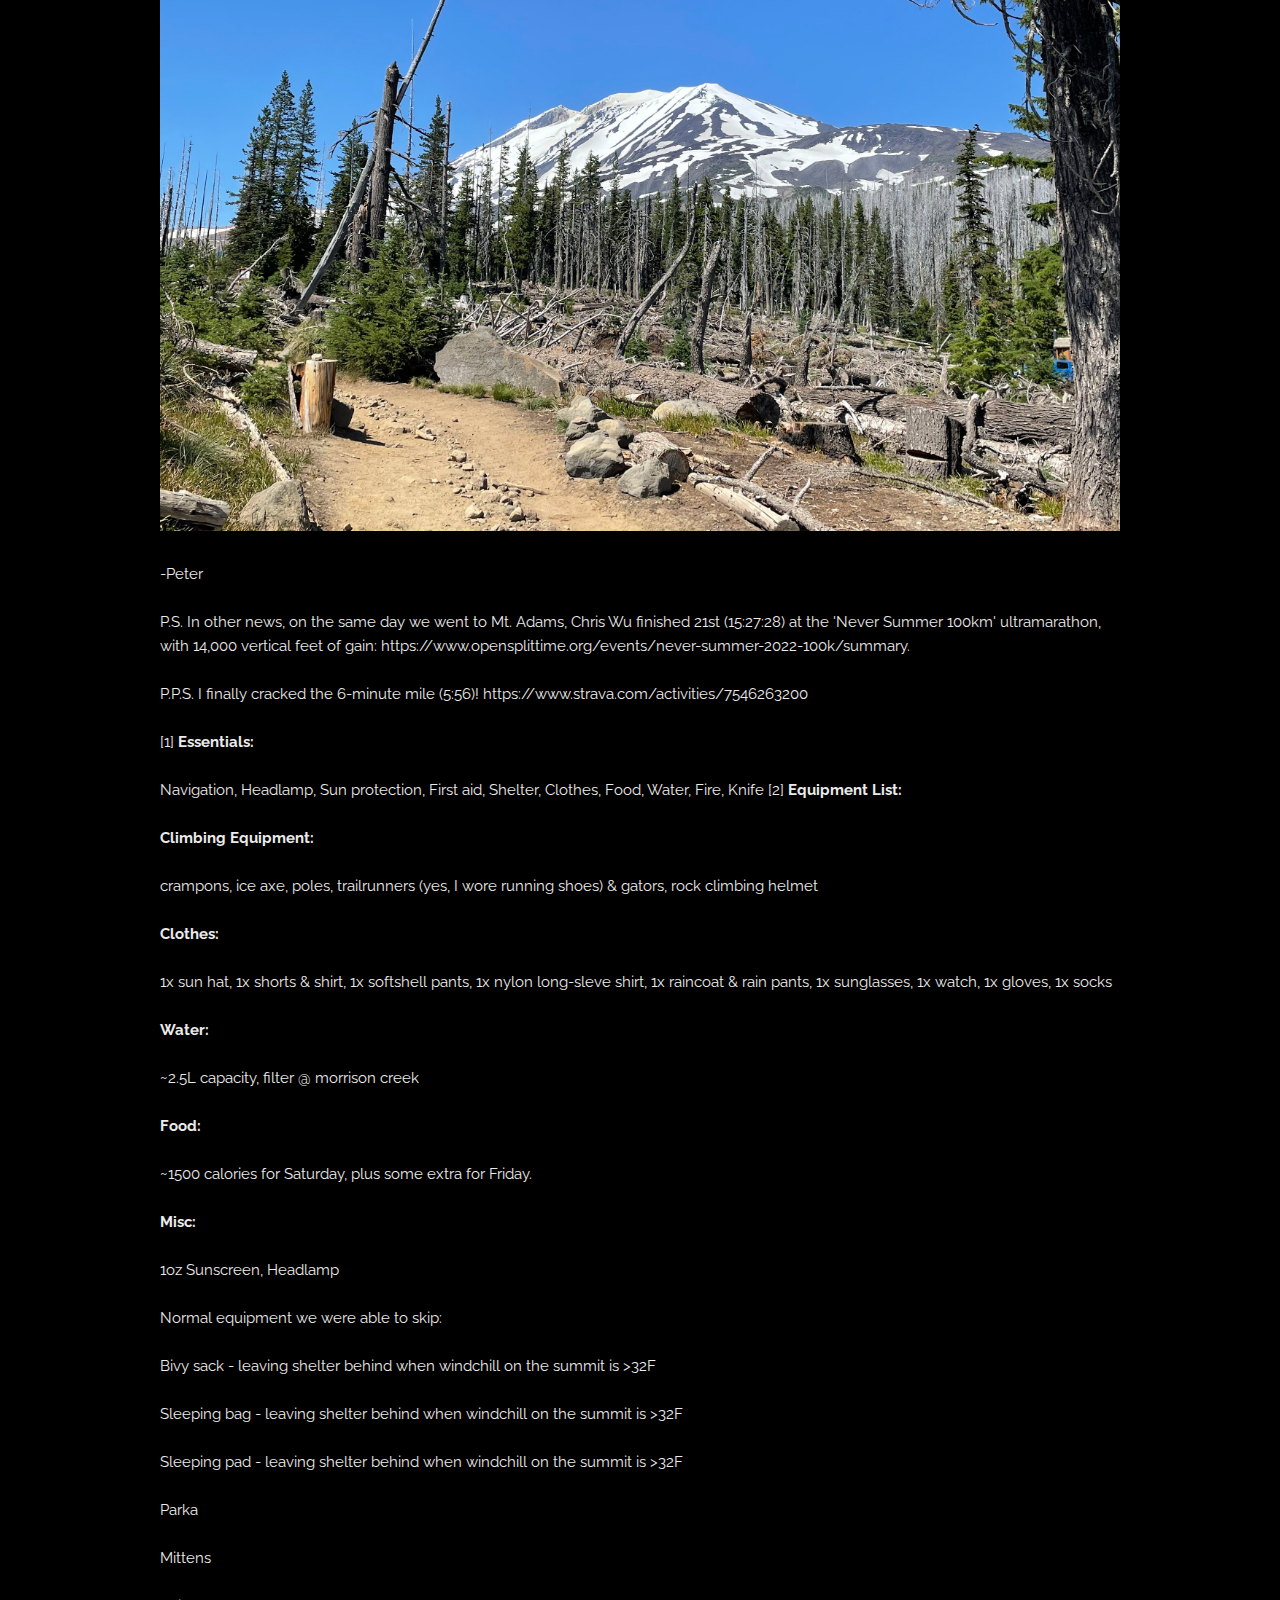
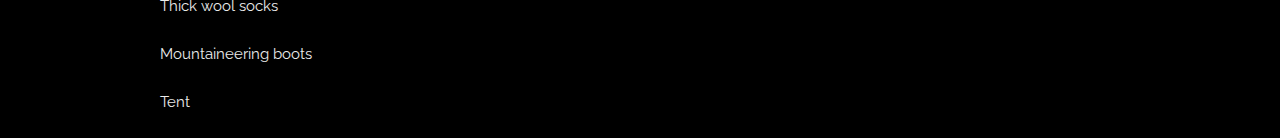
<file: MtAdamsSouthClimb.html>
<!DOCTYPE html>
<html lang="en">
<head>

  <!-- Basic Page Needs
  –––––––––––––––––––––––––––––––––––––––––––––––––– -->
  <meta charset="utf-8">
  <title>Peter Steele Personal Website</title>
  <meta name="description" content="">
  <meta name="author" content="">

  <!-- Mobile Specific Metas
  –––––––––––––––––––––––––––––––––––––––––––––––––– -->
  <meta name="viewport" content="width=device-width, initial-scale=1">

  <!-- FONT
  –––––––––––––––––––––––––––––––––––––––––––––––––– -->
  <link href="//fonts.googleapis.com/css?family=Raleway:400,300,600" rel="stylesheet" type="text/css">

  <!-- CSS
  –––––––––––––––––––––––––––––––––––––––––––––––––– -->
  <link rel="stylesheet" href="css/normalize.css">
  <link rel="stylesheet" href="css/skeleton.css">
  <link rel="stylesheet" href="css/custom.css">

  <!-- Favicon
  –––––––––––––––––––––––––––––––––––––––––––––––––– -->
  <link rel="icon" type="image/png" href="images/favicon.png">
 
</head>
<body>
  <div id="SITE_HEADER">
    <div class="container">
      <div class="row">
        <div class="topbuttons two columns"><a class="button button-primary" href="./index.html">Home</a></div>
        <div class="topbuttons two columns"><a class="button button-primary" href="https://peterasteele.github.io/PeterSteele_Resume.pdf">Resume</a></div>
        <div class="topbuttons two columns"><a class="button button-primary" href="./trip_reports.html">Hikes</a></div>
        <div class="topbuttons two columns"><a class="button button-primary" href="https://www.strava.com/athletes/43572122">Strava</a></div>
      </div>
    </div>
  </div>
  <div id="SITE_BODY">
    <!-- Primary Page Layout
    –––––––––––––––––––––––––––––––––––––––––––––––––– -->
    <div class="container">
      <div class="row">
        <div class="bodytext twelve columns" style="margin-top: 5%"><h2>Mt. Adams South Climb</h2></div>
      </div>
      <div class="row">
        <div class="bodytext twelve columns" style="">
            


            This past weekend, my friend Claire invited me to climb Mt. Adams! She was snowed off of the guided Mt. Rainier trip a few months ago, and has been picking off other Cascade volcanoes ever since. Mt. Adams is the second-highest mountain in Washington State (12,281 ft, https://en.wikipedia.org/wiki/Mount_Adams_(Washington). Despite the imposing height, it has a fairly low profile in popular culture. Ariana decided to pass on this one, since 6799 vertical feet in a day is a bit much, the drive is far, and she just returned from a business trip to SF.

            </br>
            </br>
            
            Mt. Adams is a very safe mountain, and it's blessed with perennial snowfields rather than glaciers on the main summit route. The lack of glacial hazards, combined with a lack of exposure, makes this one of the best mountains to climb as an independent (non-guided) climber. Typically Mt. Adams is done in 2 days, camping at 'Lunch Counter', at 9000' above sea level.
            </br>
            </br>
            
            We took advantage of the ever-continuing heat wave to make an 'alpine-style' ascent in one day. We carry the essentials[1], but we were able to considerably reduce the necessary equipment. There's just no need for an emergency camping setup when the nightly low is in the 50F range on the summit. Here was the final equipment list[2]. Just 18lb of equipment, including food and water.
            
            </br>
            </br>
            
            It's a 6+ hour drive, and I made it longer by missing the turn. I was pointing out some interesting looking rocks to Claire, commenting on how they looked like some rocks I climbed once at Vantage. Then, I saw a sign for Vantage, meaning I drove an extra 30 miles east. On the positive side, we got views of the Columbia River multiple times!
            We ended up getting there at about midnight after leaving Friday afternoon. The final three miles of road are unmaintained & unsuitable for a sedan, but we were able to slowly go through or around the potholes.
            
            </br>
            </br>
            <img src="Stars2_Adams.jpg"></img>
            </br>
            </br>

            We set up camp in the dark at the parking lot, and were awakened by about 60 people with headlamps walking past at 3:30am! There was a Gonzaga graduate school course on 'leadership and self reliance', and the final project was to climb Mt. Adams? We packed up the tent and headed up the mountain at 4:10am, right before sunrise.

            </br>
            </br>

            Claire takes about an hour or two to warm up fully, whereas I start out fast and get slower and slower. Our break-even point is about 2 hours in. By the end, Claire is running circles around me, bored & taking lots of photos like Chris (she took all of these!). I started to get quite tired after about 5-6k vertical feet (near the false summit), but the end was in sight and we finished it up! It took about 7 hours to reach the summit.
            
            </br>
            </br>
            <img src="ClairePointsAtMountain.png"></img>
            <img src="HeatWaveOnMtAdams.png"></img>
            </br>
            </br>
            
            The summit (with Rainier in the background)
            
            </br>
            </br>             
            
            <img src="MtAdamsSummit.png"></img>
            
            </br>
            </br> 

            Mt. Saint Helens (left) and Mt. Rainier (right)

            </br>
            </br> 

            <img src="MtAdamsSummit2.png"></img>
            
            </br>
            </br>

            I started to get a bit of a headache from the altitude, so we headed down rather than stay on the summit for too long. Because of the safe runouts, there's a lot of potential for glissading (controlled slide) down the mountain! This is the most fun when the snow is soft.
            
            </br>
            </br>

            https://photos.app.goo.gl/WuVbkUZZtduKghAn6
            https://photos.app.goo.gl/UmyS1btHy1GK95bN9

            </br>
            </br>

            It was a great climb, and we got back to the car by 3:30pm, giving us plenty of time to get lost on the drive home.[3] Google offline maps failed us and I made some wrong turns, which added about 25 miles of dubious forest service road, before we found the town of Carson (and the highway to Portland). Back in Seattle by midnight Saturday!
            
            </br>
            </br>

            <img src="MtAdamsBase.jpg"></img>

            </br>
            </br>

            -Peter

            </br>
            </br>

            P.S. In other news, on the same day we went to Mt. Adams, Chris Wu finished 21st (15:27:28) at the 'Never Summer 100km' ultramarathon, with 14,000 vertical feet of gain: https://www.opensplittime.org/events/never-summer-2022-100k/summary.

            </br>
            </br>

            P.P.S. I finally cracked the 6-minute mile (5:56)! https://www.strava.com/activities/7546263200
            
            </br>
            </br>

            [1] <b>Essentials:</b>
            
        </br>
            </br>
Navigation,
Headlamp,
Sun protection,
First aid,
Shelter,
Clothes,
Food,
Water,
Fire,
Knife

[2] <b>Equipment List:</b>
</br>
</br>
<b>Climbing Equipment:</b>
</br>
</br>
crampons, ice axe, poles, trailrunners (yes, I wore running shoes) & gators, rock climbing helmet
</br>
</br>
<b>Clothes:</b>
</br>
</br>
1x sun hat, 1x shorts & shirt, 1x softshell pants, 1x nylon long-sleve shirt, 1x raincoat & rain pants, 1x sunglasses, 1x watch, 1x gloves, 1x socks
</br>
</br>
<b>Water:</b>
</br>
</br>
~2.5L capacity, filter @ morrison creek
</br>
</br>
<b>Food:</b>
</br>
</br>
~1500 calories for Saturday, plus some extra for Friday.
</br>
</br>
<b>Misc:</b>
</br>
</br>
1oz Sunscreen, Headlamp
</br>
</br>
Normal equipment we were able to skip:
</br>
</br>
Bivy sack - leaving shelter behind when windchill on the summit is >32F
</br>
</br>
Sleeping bag - leaving shelter behind when windchill on the summit is >32F
</br>
</br>
Sleeping pad - leaving shelter behind when windchill on the summit is >32F
</br>
</br>
Parka
</br>
</br>
Mittens
</br>
</br>
Thick wool socks
</br>
</br>
Mountaineering boots
</br>
</br>
Tent
</br>
</br>


</div>
</div>
    <!-- End Document
    –––––––––––––––––––––––––––––––––––––––––––––––––– -->
  </div>
</body>
</html>
</file>
<file: css/skeleton.css>
/*
* Skeleton V2.0.4
* Copyright 2014, Dave Gamache
* www.getskeleton.com
* Free to use under the MIT license.
* http://www.opensource.org/licenses/mit-license.php
* 12/29/2014
*/


/* Table of contents
––––––––––––––––––––––––––––––––––––––––––––––––––
- Grid
- Base Styles
- Typography
- Links
- Buttons
- Forms
- Lists
- Code
- Tables
- Spacing
- Utilities
- Clearing
- Media Queries
*/


/* Grid
–––––––––––––––––––––––––––––––––––––––––––––––––– */
.container {
  position: relative;
  width: 100%;
  max-width: 960px;
  margin: 0 auto;
  padding: 0 20px;
  box-sizing: border-box; }
.column,
.columns {
  width: 100%;
  float: left;
  box-sizing: border-box; }

/* For devices larger than 400px */
@media (min-width: 400px) {
  .container {
    width: 85%;
    padding: 0; }
}

/* For devices larger than 550px */
@media (min-width: 550px) {
  .container {
    width: 80%; }
  .column,
  .columns {
    margin-left: 4%; }
  .column:first-child,
  .columns:first-child {
    margin-left: 0; }

  .one.column,
  .one.columns                    { width: 4.66666666667%; }
  .two.columns                    { width: 13.3333333333%; }
  .three.columns                  { width: 22%;            }
  .four.columns                   { width: 30.6666666667%; }
  .five.columns                   { width: 39.3333333333%; }
  .six.columns                    { width: 48%;            }
  .seven.columns                  { width: 56.6666666667%; }
  .eight.columns                  { width: 65.3333333333%; }
  .nine.columns                   { width: 74.0%;          }
  .ten.columns                    { width: 82.6666666667%; }
  .eleven.columns                 { width: 91.3333333333%; }
  .twelve.columns                 { width: 100%; margin-left: 0; }

  .one-third.column               { width: 30.6666666667%; }
  .two-thirds.column              { width: 65.3333333333%; }

  .one-half.column                { width: 48%; }

  /* Offsets */
  .offset-by-one.column,
  .offset-by-one.columns          { margin-left: 8.66666666667%; }
  .offset-by-two.column,
  .offset-by-two.columns          { margin-left: 17.3333333333%; }
  .offset-by-three.column,
  .offset-by-three.columns        { margin-left: 26%;            }
  .offset-by-four.column,
  .offset-by-four.columns         { margin-left: 34.6666666667%; }
  .offset-by-five.column,
  .offset-by-five.columns         { margin-left: 43.3333333333%; }
  .offset-by-six.column,
  .offset-by-six.columns          { margin-left: 52%;            }
  .offset-by-seven.column,
  .offset-by-seven.columns        { margin-left: 60.6666666667%; }
  .offset-by-eight.column,
  .offset-by-eight.columns        { margin-left: 69.3333333333%; }
  .offset-by-nine.column,
  .offset-by-nine.columns         { margin-left: 78.0%;          }
  .offset-by-ten.column,
  .offset-by-ten.columns          { margin-left: 86.6666666667%; }
  .offset-by-eleven.column,
  .offset-by-eleven.columns       { margin-left: 95.3333333333%; }

  .offset-by-one-third.column,
  .offset-by-one-third.columns    { margin-left: 34.6666666667%; }
  .offset-by-two-thirds.column,
  .offset-by-two-thirds.columns   { margin-left: 69.3333333333%; }

  .offset-by-one-half.column,
  .offset-by-one-half.columns     { margin-left: 52%; }

}


/* Base Styles
–––––––––––––––––––––––––––––––––––––––––––––––––– */
/* NOTE
html is set to 62.5% so that all the REM measurements throughout Skeleton
are based on 10px sizing. So basically 1.5rem = 15px :) */
html {
  font-size: 62.5%; }
body {
  font-size: 1.5em; /* currently ems cause chrome bug misinterpreting rems on body element */
  line-height: 1.6;
  font-weight: 400;
  font-family: "Raleway", "HelveticaNeue", "Helvetica Neue", Helvetica, Arial, sans-serif;
  color: #222; }


/* Typography
–––––––––––––––––––––––––––––––––––––––––––––––––– */
h1, h2, h3, h4, h5, h6 {
  margin-top: 0;
  margin-bottom: 2rem;
  font-weight: 300; }
h1 { font-size: 4.0rem; line-height: 1.2;  letter-spacing: -.1rem;}
h2 { font-size: 3.6rem; line-height: 1.25; letter-spacing: -.1rem; }
h3 { font-size: 3.0rem; line-height: 1.3;  letter-spacing: -.1rem; }
h4 { font-size: 2.4rem; line-height: 1.35; letter-spacing: -.08rem; }
h5 { font-size: 1.8rem; line-height: 1.5;  letter-spacing: -.05rem; }
h6 { font-size: 1.5rem; line-height: 1.6;  letter-spacing: 0; }

/* Larger than phablet */
@media (min-width: 550px) {
  h1 { font-size: 5.0rem; }
  h2 { font-size: 4.2rem; }
  h3 { font-size: 3.6rem; }
  h4 { font-size: 3.0rem; }
  h5 { font-size: 2.4rem; }
  h6 { font-size: 1.5rem; }
}

p {
  margin-top: 0; }


/* Links
–––––––––––––––––––––––––––––––––––––––––––––––––– */
a {
  color: #1EAEDB; }
a:hover {
  color: #0FA0CE; }


/* Buttons
–––––––––––––––––––––––––––––––––––––––––––––––––– */
.button,
button,
input[type="submit"],
input[type="reset"],
input[type="button"] {
  display: inline-block;
  height: 38px;
  padding: 0 30px;
  color: #555;
  text-align: center;
  font-size: 11px;
  font-weight: 600;
  line-height: 38px;
  letter-spacing: .1rem;
  text-transform: uppercase;
  text-decoration: none;
  white-space: nowrap;
  background-color: transparent;
  border-radius: 4px;
  border: 1px solid #bbb;
  cursor: pointer;
  box-sizing: border-box; }
.button:hover,
button:hover,
input[type="submit"]:hover,
input[type="reset"]:hover,
input[type="button"]:hover,
.button:focus,
button:focus,
input[type="submit"]:focus,
input[type="reset"]:focus,
input[type="button"]:focus {
  color: #333;
  border-color: #888;
  outline: 0; }
.button.button-primary,
button.button-primary,
input[type="submit"].button-primary,
input[type="reset"].button-primary,
input[type="button"].button-primary {
  color: #FFF;
  background-color: #33C3F0;
  border-color: #33C3F0; }
.button.button-primary:hover,
button.button-primary:hover,
input[type="submit"].button-primary:hover,
input[type="reset"].button-primary:hover,
input[type="button"].button-primary:hover,
.button.button-primary:focus,
button.button-primary:focus,
input[type="submit"].button-primary:focus,
input[type="reset"].button-primary:focus,
input[type="button"].button-primary:focus {
  color: #FFF;
  background-color: #1EAEDB;
  border-color: #1EAEDB; }


/* Forms
–––––––––––––––––––––––––––––––––––––––––––––––––– */
input[type="email"],
input[type="number"],
input[type="search"],
input[type="text"],
input[type="tel"],
input[type="url"],
input[type="password"],
textarea,
select {
  height: 38px;
  padding: 6px 10px; /* The 6px vertically centers text on FF, ignored by Webkit */
  background-color: #fff;
  border: 1px solid #D1D1D1;
  border-radius: 4px;
  box-shadow: none;
  box-sizing: border-box; }
/* Removes awkward default styles on some inputs for iOS */
input[type="email"],
input[type="number"],
input[type="search"],
input[type="text"],
input[type="tel"],
input[type="url"],
input[type="password"],
textarea {
  -webkit-appearance: none;
     -moz-appearance: none;
          appearance: none; }
textarea {
  min-height: 65px;
  padding-top: 6px;
  padding-bottom: 6px; }
input[type="email"]:focus,
input[type="number"]:focus,
input[type="search"]:focus,
input[type="text"]:focus,
input[type="tel"]:focus,
input[type="url"]:focus,
input[type="password"]:focus,
textarea:focus,
select:focus {
  border: 1px solid #33C3F0;
  outline: 0; }
label,
legend {
  display: block;
  margin-bottom: .5rem;
  font-weight: 600; }
fieldset {
  padding: 0;
  border-width: 0; }
input[type="checkbox"],
input[type="radio"] {
  display: inline; }
label > .label-body {
  display: inline-block;
  margin-left: .5rem;
  font-weight: normal; }


/* Lists
–––––––––––––––––––––––––––––––––––––––––––––––––– */
ul {
  list-style: circle inside; }
ol {
  list-style: decimal inside; }
ol, ul {
  padding-left: 0;
  margin-top: 0; }
ul ul,
ul ol,
ol ol,
ol ul {
  margin: 1.5rem 0 1.5rem 3rem;
  font-size: 90%; }
li {
  margin-bottom: 1rem; }


/* Code
–––––––––––––––––––––––––––––––––––––––––––––––––– */
code {
  padding: .2rem .5rem;
  margin: 0 .2rem;
  font-size: 90%;
  white-space: nowrap;
  background: #F1F1F1;
  border: 1px solid #E1E1E1;
  border-radius: 4px; }
pre > code {
  display: block;
  padding: 1rem 1.5rem;
  white-space: pre; }


/* Tables
–––––––––––––––––––––––––––––––––––––––––––––––––– */
th,
td {
  padding: 12px 15px;
  text-align: left;
  border-bottom: 1px solid #E1E1E1; }
th:first-child,
td:first-child {
  padding-left: 0; }
th:last-child,
td:last-child {
  padding-right: 0; }


/* Spacing
–––––––––––––––––––––––––––––––––––––––––––––––––– */
button,
.button {
  margin-bottom: 1rem; }
input,
textarea,
select,
fieldset {
  margin-bottom: 1.5rem; }
pre,
blockquote,
dl,
figure,
table,
p,
ul,
ol,
form {
  margin-bottom: 2.5rem; }


/* Utilities
–––––––––––––––––––––––––––––––––––––––––––––––––– */
.u-full-width {
  width: 100%;
  box-sizing: border-box; }
.u-max-full-width {
  max-width: 100%;
  box-sizing: border-box; }
.u-pull-right {
  float: right; }
.u-pull-left {
  float: left; }


/* Misc
–––––––––––––––––––––––––––––––––––––––––––––––––– */
hr {
  margin-top: 3rem;
  margin-bottom: 3.5rem;
  border-width: 0;
  border-top: 1px solid #E1E1E1; }


/* Clearing
–––––––––––––––––––––––––––––––––––––––––––––––––– */

/* Self Clearing Goodness */
.container:after,
.row:after,
.u-cf {
  content: "";
  display: table;
  clear: both; }


/* Media Queries
–––––––––––––––––––––––––––––––––––––––––––––––––– */
/*
Note: The best way to structure the use of media queries is to create the queries
near the relevant code. For example, if you wanted to change the styles for buttons
on small devices, paste the mobile query code up in the buttons section and style it
there.
*/


/* Larger than mobile */
@media (min-width: 400px) {}

/* Larger than phablet (also point when grid becomes active) */
@media (min-width: 550px) {}

/* Larger than tablet */
@media (min-width: 750px) {}

/* Larger than desktop */
@media (min-width: 1000px) {}

/* Larger than Desktop HD */
@media (min-width: 1200px) {}
</file>
<file: css/custom.css>
html, 
body {
    height: 100%;
}
img { max-width: 100%; height: auto; }

.topbuttons {
    text-align: center;
    line-height: 48px;
  }

.bodytext {
    color: #EBEBEB;
}

#SITE_HEADER {
    background-color:  #FFFFFF;
}

#SITE_BODY {
    background-color:  #000000;
    min-height:100%;
}
</file>
